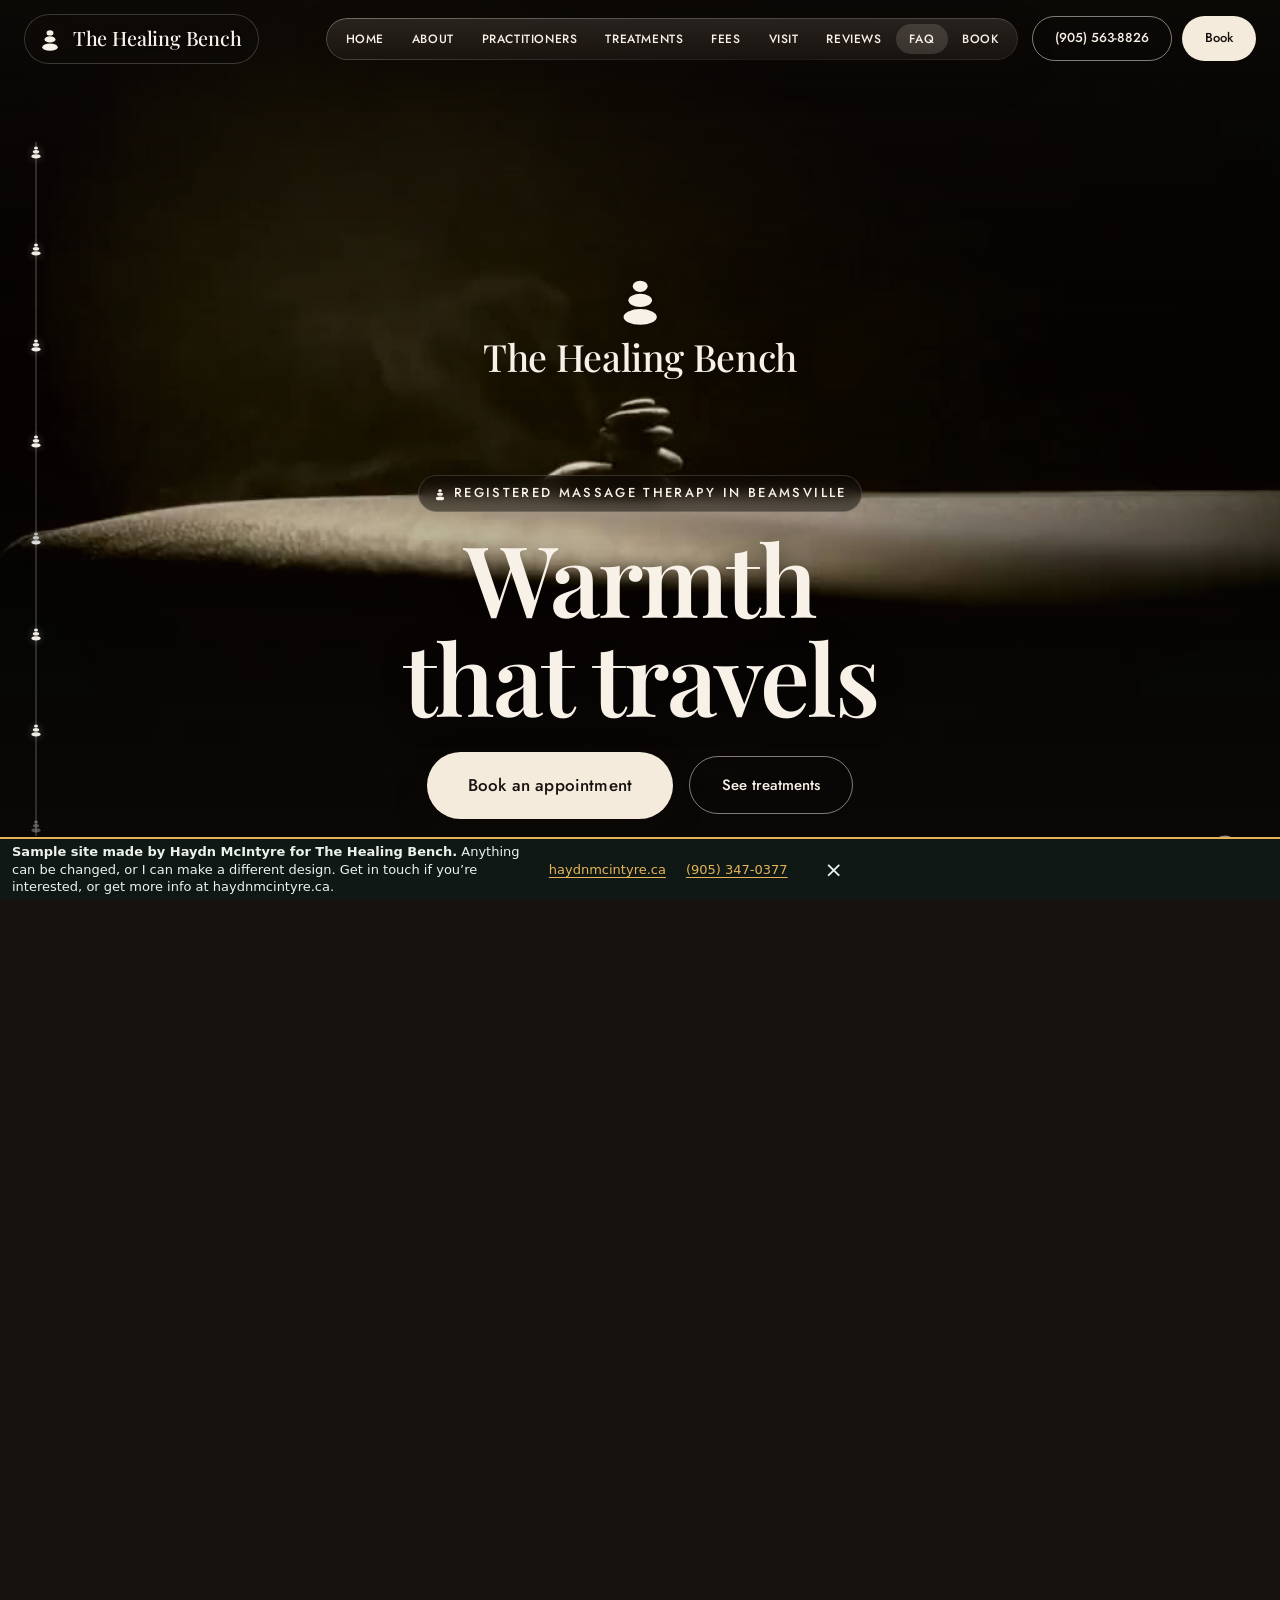
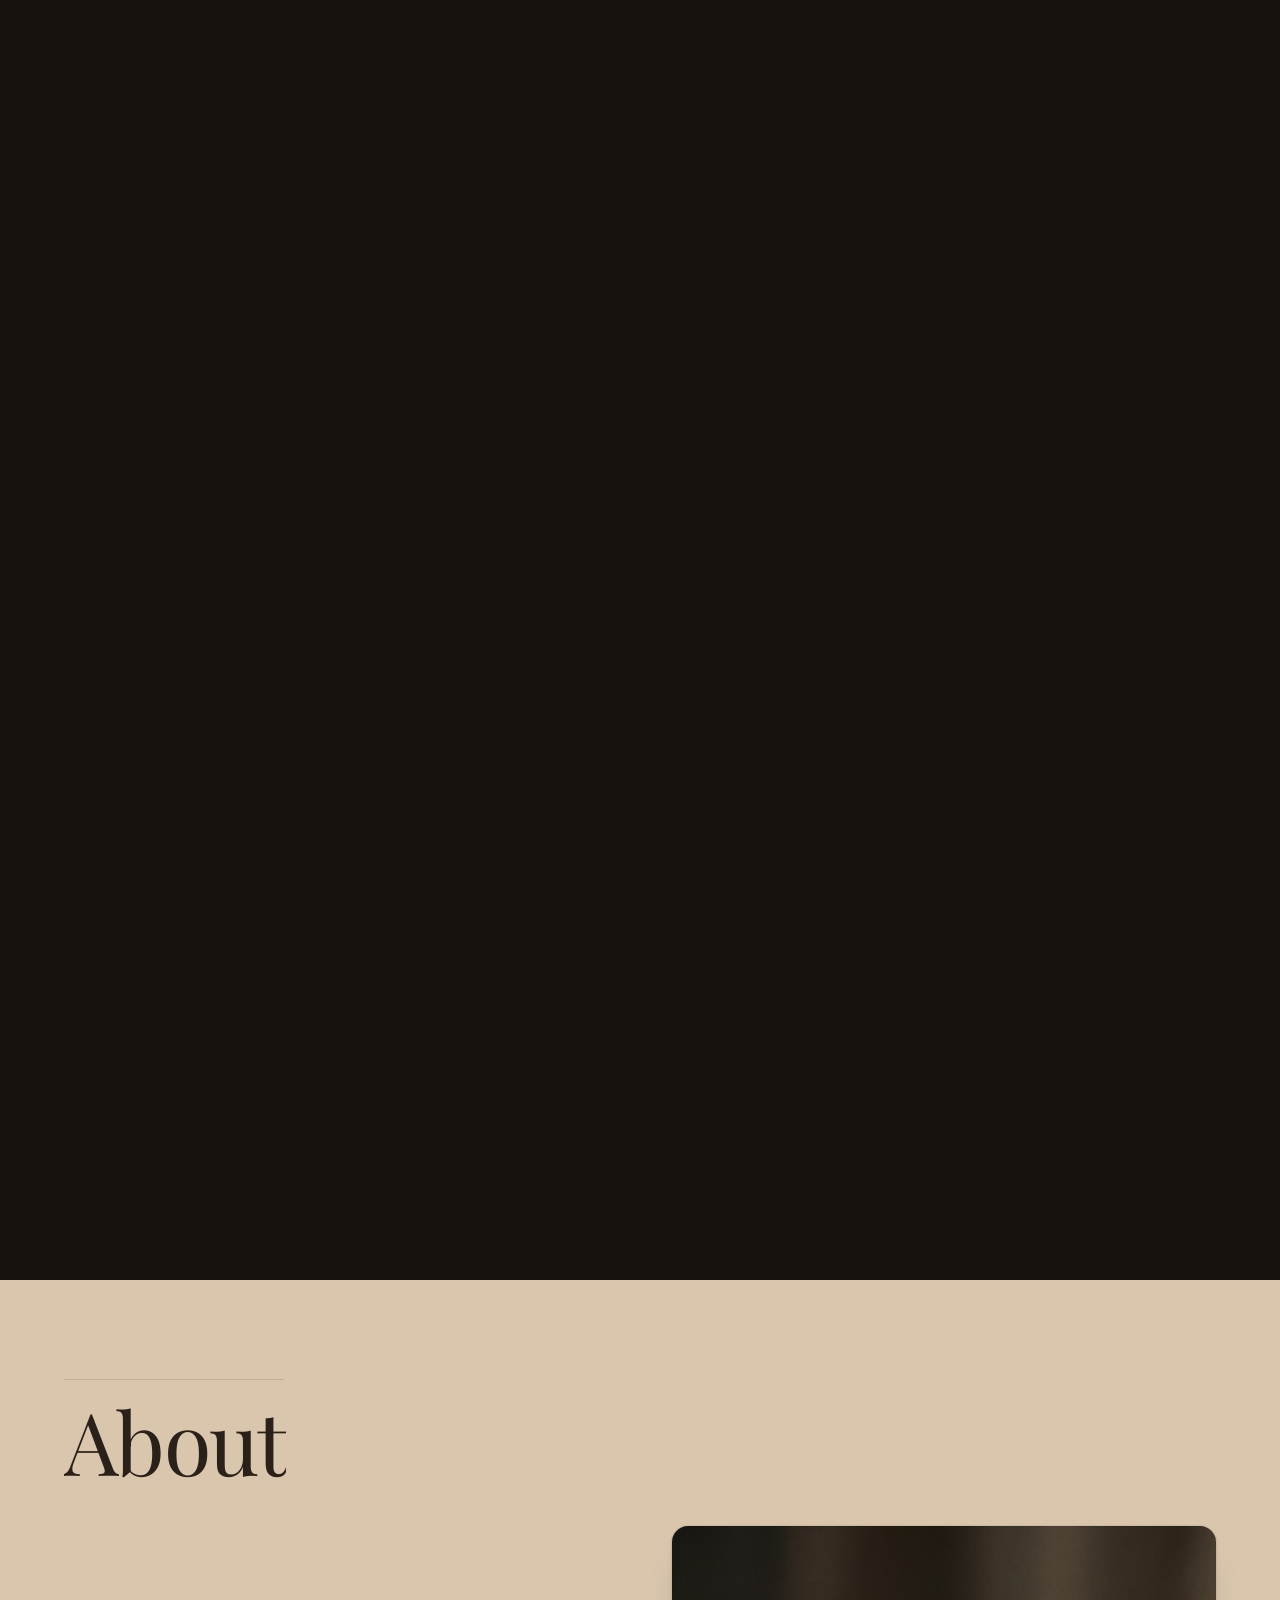
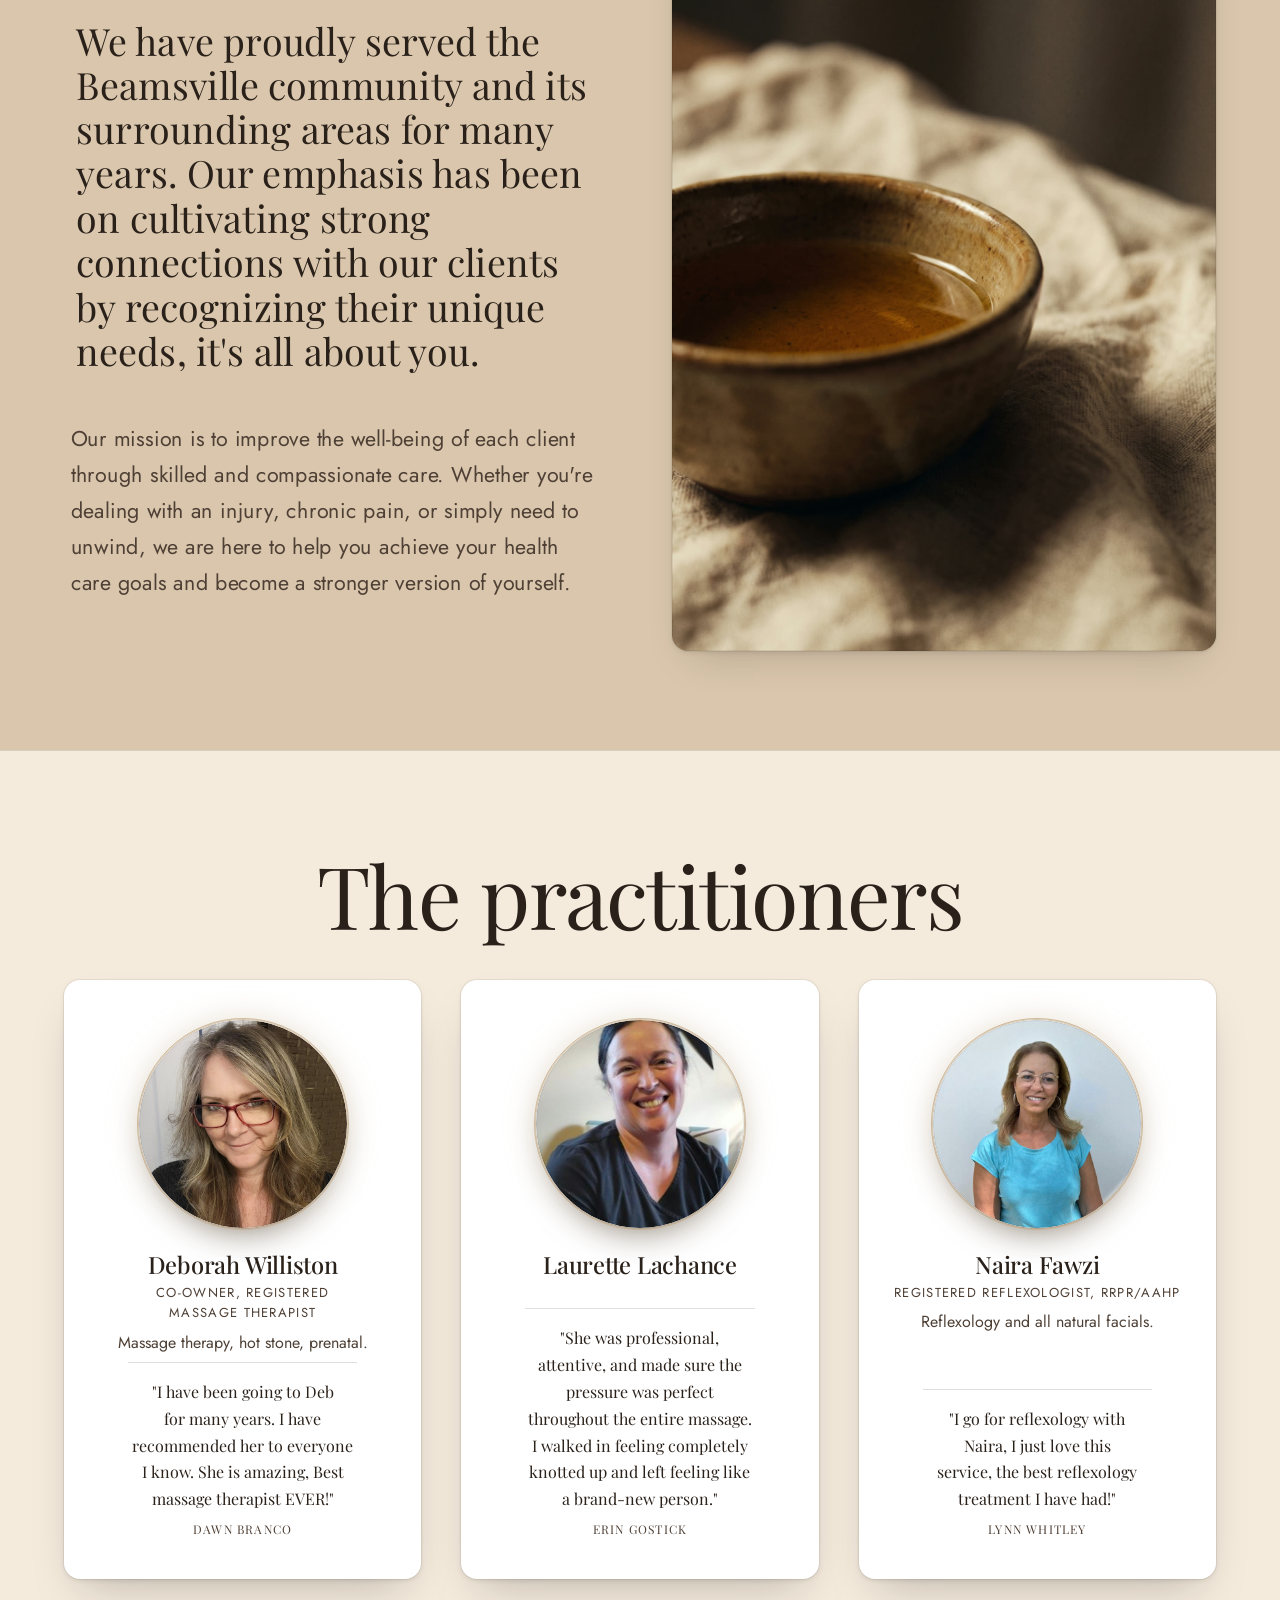
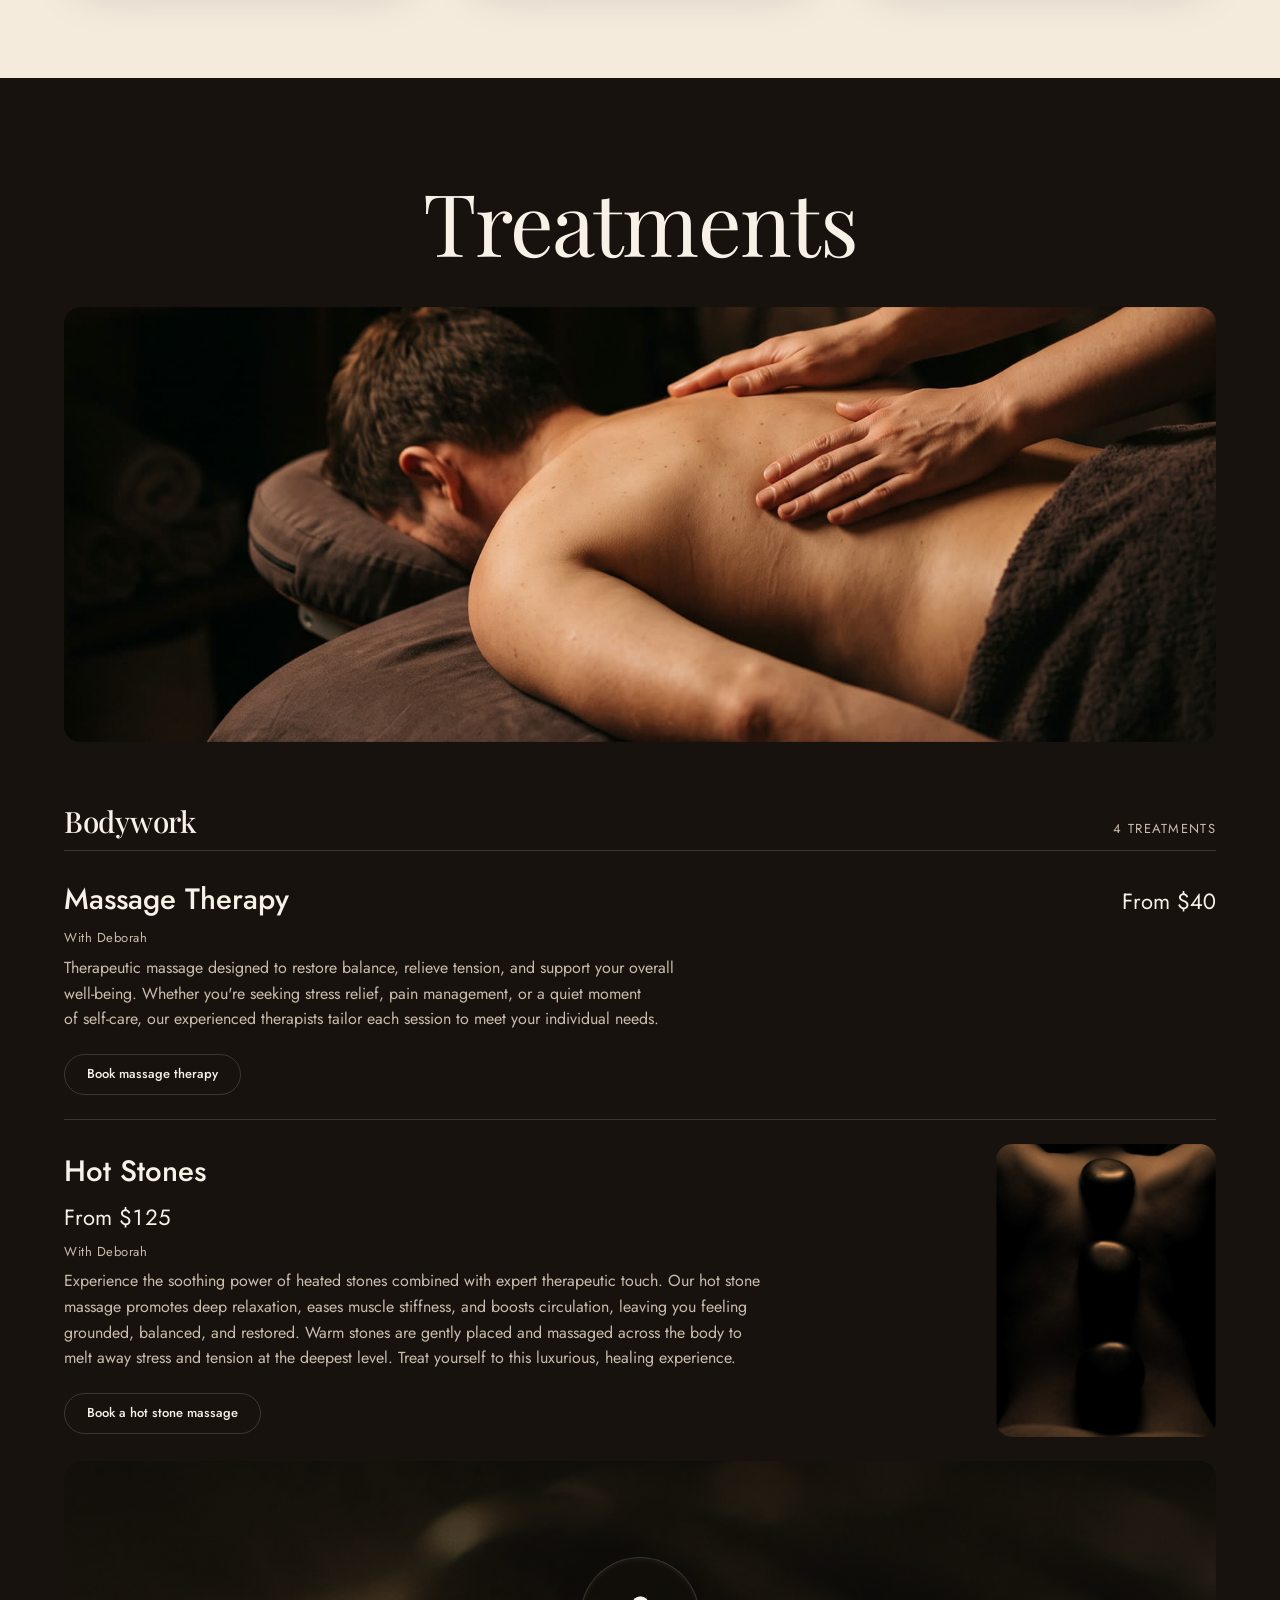
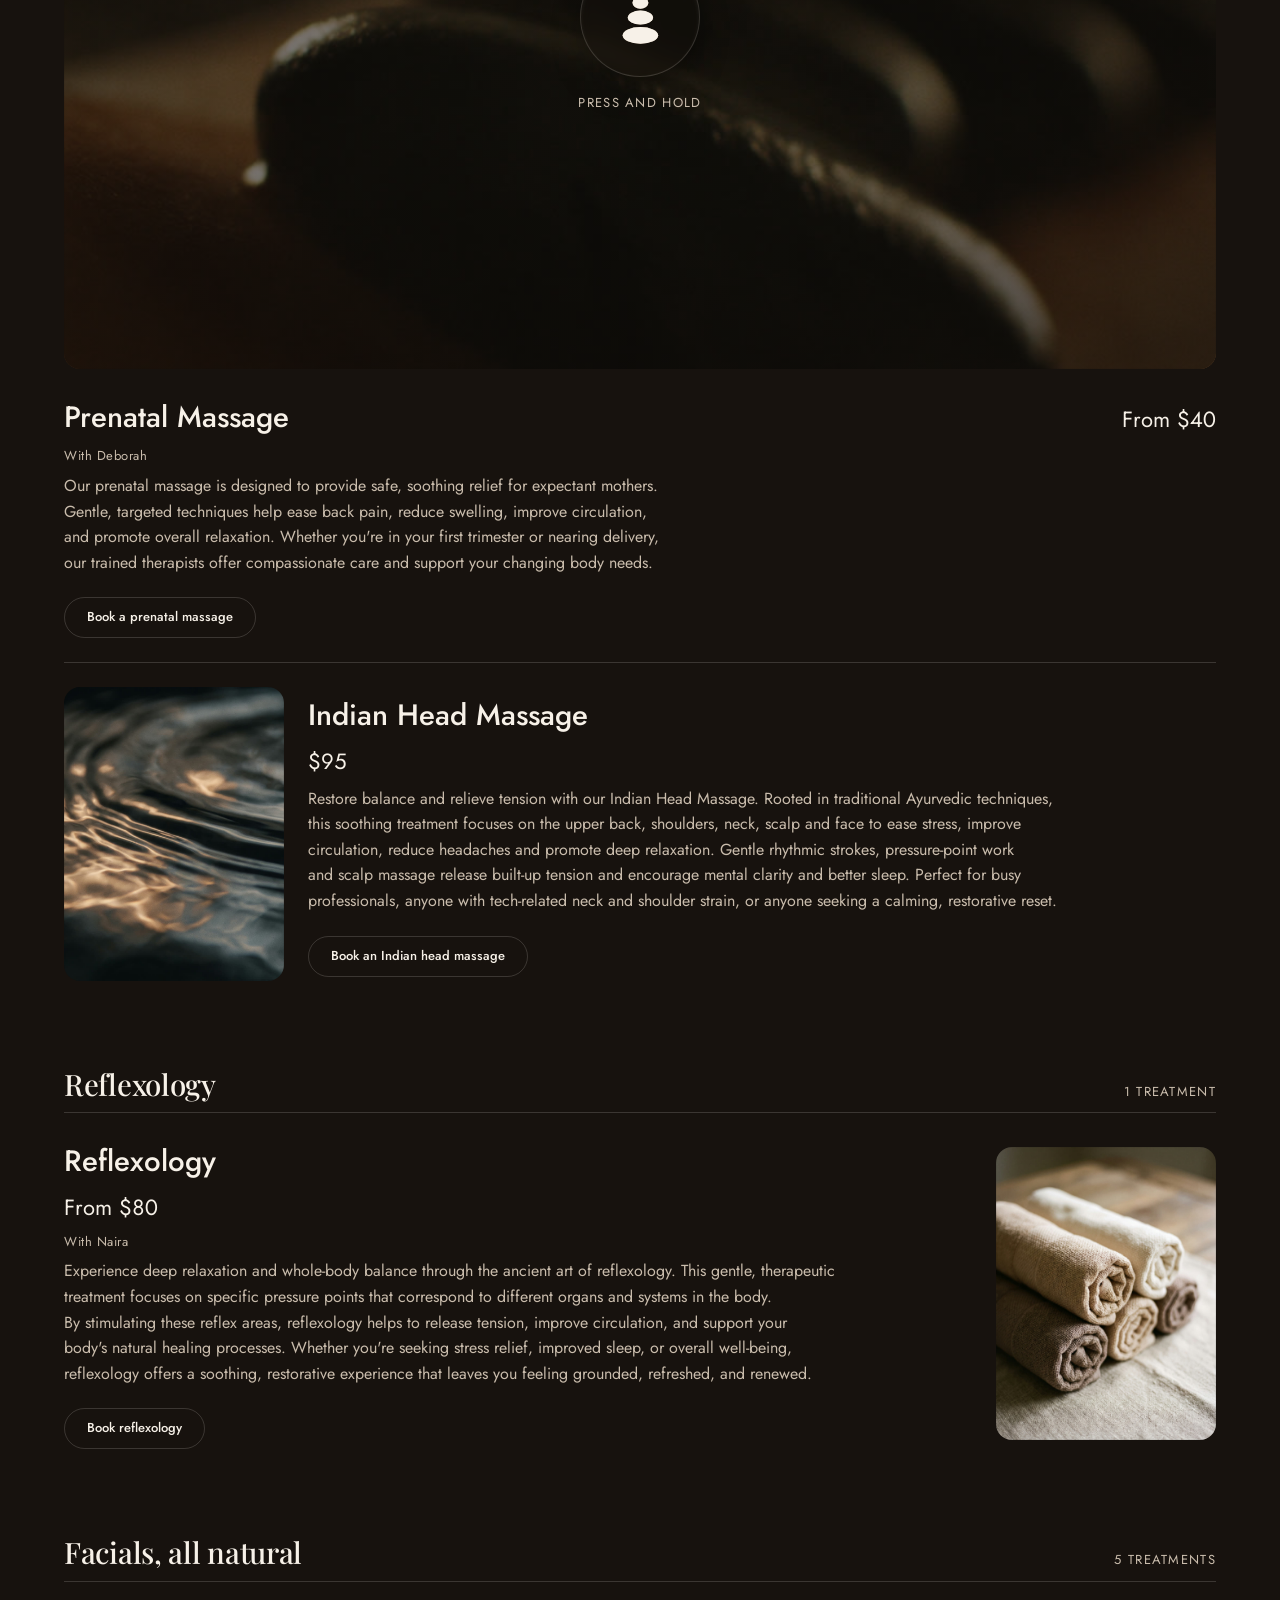
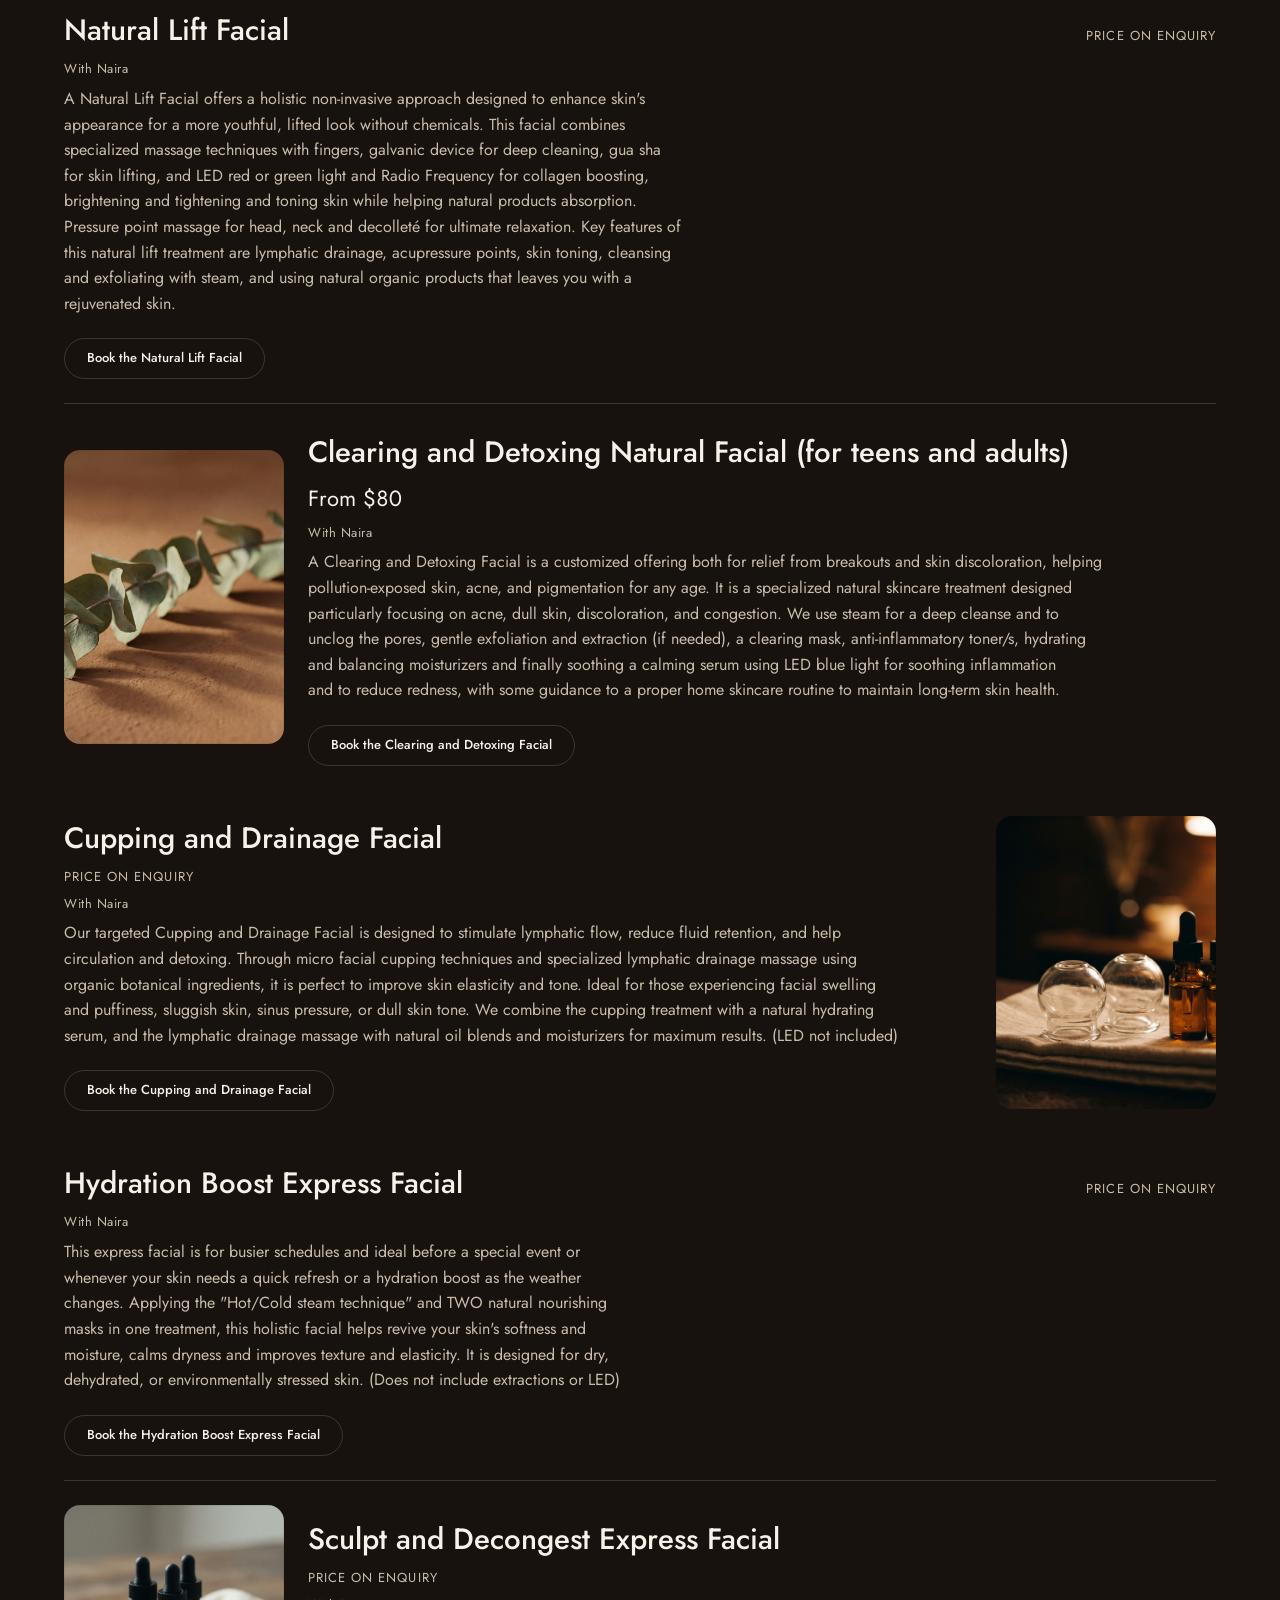
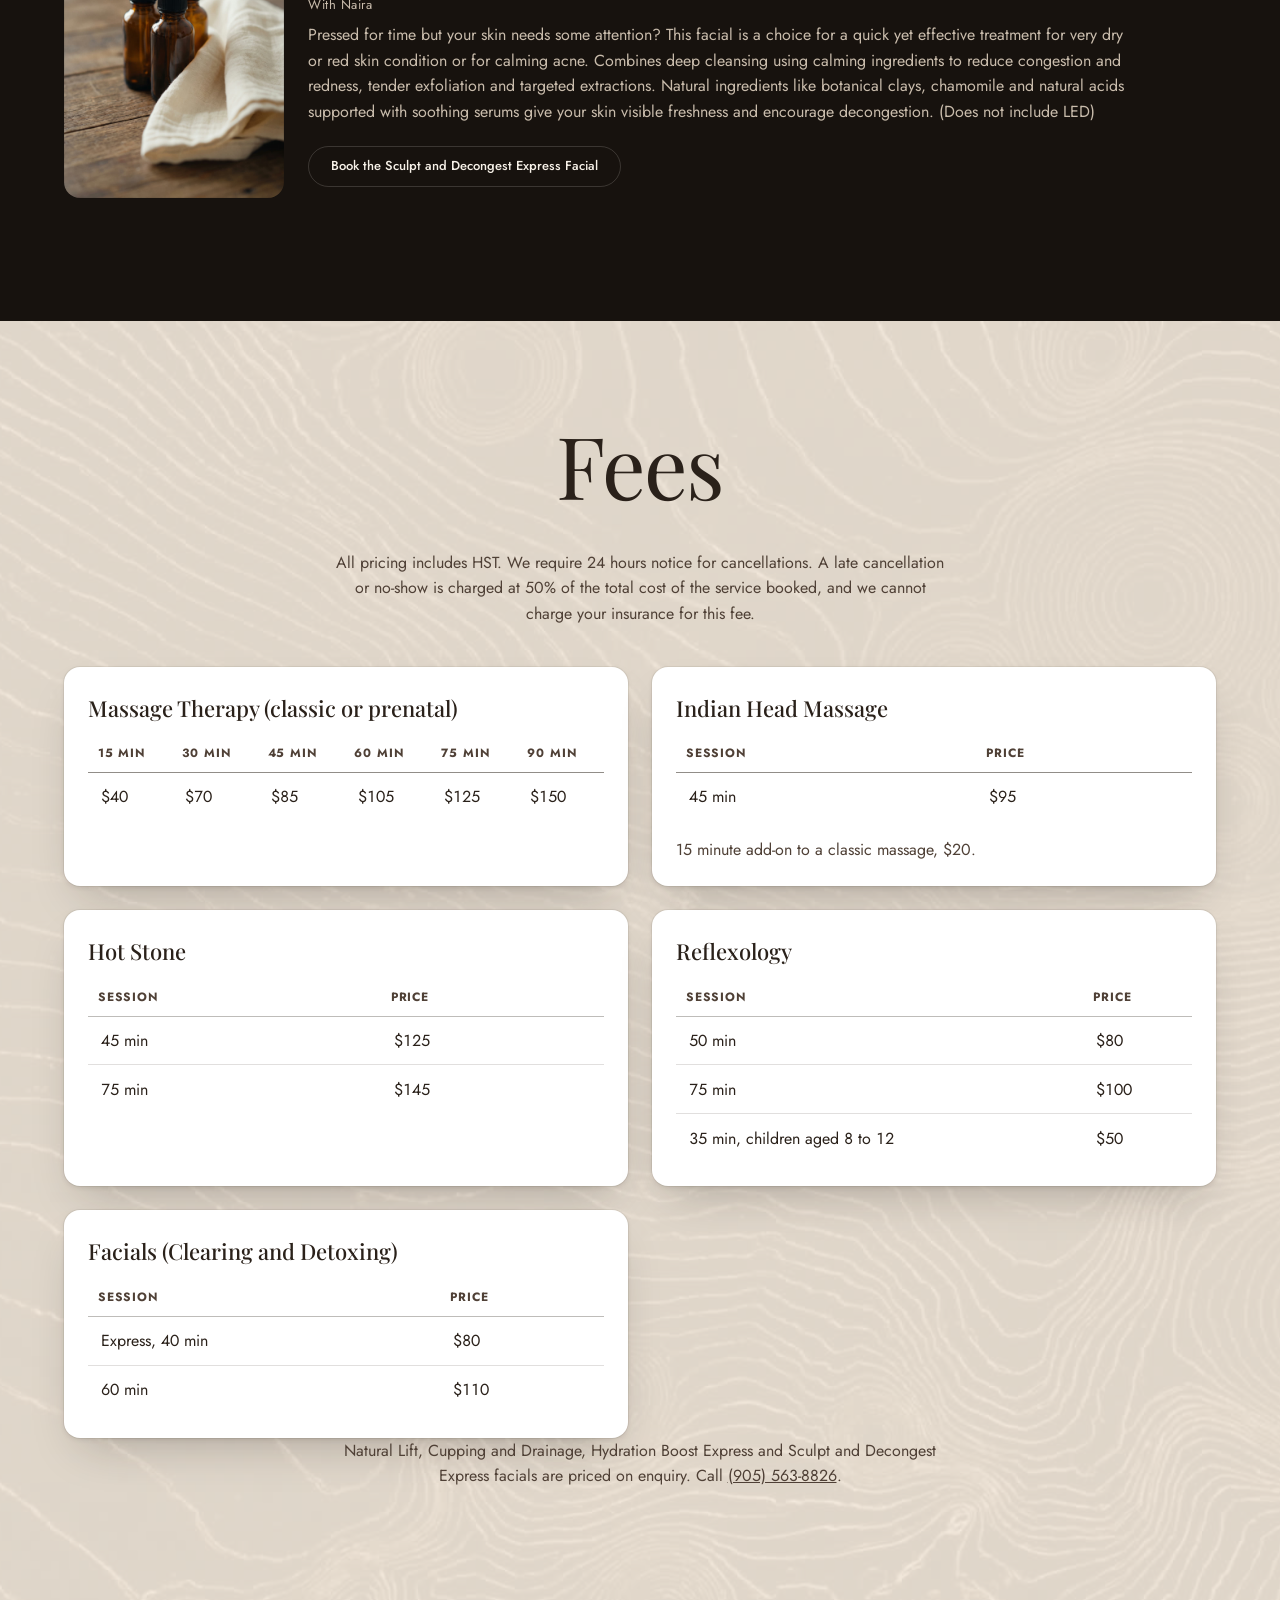
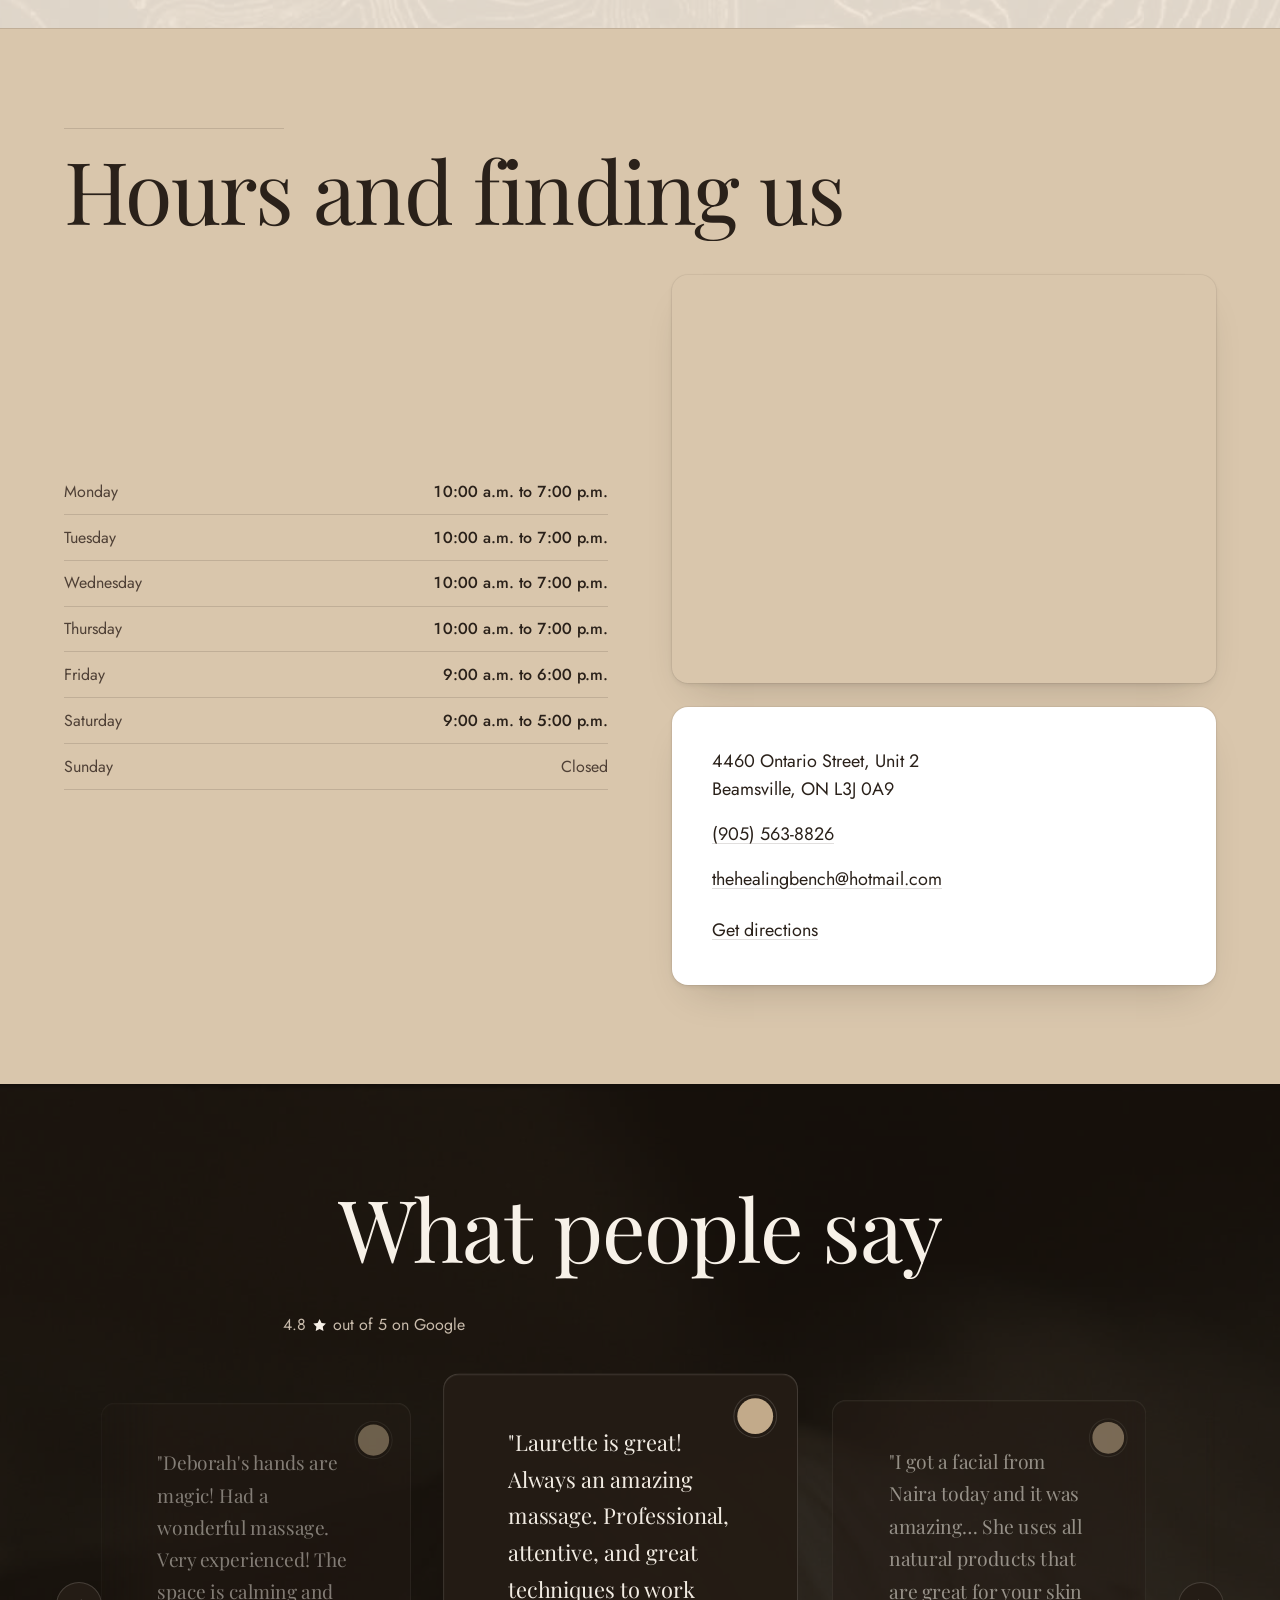
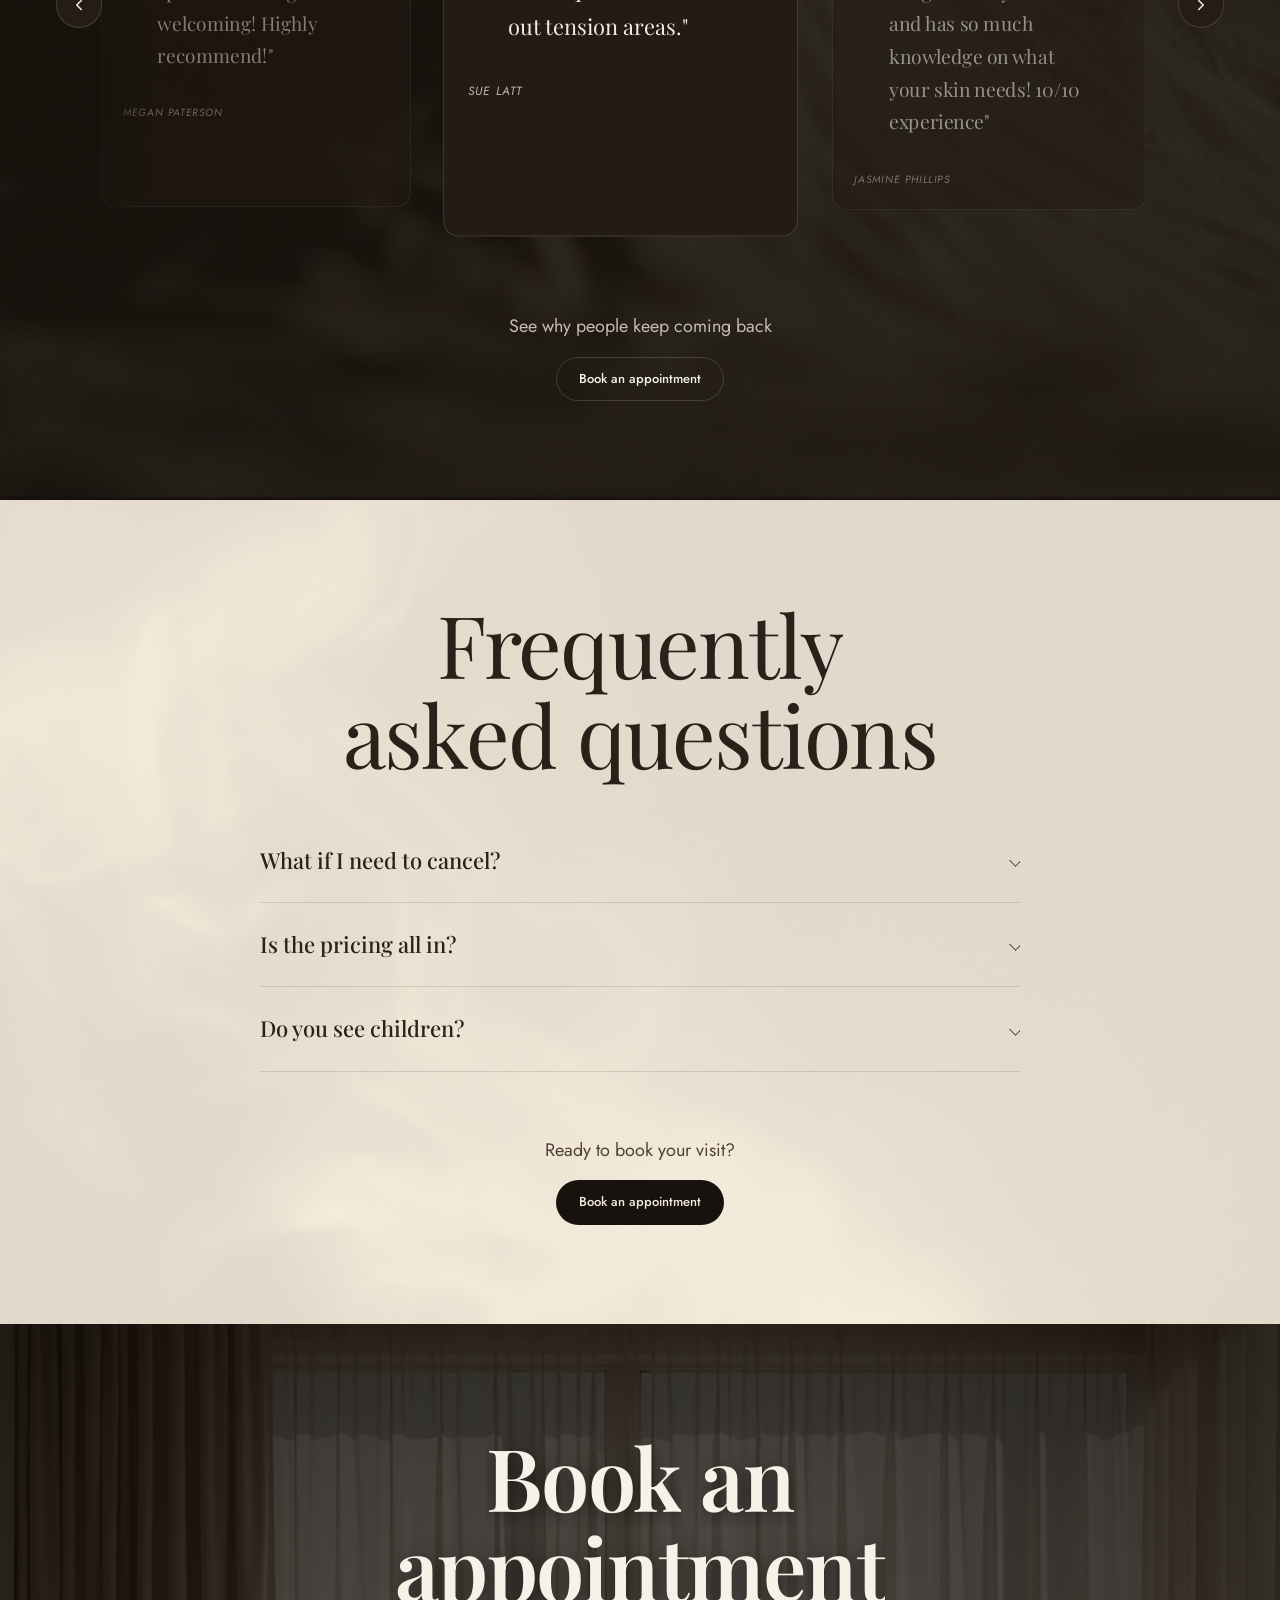
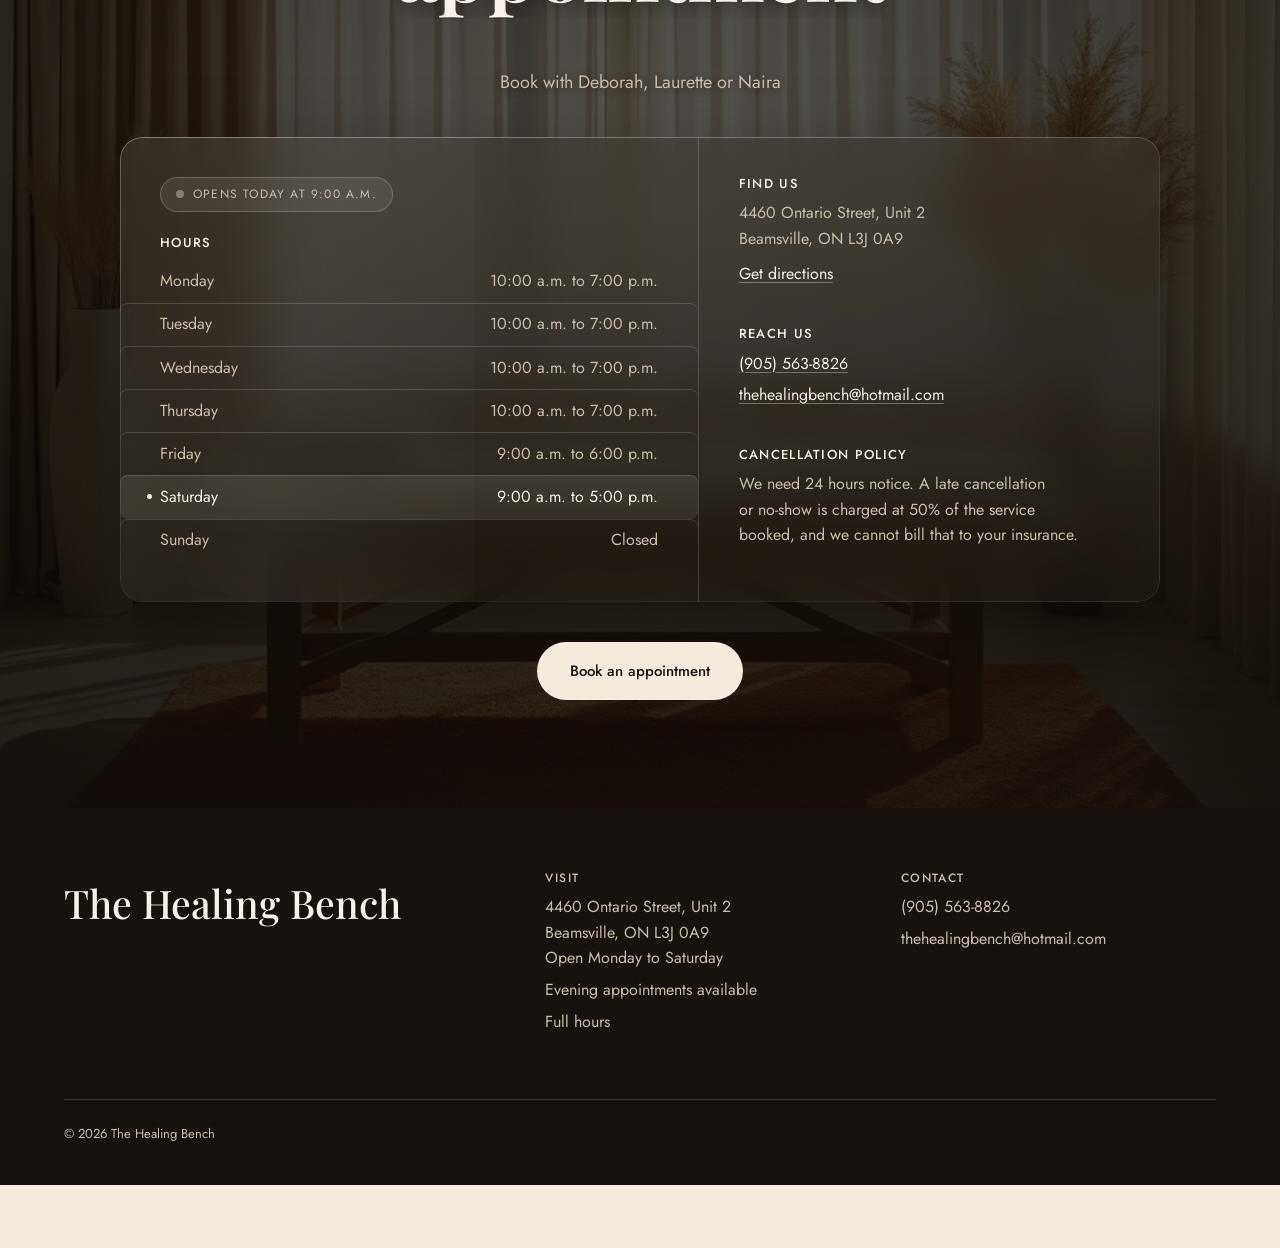
<file: index.html>
<!DOCTYPE html>
<html lang="en">
<head>
<meta charset="UTF-8">
<meta name="viewport" content="width=device-width, initial-scale=1">
<title>The Healing Bench | Massage Therapy &amp; Reflexology in Beamsville, ON</title>
<meta name="description" content="Registered massage therapy, reflexology and natural facials in Beamsville, Ontario. Three practitioners, evening and Saturday hours, book online.">
<meta name="theme-color" content="#17120E">

<!-- Favicon: the cairn mark, three stacked stones, on the espresso ground. Matches the in-page sprite drawn in #cairn below, redrawn here as a standalone file since a favicon loads before body markup exists. Recoloured for the warm spa palette: no chromatic accent, so the stones sit in cream on espresso rather than the retired ember tone. -->
<link rel="icon" type="image/svg+xml" href="data:image/svg+xml,%3Csvg xmlns='http://www.w3.org/2000/svg' viewBox='0 0 64 64'%3E%3Crect width='64' height='64' rx='14' fill='%2317120E'/%3E%3Cg transform='translate(13,6) scale(0.8)'%3E%3Cellipse cx='24' cy='52' rx='19' ry='9' fill='%23F4EBDD'/%3E%3Cellipse cx='24' cy='33' rx='13.5' ry='7.5' fill='%23F4EBDD'/%3E%3Cellipse cx='24' cy='17' rx='8.5' ry='6.5' fill='%23F4EBDD'/%3E%3C/g%3E%3C/svg%3E">

<!-- site.webmanifest exists but nothing linked to it; wiring that up here.
     DEPLOY STEP / outstanding: the manifest has no "icons" array, and there
     are no raster icon files (PNG/ICO) in assets/ to point one at. Do not
     invent icon filenames. Before launch, generate real raster icons (at
     minimum 192x192 and 512x512 PNG, ideally also a maskable variant) from
     the cairn mark above and add an icons array to site.webmanifest. -->
<link rel="manifest" href="site.webmanifest">

<!-- Fonts for the warm spa editorial direction: Playfair Display for display, Jost for body, kickers and buttons. There is no mono face in this direction. Fraunces, Karla, IBM Plex Mono, Bricolage Grotesque and Space Mono are all retired. -->
<link rel="preconnect" href="https://fonts.googleapis.com">
<link rel="preconnect" href="https://fonts.gstatic.com" crossorigin>
<link href="https://fonts.googleapis.com/css2?family=Playfair+Display:wght@400;500;600&amp;family=Jost:wght@300;400;500&amp;display=swap" rel="stylesheet">

<meta property="og:type" content="website">
<meta property="og:site_name" content="The Healing Bench">
<meta property="og:title" content="The Healing Bench | Massage Therapy &amp; Reflexology in Beamsville, ON">
<meta property="og:description" content="Registered massage therapy, reflexology and natural facials in Beamsville, Ontario. Three practitioners, evening and Saturday hours, book online.">
<!-- Preview build: pointed at the live GitHub Pages URL, not the eventual
     thehealingbench.ca domain, since that domain is not live yet.
     DEPLOY STEP: swap both to the real domain once it goes live. -->
<meta property="og:url" content="https://haydnm17.github.io/the-healing-bench/">
<!-- treatment-lengthwise.jpg chosen over hero-poster.jpg/hero-wide-poster.jpg: it is
     the only landscape asset that reads clearly as massage therapy at link-preview
     thumbnail size (the hero posters are moody, mostly-dark macro shots of a stone
     cairn, informative in the hero but not as a small square-cropped share thumbnail). -->
<meta property="og:image" content="https://haydnm17.github.io/the-healing-bench/assets/treatment-lengthwise.jpg">
<meta name="twitter:card" content="summary_large_image">

<!-- Preview build: pointed at the live GitHub Pages URL, same reasoning as
     og:url above. DEPLOY STEP: swap to the real domain once it goes live. -->
<link rel="canonical" href="https://haydnm17.github.io/the-healing-bench/">

<!--
  LocalBusiness structured data, carried over unchanged from the prior build.
  Every fact below is taken only from verified client-supplied facts. The
  old live site shipped a placeholder phone number, 123-456-7890, in this
  exact schema block; this is the fix. Sunday is closed and is intentionally
  left out of openingHoursSpecification rather than given a fabricated
  opens/closes pair, per Google's own structured-data guidance for closed
  days. Sunday's closure is still shown to visitors, in the visible hours
  table in #visit. No geo coordinates are included because none were
  supplied and this build never invents a fact.

  DEPLOY STEP: this schema is missing "geo" (a GeoCoordinates object with
  latitude/longitude for 4460 Ontario Street, Unit 2, Beamsville, ON L3J
  0A9), which Schema.org's LocalBusiness guidance recommends. Do not guess
  these numbers. Before launch, look up the real coordinates from an actual
  geocoder (e.g. Google Maps "what's here", or a geocoding API) and add:
    "geo": { "@type": "GeoCoordinates", "latitude": 0, "longitude": 0 }
-->
<script type="application/ld+json">
{
  "@context": "https://schema.org",
  "@type": ["MedicalClinic", "HealthAndBeautyBusiness"],
  "name": "The Healing Bench",
  "description": "Registered massage therapy, reflexology and natural facials in Beamsville, Ontario.",
  "image": "https://haydnm17.github.io/the-healing-bench/assets/treatment-lengthwise.jpg",
  "telephone": "+1-905-563-8826",
  "email": "thehealingbench@hotmail.com",
  "priceRange": "$40-$150",
  "address": {
    "@type": "PostalAddress",
    "streetAddress": "4460 Ontario Street, Unit 2",
    "addressLocality": "Beamsville",
    "addressRegion": "ON",
    "postalCode": "L3J 0A9",
    "addressCountry": "CA"
  },
  "areaServed": "Beamsville, Ontario",
  "openingHoursSpecification": [
    { "@type": "OpeningHoursSpecification", "dayOfWeek": "Monday", "opens": "10:00", "closes": "19:00" },
    { "@type": "OpeningHoursSpecification", "dayOfWeek": "Tuesday", "opens": "10:00", "closes": "19:00" },
    { "@type": "OpeningHoursSpecification", "dayOfWeek": "Wednesday", "opens": "10:00", "closes": "19:00" },
    { "@type": "OpeningHoursSpecification", "dayOfWeek": "Thursday", "opens": "10:00", "closes": "19:00" },
    { "@type": "OpeningHoursSpecification", "dayOfWeek": "Friday", "opens": "09:00", "closes": "18:00" },
    { "@type": "OpeningHoursSpecification", "dayOfWeek": "Saturday", "opens": "09:00", "closes": "17:00" }
  ],
  "aggregateRating": {
    "@type": "AggregateRating",
    "ratingValue": "4.8",
    "reviewCount": "19",
    "bestRating": "5"
  },
  "url": "https://haydnm17.github.io/the-healing-bench/"
}
</script>

<link rel="stylesheet" href="styles.css">
</head>
<body>

<!-- The cairn mark below is a design proposal, not an existing brand asset. The Healing Bench has no logo today, so this mark stands in for one until the owner accepts, adapts or replaces it. Drawn once here as a symbol and referenced everywhere else with use: the hero crest, the header brand, every section label, every spine node, the heat stone, and the favicon above. -->
<svg aria-hidden="true" focusable="false" style="position:absolute;width:0;height:0;overflow:hidden" class="cairn-sprite">
  <symbol id="cairn" viewBox="0 0 48 64">
    <ellipse cx="24" cy="52" rx="19" ry="9" fill="currentColor"/>
    <ellipse cx="24" cy="33" rx="13.5" ry="7.5" fill="currentColor"/>
    <ellipse cx="24" cy="17" rx="8.5" ry="6.5" fill="currentColor"/>
  </symbol>
  <!-- A single filled star for the rating. Drawn rather than typed: the
       text glyph U+2605 renders at a wildly different size and baseline
       from font to font, and this one has to sit level with a 3rem
       Playfair numeral in the hero panel. -->
  <symbol id="star" viewBox="0 0 24 24">
    <path fill="currentColor" d="M12 1.6l3.09 6.26 6.91 1-5 4.87 1.18 6.87L12 17.35l-6.18 3.25L7 13.73l-5-4.87 6.91-1z"/>
  </symbol>
  <!-- The jump-arrow chevron: wide, shallow, two strokes and no shaft, so it
       reads as a direction rather than as another button competing with the
       booking pills. -->
  <symbol id="chev" viewBox="0 0 30 9">
    <path d="M1.4 1.4 15 7.6 28.6 1.4" fill="none" stroke="currentColor" stroke-width="1.5" stroke-linecap="round" stroke-linejoin="round"/>
  </symbol>
</svg>

<a class="skip-link" href="#main">Skip to content</a>

<header class="site-header">
  <a class="brand" href="#hero">
    <svg aria-hidden="true"><use href="#cairn"/></svg>
    <span>The Healing Bench</span>
  </a>
  <nav class="nav" id="navList" aria-label="Main">
    <a class="nav__link" href="#hero">Home</a>
    <a class="nav__link" href="#intro">About</a>
    <a class="nav__link" href="#practitioners">Practitioners</a>
    <a class="nav__link" href="#treatments">Treatments</a>
    <a class="nav__link" href="#fees">Fees</a>
    <a class="nav__link" href="#visit">Visit</a>
    <a class="nav__link" href="#reviews">Reviews</a>
    <a class="nav__link" href="#faq">FAQ</a>
    <a class="nav__link" href="#book">Book</a>
  </nav>
  <div class="header-actions">
    <a class="btn btn--ghost btn--sm" href="tel:+19055638826">(905) 563-8826</a>
    <a class="btn btn--primary btn--sm" href="https://thehealingbench.clinicsense.com/book/" rel="noopener">Book</a>
  </div>
  <button class="nav__toggle" id="navToggle" aria-controls="navList" aria-expanded="false">Menu</button>
</header>

<div class="spine" id="spine" aria-hidden="true">
  <span class="spine__rule"></span>
  <span class="spine__node" data-for="intro"><svg aria-hidden="true"><use href="#cairn"/></svg></span>
  <span class="spine__node" data-for="practitioners"><svg aria-hidden="true"><use href="#cairn"/></svg></span>
  <span class="spine__node" data-for="treatments"><svg aria-hidden="true"><use href="#cairn"/></svg></span>
  <span class="spine__node" data-for="fees"><svg aria-hidden="true"><use href="#cairn"/></svg></span>
  <span class="spine__node" data-for="visit"><svg aria-hidden="true"><use href="#cairn"/></svg></span>
  <span class="spine__node" data-for="reviews"><svg aria-hidden="true"><use href="#cairn"/></svg></span>
  <span class="spine__node" data-for="faq"><svg aria-hidden="true"><use href="#cairn"/></svg></span>
  <span class="spine__node" data-for="book"><svg aria-hidden="true"><use href="#cairn"/></svg></span>
</div>

<main id="main" tabindex="-1">

  <!-- Hero. The five caption bands from
       v1 are gone entirely. This is a single composed crest plus caption,
       not a five-beat film narration. The section carries id="hero",
       since the engine looks that id up by name to compute
       scroll progress through the pinned region and fails silently
       (no scrub, no console error) if it is absent. The header brand's
       href points at "#hero" directly rather than a separate "#top"
       anchor. #heroRing is the frame loader's progress ring; film-engine.js
       writes its stroke-dashoffset
       through the --ld custom property as the frames arrive. film-engine.js
       wires the poster through CSS and JS, and paints the film itself
       into the #heroFilm canvas from the WebP sequences under
       assets/frames/, so no raster <img> tags live inside the stage.
       film-engine.js also writes --heroOut (0 to 1) onto #heroStage over 0.66 of
       one viewport height; the stylesheet uses it to translate and fade
       #heroCrest and #heroCaption
       out on the first scroll. This is the one h1 on the page.

       room-1.jpg (a real photograph of the practice's
       own treatment room) is the recommended poster and opening-frame
       asset here, since the client's own treatment-room photos are the
       warmest and most human images available and this is one of the
       three high-visibility slots named for them. The poster is an empty
       div, its background image wired in the stylesheet and
       its video source chosen in film-engine.js, so this is a note for whoever
       wires those two, not a markup change made directly here. -->
  <section id="hero" class="hero">
    <div class="hero__stage" id="heroStage">
      <div class="hero__poster" id="heroPoster"></div>
      <!-- The film is a canvas, not a video element. Scrubbing a <video>
           means assigning currentTime every frame, and every assignment is
           a seek: on a phone the decoder flushes and decodes forward from
           the nearest keyframe, and the round trip is 30 to 100ms. That
           caps the scrub at 10 to 30fps no matter how the file is encoded.
           Drawing an already decoded image has no such round trip, so the
           film ships as a WebP frame sequence and film-engine.js draws
           frame N here. See assets/frames/. -->
      <canvas class="hero__film" id="heroFilm" aria-hidden="true"></canvas>
      <div class="hero__scrim" aria-hidden="true"></div>
      <!-- The blackout. Rides --heroFade, which only starts once the reveal
           panel has been at rest for a while, so the last stretch of the
           hero dims the film to black before the About band arrives. It
           sits above the film and the scrim but below the reveal panel, so
           the text stays legible the whole way down while the picture
           behind it goes. -->
      <div class="hero__blackout" aria-hidden="true"></div>
      <svg class="hero__ring" id="heroRing" viewBox="0 0 48 48" aria-hidden="true">
        <circle cx="24" cy="24" r="20" fill="none" stroke="currentColor" stroke-width="3"
                stroke-dasharray="126" style="stroke-dashoffset:var(--ld,126)"/>
      </svg>
      <div class="hero__crest" id="heroCrest">
        <svg class="hero__mark" aria-hidden="true"><use href="#cairn"/></svg>
        <p class="hero__wordmark">The Healing Bench</p>
      </div>
      <div class="hero__caption" id="heroCaption">
        <p class="kicker">
          <svg aria-hidden="true"><use href="#cairn"/></svg>
          Registered massage therapy in Beamsville
        </p>
        <h1 class="hero__h1">Warmth that travels</h1>
        <div class="hero__actions">
          <a class="btn btn--primary btn--hero" href="https://thehealingbench.clinicsense.com/book/" rel="noopener">Book an appointment</a>
          <a class="btn btn--ghost" href="#treatments">See treatments</a>
        </div>
      </div>
      <!-- The reveal, over the settled frame. The film's camera finishes
           its descent and comes to rest on the table; this arrives on top
           of that, driven by --heroLate on #heroStage (film-engine.js),
           not by scroll pixels, so it lands on a moment in the footage
           rather than at a scroll depth. Each child reads the same
           variable through its own --d offset, which is what staggers
           them without a single transition or keyframe: the whole panel
           is a pure function of scroll position and so is fully
           reversible, scroll back up and it unbuilds itself.

           "It's all about you" is the practice's own line, verbatim from
           the About paragraph. It is not new
           copy written for this panel. The three facts under it are all
           on the page elsewhere: the Google rating and review count, the
           three named practitioners, and the evening and Saturday hours. -->
      <div class="hero__reveal" id="heroReveal">
        <p class="hero__reveal-kicker" style="--d:0">The Healing Bench</p>
        <p class="hero__reveal-hollow" style="--d:.08">It's all about you</p>
        <ul class="hero__reveal-facts">
          <li style="--d:.3"><strong class="hero__reveal-rating">4.8<svg class="hero__reveal-star" aria-hidden="true"><use href="#star"/></svg></strong><span>out of 5 on Google</span></li>
          <li style="--d:.4"><strong>Three</strong><span>practitioners, booked by name</span></li>
          <li style="--d:.5"><strong>Open 6 days</strong><span>Monday to Saturday</span></li>
        </ul>
        <div class="hero__reveal-actions" style="--d:.62">
          <a class="btn btn--primary btn--hero" href="https://thehealingbench.clinicsense.com/book/" rel="noopener">Book an appointment</a>
          <a class="btn btn--ghost" href="#treatments">See treatments</a>
        </div>
      </div>
    </div>
  </section>

  <!-- 01. About. Their real About copy, verbatim, the only edit being the
       em dash in the original replaced with a comma. Offset editorial:
       copy left, tall image right, kept as a split layout. Warm tan band.
       still-oil.jpg runs large and alone, cropped generously with room to
       breathe, no image smaller than a third of viewport width on desktop;
       room-1.jpg moved to the hero, one of the three high-visibility slots
       named for the real treatment-room photographs. -->
  <section id="intro" class="section about tone-tan">
    <div class="container">
      <div class="slabel" data-reveal>
        <span class="slabel__n">01</span>
        <svg class="slabel__glyph" aria-hidden="true"><use href="#cairn"/></svg>
        <span class="slabel__rule" aria-hidden="true"></span>
      </div>
      <h2 class="shead" data-split="words">About</h2>

      <div class="about__grid">
        <div class="about__copy" data-reveal data-spotlight>
          <p>We have proudly served the Beamsville community and its surrounding areas for many years. Our emphasis has been on cultivating strong connections with our clients by recognizing their unique needs, it's all about you.</p>
          <p>Our mission is to improve the well&#8209;being of each client through skilled and compassionate care. Whether you're dealing with an injury, chronic pain, or simply need to unwind, we are here to help you achieve your health care goals and become a stronger version of yourself.</p>
        </div>
        <div class="about__media" data-reveal>
          <img class="about__image" data-parallax src="assets/still-oil.jpg" alt="A small ceramic bowl of warm massage oil resting on folded linen" width="1200" height="1600" loading="lazy" decoding="async">
        </div>
      </div>
    </div>
  </section>

  <!-- 02. The practitioners. Clients book by name, so each card carries
       photo, name, title, focus and a real review quote. Photos are the
       genuine team photographs from the practice's own site. Cream band.
       Three cards read naturally as a rounded image-card
       grid, three across on desktop stacking to one column under 760px.
       data-reveal plus data-stagger="80" sit on .practitioners__grid
       itself, per initReveal()'s documented contract in site.js: the
       container is what gets observed, and each .practitioner-card, as a
       direct child, is handed .in in turn with an incrementing delay by
       that same function. Individual cards carry no data-reveal of
       their own, since a child with its own observer could reveal ahead
       of the parent's cascade and defeat the stagger.
       The portraits are circular floating bubbles rather than the
       rectangular image-card tops used elsewhere on the page.
       .practitioner-card__frame is the bubble itself (size, halo, drop
       shadow, idle float keyframes) and .practitioner-card__photo is the
       circular mask inside it, carrying its own iris-open reveal keyed
       off ".practitioner-card.in".
       These three photos deliberately do NOT take data-parallax. A scroll
       drift inside a 200px circle fights the float animation for the same
       few pixels and reads as a wobble, so the bubble's own motion is the
       only motion here. -->
  <section id="practitioners" class="section practitioners tone-cream">
    <div class="container">
      <div class="slabel" data-reveal>
        <span class="slabel__n">02</span>
        <svg class="slabel__glyph" aria-hidden="true"><use href="#cairn"/></svg>
        <span class="slabel__rule" aria-hidden="true"></span>
      </div>
      <h2 class="shead" data-split="words">The practitioners</h2>

      <div class="practitioners__grid" data-reveal data-stagger="80">

        <article class="practitioner-card practitioner-card--deborah">
          <div class="practitioner-card__frame">
            <img class="practitioner-card__photo" src="assets/team-deborah.jpg" alt="Deborah Williston, co-owner and registered massage therapist" width="640" height="640" loading="lazy" decoding="async">
          </div>
          <div class="practitioner-card__body">
            <h3 class="practitioner-card__name">Deborah Williston</h3>
            <p class="practitioner-card__title">Co&#8209;owner, Registered Massage Therapist</p>
            <p class="practitioner-card__desc">Massage therapy, hot stone, prenatal.</p>
            <blockquote class="practitioner-card__quote">
              <p>"I have been going to Deb for many years. I have recommended her to everyone I know. She is amazing, Best massage therapist EVER!"</p>
              <cite>Dawn Branco</cite>
            </blockquote>
          </div>
        </article>

        <article class="practitioner-card practitioner-card--laurette">
          <div class="practitioner-card__frame">
            <img class="practitioner-card__photo" src="assets/team-laurette.jpg" alt="Laurette Lachance" width="640" height="640" loading="lazy" decoding="async">
          </div>
          <div class="practitioner-card__body">
            <h3 class="practitioner-card__name">Laurette Lachance</h3>
            <!-- Title and services unconfirmed. Laurette's RMT designation
                 is unconfirmed, and no confirmed service list exists for
                 her either, so this build never invents either one. The two
                 placeholder paragraphs (title, services) that briefly
                 shipped here as literal "[Title to confirm]" /
                 "[Services to confirm]" bracket text have been removed
                 rather than left visible: an unfinished-looking bracket
                 reads worse than the card simply running shorter than its
                 siblings. Her card is name + quote only until those are
                 confirmed, at which point those two paragraphs should be
                 restored with the real text, matching the pattern used by
                 the other two cards above. -->
            <blockquote class="practitioner-card__quote">
              <p>"She was professional, attentive, and made sure the pressure was perfect throughout the entire massage. I walked in feeling completely knotted up and left feeling like a brand&#8209;new person."</p>
              <cite>Erin Gostick</cite>
            </blockquote>
          </div>
        </article>

        <article class="practitioner-card practitioner-card--naira">
          <div class="practitioner-card__frame">
            <img class="practitioner-card__photo" src="assets/team-naira.jpg" alt="Naira Fawzi, registered reflexologist" width="640" height="640" loading="lazy" decoding="async">
          </div>
          <div class="practitioner-card__body">
            <h3 class="practitioner-card__name">Naira Fawzi</h3>
            <p class="practitioner-card__title">Registered Reflexologist, RRPr/AAHP</p>
            <p class="practitioner-card__desc">Reflexology and all natural facials.</p>
            <blockquote class="practitioner-card__quote">
              <p>"I go for reflexology with Naira, I just love this service, the best reflexology treatment I have had!"</p>
              <cite>Lynn Whitley</cite>
            </blockquote>
          </div>
        </article>

      </div>
    </div>
  </section>

  <!-- 03. Treatments. Grouped bodywork, reflexology, facials.
       Descriptions and prices are verbatim from the client's own copy.
       Unpriced treatments say exactly
       "Price on enquiry" and never invent a number.

       Booking: every one of the ten rows below now carries its own
       .treatment-row__cta, individually labelled for that treatment (for
       example "Book a hot stone massage"), pointing at
       https://thehealingbench.clinicsense.com/book/ with rel="noopener".
       ClinicSense's support for per-service deep links is unconfirmed, so
       all ten share the same destination until that is checked; the point
       is that a visitor can act right where they are reading instead of
       scrolling back to the header or hero.

       Attribution: a "With [name]" line appears only where a practitioner
       card states the service as fact. The co-owner's card names "Massage
       therapy, hot stone, prenatal", so those three rows carry a matching
       "With" line. Naira's card names "Reflexology and all natural facials",
       so Reflexology and all five facial rows read "With Naira". Indian
       Head Massage carries no card claim at all, so it carries no "With"
       line rather than a guess. Laurette's card still has no confirmed
       service list (see the comment on her card), so nothing is ever
       attributed to her here.

       Imagery: six of the ten rows carry an image, alternating side via
       data-side. The other four are plain rows on purpose. Massage
       Therapy never had one, since treatment-lengthwise.jpg already runs
       as this section's own opener directly under the heading and
       repeating it on the first row would be redundant rather than
       additive; Prenatal Massage and two of the facials had theirs taken
       out because a picture against every single row was more than the
       section needed. Each image that remains is honestly captioned,
       warmth, steam, texture, the treatment table, never a claim that it
       depicts the specific treatment beside it where no
       treatment-specific photograph exists (reflexology, the facials, and
       Indian Head Massage). The one interactive moment, press
       and hold the hot stone, sits inside Bodywork after Hot Stones,
       staged against still-heat.jpg.

       Espresso band. Each .treatments__group carries data-reveal plus
       data-stagger="70" so its rows cascade in one after another, per
       initReveal()'s documented contract in site.js. Individual rows and
       the stone-interaction block carry no data-reveal of their own: as
       direct children of the group, the group's own cascade already
       hands each of them .in in turn, and a child with its own observer
       could otherwise reveal ahead of that cascade. -->
  <section id="treatments" class="section treatments tone-espresso">
    <div class="container">
      <div class="slabel" data-reveal>
        <span class="slabel__n">03</span>
        <svg class="slabel__glyph" aria-hidden="true"><use href="#cairn"/></svg>
        <span class="slabel__rule" aria-hidden="true"></span>
      </div>
      <h2 class="shead" data-split="words">Treatments</h2>

      <figure class="treatments__opener" data-reveal>
        <img data-parallax src="assets/treatment-lengthwise.jpg" alt="A massage in progress, hands working across a client&apos;s back by lamplight" width="1600" height="894" loading="lazy" decoding="async">
      </figure>

      <div class="treatments__group" data-reveal data-stagger="70">
        <div class="treatments__group-head">
          <h3 class="treatments__group-name">Bodywork</h3>
          <p class="treatments__group-count">4 treatments</p>
        </div>

        <div class="treatment-row">
          <p class="treatment-row__name">Massage Therapy</p>
          <p class="treatment-row__price">From $40</p>
          <p class="treatment-row__with">With Deborah</p>
          <p class="treatment-row__desc">Therapeutic massage designed to restore balance, relieve tension, and support your overall well&#8209;being. Whether you're seeking stress relief, pain management, or a quiet moment of self&#8209;care, our experienced therapists tailor each session to meet your individual needs.</p>
          <p class="treatment-row__cta"><a class="btn btn--ghost btn--sm" href="https://thehealingbench.clinicsense.com/book/" rel="noopener">Book massage therapy</a></p>
        </div>

        <div class="treatment-row treatment-row--media" data-side="right">
          <figure class="treatment-row__media">
            <img data-parallax src="assets/still-spine.jpg" alt="Heated stones laid along the spine during a hot stone massage" width="1080" height="1440" loading="lazy" decoding="async">
          </figure>
          <div class="treatment-row__body">
            <p class="treatment-row__name">Hot Stones</p>
            <p class="treatment-row__price">From $125</p>
            <p class="treatment-row__with">With Deborah</p>
            <p class="treatment-row__desc">Experience the soothing power of heated stones combined with expert therapeutic touch. Our hot stone massage promotes deep relaxation, eases muscle stiffness, and boosts circulation, leaving you feeling grounded, balanced, and restored. Warm stones are gently placed and massaged across the body to melt away stress and tension at the deepest level. Treat yourself to this luxurious, healing experience.</p>
            <p class="treatment-row__cta"><a class="btn btn--ghost btn--sm" href="https://thehealingbench.clinicsense.com/book/" rel="noopener">Book a hot stone massage</a></p>
          </div>
        </div>

        <!-- The one interactive moment: press and hold a stone to feel it
             warm. Markup is driven by
             site.js, styled by the stylesheet. The cairn mark stands
             in for the stone itself. --heat is written onto #heatStone as
             a CSS custom property by site.js; data-state on #heatReveal
             moves from idle through the reveal sequence. -->
        <div class="stone-interaction">
          <div class="stone-interaction__media" aria-hidden="true">
            <img class="stone-interaction__bg" data-parallax src="assets/still-heat.jpg" alt="" width="1080" height="1920" loading="lazy" decoding="async">
          </div>
          <button class="stone" id="heatStone" aria-describedby="heatStoneHint" aria-label="Press and hold to feel the hot stone warm">
            <svg class="stone__mark" aria-hidden="true"><use href="#cairn"/></svg>
            <span class="stone__halo" aria-hidden="true"></span>
          </button>
          <p id="heatStoneHint">Press and hold</p>
          <div class="heat-reveal" id="heatReveal" data-state="idle" aria-live="polite">
            <p class="heat-reveal__item heat-reveal__line">Warm stones, deep relaxation, tension melted away.</p>
            <a class="heat-reveal__item btn btn--primary" href="https://thehealingbench.clinicsense.com/book/" rel="noopener">Book the hot stone treatment</a>
          </div>
        </div>

        <div class="treatment-row">
          <p class="treatment-row__name">Prenatal Massage</p>
          <p class="treatment-row__price">From $40</p>
          <p class="treatment-row__with">With Deborah</p>
          <p class="treatment-row__desc">Our prenatal massage is designed to provide safe, soothing relief for expectant mothers. Gentle, targeted techniques help ease back pain, reduce swelling, improve circulation, and promote overall relaxation. Whether you're in your first trimester or nearing delivery, our trained therapists offer compassionate care and support your changing body needs.</p>
          <p class="treatment-row__cta"><a class="btn btn--ghost btn--sm" href="https://thehealingbench.clinicsense.com/book/" rel="noopener">Book a prenatal massage</a></p>
        </div>

        <!-- No Indian Head Massage photograph exists in the asset library,
             and no practitioner card claims this treatment (the co-owner's
             card names massage therapy, hot stone and prenatal only; Naira's
             names reflexology and the facials), so this row carries a
             generic water-texture image, honestly captioned as ambient light
             rather than as a depiction of the treatment, and no "With" line. -->
        <div class="treatment-row treatment-row--media" data-side="left">
          <figure class="treatment-row__media">
            <img data-parallax src="assets/tex-water.jpg" alt="Warm light rippling across a still water surface" width="1920" height="1080" loading="lazy" decoding="async">
          </figure>
          <div class="treatment-row__body">
            <p class="treatment-row__name">Indian Head Massage</p>
            <p class="treatment-row__price">$95</p>
            <p class="treatment-row__desc">Restore balance and relieve tension with our Indian Head Massage. Rooted in traditional Ayurvedic techniques, this soothing treatment focuses on the upper back, shoulders, neck, scalp and face to ease stress, improve circulation, reduce headaches and promote deep relaxation. Gentle rhythmic strokes, pressure&#8209;point work and scalp massage release built&#8209;up tension and encourage mental clarity and better sleep. Perfect for busy professionals, anyone with tech&#8209;related neck and shoulder strain, or anyone seeking a calming, restorative reset.</p>
            <p class="treatment-row__cta"><a class="btn btn--ghost btn--sm" href="https://thehealingbench.clinicsense.com/book/" rel="noopener">Book an Indian head massage</a></p>
          </div>
        </div>
      </div>

      <div class="treatments__group" data-reveal data-stagger="70">
        <div class="treatments__group-head">
          <h3 class="treatments__group-name">Reflexology</h3>
          <p class="treatments__group-count">1 treatment</p>
        </div>

        <!-- No reflexology-specific still exists in the asset library.
             still-towels.jpg runs here instead, calm and non-specific,
             rather than reusing a hot-stone image that would misrepresent
             the treatment. Flagging as a genuine gap for a future shoot. -->
        <div class="treatment-row treatment-row--media" data-side="right">
          <figure class="treatment-row__media">
            <img data-parallax src="assets/still-towels.jpg" alt="Rolled cotton towels stacked on a linen surface in warm light" width="1080" height="1440" loading="lazy" decoding="async">
          </figure>
          <div class="treatment-row__body">
            <p class="treatment-row__name">Reflexology</p>
            <p class="treatment-row__price">From $80</p>
            <p class="treatment-row__with">With Naira</p>
            <p class="treatment-row__desc">Experience deep relaxation and whole&#8209;body balance through the ancient art of reflexology. This gentle, therapeutic treatment focuses on specific pressure points that correspond to different organs and systems in the body. By stimulating these reflex areas, reflexology helps to release tension, improve circulation, and support your body's natural healing processes. Whether you're seeking stress relief, improved sleep, or overall well&#8209;being, reflexology offers a soothing, restorative experience that leaves you feeling grounded, refreshed, and renewed.</p>
            <p class="treatment-row__cta"><a class="btn btn--ghost btn--sm" href="https://thehealingbench.clinicsense.com/book/" rel="noopener">Book reflexology</a></p>
          </div>
        </div>
      </div>

      <!-- facial-cupping.jpg genuinely depicts the Cupping and Drainage
           row's treatment, but no dedicated photograph exists for the
           other four: those rows run generic stills and textures (steam,
           eucalyptus, wool, glass dropper bottles), each honestly
           captioned as ambient warmth or texture rather than a depiction
           of the facial itself. All five facials in this group are
           attributed to Naira, since her practitioner card states,
           verbatim, "Reflexology and all natural facials." -->
      <div class="treatments__group" data-reveal data-stagger="70">
        <div class="treatments__group-head">
          <h3 class="treatments__group-name">Facials, all natural</h3>
          <p class="treatments__group-count">5 treatments</p>
        </div>

        <div class="treatment-row">
          <p class="treatment-row__name">Natural Lift Facial</p>
          <p class="treatment-row__price is-enquiry">Price on enquiry</p>
          <p class="treatment-row__with">With Naira</p>
          <p class="treatment-row__desc">A Natural Lift Facial offers a holistic non&#8209;invasive approach designed to enhance skin's appearance for a more youthful, lifted look without chemicals. This facial combines specialized massage techniques with fingers, galvanic device for deep cleaning, gua sha for skin lifting, and LED red or green light and Radio Frequency for collagen boosting, brightening and tightening and toning skin while helping natural products absorption. Pressure point massage for head, neck and decollet&eacute; for ultimate relaxation. Key features of this natural lift treatment are lymphatic drainage, acupressure points, skin toning, cleansing and exfoliating with steam, and using natural organic products that leaves you with a rejuvenated skin.</p>
          <p class="treatment-row__cta"><a class="btn btn--ghost btn--sm" href="https://thehealingbench.clinicsense.com/book/" rel="noopener">Book the Natural Lift Facial</a></p>
        </div>

        <div class="treatment-row treatment-row--media" data-side="left">
          <figure class="treatment-row__media">
            <img data-parallax src="assets/still-eucalyptus.jpg" alt="A eucalyptus sprig resting on a warm clay surface" width="1920" height="1080" loading="lazy" decoding="async">
          </figure>
          <div class="treatment-row__body">
            <p class="treatment-row__name">Clearing and Detoxing Natural Facial (for teens and adults)</p>
            <p class="treatment-row__price">From $80</p>
            <p class="treatment-row__with">With Naira</p>
            <p class="treatment-row__desc">A Clearing and Detoxing Facial is a customized offering both for relief from breakouts and skin discoloration, helping pollution&#8209;exposed skin, acne, and pigmentation for any age. It is a specialized natural skincare treatment designed particularly focusing on acne, dull skin, discoloration, and congestion. We use steam for a deep cleanse and to unclog the pores, gentle exfoliation and extraction (if needed), a clearing mask, anti&#8209;inflammatory toner/s, hydrating and balancing moisturizers and finally soothing a calming serum using LED blue light for soothing inflammation and to reduce redness, with some guidance to a proper home skincare routine to maintain long&#8209;term skin health.</p>
            <p class="treatment-row__cta"><a class="btn btn--ghost btn--sm" href="https://thehealingbench.clinicsense.com/book/" rel="noopener">Book the Clearing and Detoxing Facial</a></p>
          </div>
        </div>

        <div class="treatment-row treatment-row--media" data-side="right">
          <figure class="treatment-row__media">
            <img data-parallax src="assets/facial-cupping.jpg" alt="Glass facial cupping vessels and botanical oil bottles on folded linen" width="1080" height="1440" loading="lazy" decoding="async">
          </figure>
          <div class="treatment-row__body">
            <p class="treatment-row__name">Cupping and Drainage Facial</p>
            <p class="treatment-row__price is-enquiry">Price on enquiry</p>
            <p class="treatment-row__with">With Naira</p>
            <p class="treatment-row__desc">Our targeted Cupping and Drainage Facial is designed to stimulate lymphatic flow, reduce fluid retention, and help circulation and detoxing. Through micro facial cupping techniques and specialized lymphatic drainage massage using organic botanical ingredients, it is perfect to improve skin elasticity and tone. Ideal for those experiencing facial swelling and puffiness, sluggish skin, sinus pressure, or dull skin tone. We combine the cupping treatment with a natural hydrating serum, and the lymphatic drainage massage with natural oil blends and moisturizers for maximum results. (LED not included)</p>
            <p class="treatment-row__cta"><a class="btn btn--ghost btn--sm" href="https://thehealingbench.clinicsense.com/book/" rel="noopener">Book the Cupping and Drainage Facial</a></p>
          </div>
        </div>

        <div class="treatment-row">
          <p class="treatment-row__name">Hydration Boost Express Facial</p>
          <p class="treatment-row__price is-enquiry">Price on enquiry</p>
          <p class="treatment-row__with">With Naira</p>
          <p class="treatment-row__desc">This express facial is for busier schedules and ideal before a special event or whenever your skin needs a quick refresh or a hydration boost as the weather changes. Applying the "Hot/Cold steam technique" and TWO natural nourishing masks in one treatment, this holistic facial helps revive your skin's softness and moisture, calms dryness and improves texture and elasticity. It is designed for dry, dehydrated, or environmentally stressed skin. (Does not include extractions or LED)</p>
          <p class="treatment-row__cta"><a class="btn btn--ghost btn--sm" href="https://thehealingbench.clinicsense.com/book/" rel="noopener">Book the Hydration Boost Express Facial</a></p>
        </div>

        <div class="treatment-row treatment-row--media" data-side="left">
          <figure class="treatment-row__media">
            <img data-parallax src="assets/still-bottles.jpg" alt="Amber glass dropper bottles beside a folded muslin cloth" width="1080" height="1440" loading="lazy" decoding="async">
          </figure>
          <div class="treatment-row__body">
            <p class="treatment-row__name">Sculpt and Decongest Express Facial</p>
            <p class="treatment-row__price is-enquiry">Price on enquiry</p>
            <p class="treatment-row__with">With Naira</p>
            <p class="treatment-row__desc">Pressed for time but your skin needs some attention? This facial is a choice for a quick yet effective treatment for very dry or red skin condition or for calming acne. Combines deep cleansing using calming ingredients to reduce congestion and redness, tender exfoliation and targeted extractions. Natural ingredients like botanical clays, chamomile and natural acids supported with soothing serums give your skin visible freshness and encourage decongestion. (Does not include LED)</p>
            <p class="treatment-row__cta"><a class="btn btn--ghost btn--sm" href="https://thehealingbench.clinicsense.com/book/" rel="noopener">Book the Sculpt and Decongest Express Facial</a></p>
          </div>
        </div>
      </div>

    </div>
  </section>

  <!-- 04. Fees. Real tables, cancellation note verbatim from the client's
       own copy. Cream band,
       tabular, hairline rules, with tex-contour.jpg sitting behind the
       whole section at whisper level so the numbers stay the only thing
       competing for attention. That texture was art-directed for a dark
       ground in an earlier version; it stays in markup since the section
       still wants a quiet material layer, but the stylesheet should tune
       its opacity and blend mode for the cream ground, or hide it if it
       does not read cleanly there. Panels wipe in on a clip-path via data-reveal plus
       data-stagger="70" on .fees__grid itself, per initReveal()'s
       documented contract in site.js: each .fees__panel is a direct
       child and carries no data-reveal of its own, so the grid's own
       cascade is what hands each panel .in in turn. -->
  <section id="fees" class="section fees tone-cream">
    <div class="fees__ground" aria-hidden="true">
      <img src="assets/tex-contour.jpg" alt="" width="1920" height="1080" loading="lazy" decoding="async">
    </div>
    <div class="container">
      <div class="slabel" data-reveal>
        <span class="slabel__n">04</span>
        <svg class="slabel__glyph" aria-hidden="true"><use href="#cairn"/></svg>
        <span class="slabel__rule" aria-hidden="true"></span>
      </div>
      <h2 class="shead" data-split="words">Fees</h2>

      <p class="fees__note">All pricing includes HST. We require 24 hours notice for cancellations. A late cancellation or no&#8209;show is charged at 50% of the total cost of the service booked, and we cannot charge your insurance for this fee.</p>

      <div class="fees__grid" data-reveal data-stagger="70">
        <div class="fees__panel">
          <table class="fees-table">
            <caption>Massage Therapy (classic or prenatal)</caption>
            <thead>
              <tr>
                <th scope="col">15 min</th>
                <th scope="col">30 min</th>
                <th scope="col">45 min</th>
                <th scope="col">60 min</th>
                <th scope="col">75 min</th>
                <th scope="col">90 min</th>
              </tr>
            </thead>
            <tbody>
              <tr>
                <td>$40</td>
                <td>$70</td>
                <td>$85</td>
                <td>$105</td>
                <td>$125</td>
                <td>$150</td>
              </tr>
            </tbody>
          </table>
        </div>

        <div class="fees__panel">
          <table class="fees-table">
            <caption>Indian Head Massage</caption>
            <thead>
              <tr>
                <th scope="col">Session</th>
                <th scope="col">Price</th>
              </tr>
            </thead>
            <tbody>
              <tr><td>45 min</td><td>$95</td></tr>
            </tbody>
          </table>
          <p class="fees__addon">15 minute add&#8209;on to a classic massage, $20.</p>
        </div>

        <div class="fees__panel">
          <table class="fees-table">
            <caption>Hot Stone</caption>
            <thead>
              <tr>
                <th scope="col">Session</th>
                <th scope="col">Price</th>
              </tr>
            </thead>
            <tbody>
              <tr><td>45 min</td><td>$125</td></tr>
              <tr><td>75 min</td><td>$145</td></tr>
            </tbody>
          </table>
        </div>

        <div class="fees__panel">
          <table class="fees-table">
            <caption>Reflexology</caption>
            <thead>
              <tr>
                <th scope="col">Session</th>
                <th scope="col">Price</th>
              </tr>
            </thead>
            <tbody>
              <tr><td>50 min</td><td>$80</td></tr>
              <tr><td>75 min</td><td>$100</td></tr>
              <tr><td>35 min, children aged 8 to 12</td><td>$50</td></tr>
            </tbody>
          </table>
        </div>

        <div class="fees__panel">
          <table class="fees-table">
            <caption>Facials (Clearing and Detoxing)</caption>
            <thead>
              <tr>
                <th scope="col">Session</th>
                <th scope="col">Price</th>
              </tr>
            </thead>
            <tbody>
              <tr><td>Express, 40 min</td><td>$80</td></tr>
              <tr><td>60 min</td><td>$110</td></tr>
            </tbody>
          </table>
        </div>
      </div>

      <p class="fees__note">Natural Lift, Cupping and Drainage, Hydration Boost Express and Sculpt and Decongest Express facials are priced on enquiry. Call <a href="tel:+19055638826">(905) 563-8826</a>.</p>
    </div>
  </section>

  <!-- 05. Hours and finding us. Full week, address with unit number, real
       tel: and mailto: links. Split layout: hours left, a real Google Maps
       embed right with the address/phone/email card sitting below it
       (moved out from being an overlaid card on still-table.jpg, per the
       owner: keep the map, keep all the info, just don't hide one behind
       the other). still-table.jpg is no longer used on the page as of
       this change; the file stays in assets/ in case a future pass wants
       it elsewhere. The embed is the canonical no-API-key
       /maps/embed?origin=mfe&pb=... endpoint, keyed to the same address as
       the card beneath it, the JSON-LD block in <head>, and the footer. It
       ships with NO src and NO loading="lazy": the URL sits in data-src and
       initMapEmbed() in site.js assigns it once. The older
       "?q=...&output=embed" form 302s cross-origin, and a natively lazy
       iframe inside this transformed, transparent [data-reveal] ancestor
       never loaded at all on mobile Safari; removing both suspects removes
       the bug. If the frame has not fired load inside eight seconds the
       .visit__map-fallback link un-hides, so the address stays reachable
       either way. Warm tan band. room-2.jpg moved to
       the book section, one of the three high-visibility slots named for
       the client's own treatment-room photography. Hours rise line by
       line: data-reveal plus data-stagger="70" sit on .visit__hours
       itself, per initReveal()'s documented contract in site.js, so the
       seven rows cascade in turn rather than fading in as one block. -->
  <section id="visit" class="section visit tone-tan">
    <div class="container">
      <div class="slabel" data-reveal>
        <span class="slabel__n">05</span>
        <svg class="slabel__glyph" aria-hidden="true"><use href="#cairn"/></svg>
        <span class="slabel__rule" aria-hidden="true"></span>
      </div>
      <h2 class="shead" data-split="words">Hours and finding us</h2>

      <div class="visit__grid">
        <div class="visit__hours" data-reveal data-stagger="70">
          <div class="visit__hours-row">
            <span class="visit__hours-day">Monday</span>
            <span class="visit__hours-time">10:00 a.m. to 7:00 p.m.</span>
          </div>
          <div class="visit__hours-row">
            <span class="visit__hours-day">Tuesday</span>
            <span class="visit__hours-time">10:00 a.m. to 7:00 p.m.</span>
          </div>
          <div class="visit__hours-row">
            <span class="visit__hours-day">Wednesday</span>
            <span class="visit__hours-time">10:00 a.m. to 7:00 p.m.</span>
          </div>
          <div class="visit__hours-row">
            <span class="visit__hours-day">Thursday</span>
            <span class="visit__hours-time">10:00 a.m. to 7:00 p.m.</span>
          </div>
          <div class="visit__hours-row">
            <span class="visit__hours-day">Friday</span>
            <span class="visit__hours-time">9:00 a.m. to 6:00 p.m.</span>
          </div>
          <div class="visit__hours-row">
            <span class="visit__hours-day">Saturday</span>
            <span class="visit__hours-time">9:00 a.m. to 5:00 p.m.</span>
          </div>
          <div class="visit__hours-row is-closed">
            <span class="visit__hours-day">Sunday</span>
            <span class="visit__hours-time">Closed</span>
          </div>
        </div>

        <div class="visit__media" data-reveal>
          <div class="visit__map">
            <iframe
              id="visitMap"
              data-src="https://www.google.com/maps/embed?origin=mfe&amp;pb=!1m2!2m1!1s4460+Ontario+Street+Unit+2,+Beamsville,+ON+L3J+0A9"
              title="Map showing The Healing Bench at 4460 Ontario Street, Unit 2, Beamsville"
              referrerpolicy="no-referrer-when-downgrade"
              allowfullscreen></iframe>
            <a class="visit__map-fallback btn btn--ghost btn--sm" href="https://www.google.com/maps/search/?api=1&amp;query=4460+Ontario+Street+Unit+2,+Beamsville,+ON+L3J+0A9" target="_blank" rel="noopener" hidden>Open in Google Maps</a>
          </div>
          <div class="visit__card">
            <address class="visit__address-block">
              4460 Ontario Street, Unit 2<br>
              Beamsville, ON L3J 0A9
            </address>
            <p><a href="tel:+19055638826">(905) 563-8826</a></p>
            <p><a href="mailto:thehealingbench@hotmail.com">thehealingbench@hotmail.com</a></p>
            <p><a class="visit__directions" href="https://www.google.com/maps/search/?api=1&amp;query=4460+Ontario+Street+Unit+2,+Beamsville,+ON+L3J+0A9" target="_blank" rel="noopener">Get directions</a></p>
          </div>
        </div>
      </div>
    </div>
  </section>

  <!-- 06. What people say. Four review pull quotes were the original
       design target, but the client's real, attributed reviews supply
       exactly three. Shipping a fourth would
       mean inventing a review, which the copy gate forbids, so three real
       quotes ship here. Espresso band. Self-driving depth-drift carousel
       over a faint tex-linen.jpg ground. Markup
       matches the contract documented at the top of initCarousels() in
       site.js exactly: data-carousel on the root, data-carousel-view on
       the clipping viewport, data-carousel-track on the moving track,
       data-carousel-prev/-next on two real buttons. data-stagger on the
       track cascades the review cards in on entrance. -->
  <section id="reviews" class="section reviews tone-espresso">
    <div class="reviews__ground" aria-hidden="true">
      <img src="assets/tex-linen.jpg" alt="" width="1920" height="1080" loading="lazy" decoding="async">
    </div>
    <div class="container">
      <div class="slabel" data-reveal>
        <span class="slabel__n">06</span>
        <svg class="slabel__glyph" aria-hidden="true"><use href="#cairn"/></svg>
        <span class="slabel__rule" aria-hidden="true"></span>
      </div>
      <h2 class="shead" data-split="words">What people say</h2>

      <p class="reviews__rating">4.8 <svg class="reviews__star" aria-hidden="true"><use href="#star"/></svg> out of 5 on Google</p>

      <div class="reviews__carousel" data-carousel>
        <div class="reviews__view" data-carousel-view tabindex="0" role="group" aria-label="Reviews, scrolls sideways">
          <div class="reviews__track" data-carousel-track data-reveal data-stagger="70">
            <div class="review-card">
              <span class="review-card__mark" aria-hidden="true">&ldquo;</span>
              <blockquote class="review-card__quote">
                <p>"Deborah's hands are magic! Had a wonderful massage. Very experienced! The space is calming and welcoming! Highly recommend!"</p>
              </blockquote>
              <cite class="review-card__attrib">Megan Paterson</cite>
            </div>
            <div class="review-card">
              <span class="review-card__mark" aria-hidden="true">&ldquo;</span>
              <blockquote class="review-card__quote">
                <p>"Laurette is great! Always an amazing massage. Professional, attentive, and great techniques to work out tension areas."</p>
              </blockquote>
              <cite class="review-card__attrib">Sue Latt</cite>
            </div>
            <div class="review-card">
              <span class="review-card__mark" aria-hidden="true">&ldquo;</span>
              <blockquote class="review-card__quote">
                <p>"I got a facial from Naira today and it was amazing&hellip; She uses all natural products that are great for your skin and has so much knowledge on what your skin needs! 10/10 experience"</p>
              </blockquote>
              <cite class="review-card__attrib">Jasmine Phillips</cite>
            </div>
          </div>
        </div>
        <button class="reviews__arrow reviews__arrow--prev" data-carousel-prev aria-label="Previous review">
          <svg aria-hidden="true" viewBox="0 0 24 24"><path d="M15 6l-6 6 6 6" fill="none" stroke="currentColor" stroke-width="2" stroke-linecap="round" stroke-linejoin="round"/></svg>
        </button>
        <button class="reviews__arrow reviews__arrow--next" data-carousel-next aria-label="Next review">
          <svg aria-hidden="true" viewBox="0 0 24 24"><path d="M9 6l6 6-6 6" fill="none" stroke="currentColor" stroke-width="2" stroke-linecap="round" stroke-linejoin="round"/></svg>
        </button>
      </div>

      <!-- Second call to action: a visitor who just read three five-star
           quotes is at a decision point and previously had nowhere to go
           until the header or the final Book section. btn--ghost here
           (outline, not filled) so it reads differently from the solid
           btn--primary in #book below, even though both sit on the same
           espresso ground. -->
      <div class="reviews__cta" data-reveal>
        <p class="reviews__cta-lede">See why people keep coming back</p>
        <a class="btn btn--ghost btn--sm" href="https://thehealingbench.clinicsense.com/book/" rel="noopener">Book an appointment</a>
      </div>
    </div>
  </section>

  <!-- 07. FAQ. "Do you direct bill my insurance?" and "I have never had a
       massage. What happens?" are both left out entirely: neither has a
       confirmed answer, and this build never invents one, so both
       questions are omitted rather than guessed at or left as a
       placeholder. Cream band. Full-width accordion over a faint
       tex-steam.jpg ground; that texture was art-directed for a
       dark ground in an earlier version, so as with Fees, the stylesheet
       should tune its opacity for the cream band or hide it if it does
       not read cleanly there. -->
  <section id="faq" class="section faq tone-cream">
    <div class="faq__ground" aria-hidden="true">
      <img src="assets/tex-steam.jpg" alt="" width="1920" height="1080" loading="lazy" decoding="async">
    </div>
    <div class="container">
      <div class="slabel" data-reveal>
        <span class="slabel__n">07</span>
        <svg class="slabel__glyph" aria-hidden="true"><use href="#cairn"/></svg>
        <span class="slabel__rule" aria-hidden="true"></span>
      </div>
      <h2 class="shead" data-split="words">Frequently asked questions</h2>

      <div class="faq__list" data-reveal data-stagger="70">
        <details class="faq-item">
          <summary class="faq-item__q">What if I need to cancel?</summary>
          <p class="faq-item__a">We need 24 hours notice. A late cancellation or no&#8209;show is charged at 50% of the service booked, and we cannot bill that to your insurance.</p>
        </details>
        <details class="faq-item">
          <summary class="faq-item__q">Is the pricing all in?</summary>
          <p class="faq-item__a">Yes. Every price includes HST.</p>
        </details>
        <details class="faq-item">
          <summary class="faq-item__q">Do you see children?</summary>
          <p class="faq-item__a">Reflexology has a 35 minute treatment for children aged 8 to 12.</p>
        </details>
      </div>

      <!-- Second call to action: a visitor who just had the cancellation
           and pricing questions answered is at a decision point too.
           btn--primary here (solid) on the cream ground, so it reads as
           a distinct treatment from the ghost button after Reviews and
           from the same btn--primary used in #book, which sits on the
           opposite (dark) ground. -->
      <div class="faq__cta" data-reveal>
        <p class="faq__cta-lede">Ready to book your visit?</p>
        <a class="btn btn--primary btn--sm" href="https://thehealingbench.clinicsense.com/book/" rel="noopener">Book an appointment</a>
      </div>
    </div>
  </section>

  <!-- 08. Book. The real closing section rather than a second hero. It
       once shared its heading pattern, single centred column and
       photographic ground with #hero and carried nothing a visitor
       actually needs at the point of booking. It now carries the
       practical facts, and carries them inside one smoked-glass panel
       instead of loose columns of text floating on the photograph, which
       is what the first pass at this did and why it read as unfinished.

       Left half: a live open/closed pill over the week's hours (verbatim,
       already shown once in #visit and
       repeated here so someone who scrolls straight to Book still sees
       them). Right half: the address with its unit number and a
       directions link, the phone and email, and the cancellation policy
       (verbatim from the FAQ answer above).

       "What to expect" is deliberately NOT here, for the same reason it
       does not appear in the FAQ either: there is no confirmed answer
       yet, and this build never invents one.

       Espresso band with a full-bleed photograph behind it: room-2.jpg,
       one of the three
       high-visibility slots named for the client's own treatment-room
       photography. The CTA carries data-magnetic, site.js's
       actual hook for the magnetic button behaviour
       (initMagnetic queries [data-magnetic], not an id). id="bookCta"
       stays too as a stable analytics/CSS hook. -->
  <section id="book" class="section book">
    <div class="book__stage">
      <img class="book__media" aria-hidden="true" alt="" src="assets/room-2.jpg" width="1920" height="1920" loading="lazy" decoding="async">
      <div class="book__scrim" aria-hidden="true"></div>
      <div class="container">
        <div class="book__frame" data-reveal>
          <div class="slabel">
            <span class="slabel__n">08</span>
            <svg class="slabel__glyph" aria-hidden="true"><use href="#cairn"/></svg>
            <span class="slabel__rule" aria-hidden="true"></span>
          </div>
          <h2 class="book__title shead" data-split="words">Book an appointment</h2>
          <p class="book__lede">Book with Deborah, Laurette or Naira</p>
        </div>

        <!-- The closing panel. One smoked-glass object over the treatment-room
             photograph rather than four columns of loose text, which is what
             this was before and what made the section read as an afterthought.

             data-hours drives initHours() in site.js. Every row carries its own
             opening and closing time in minutes past midnight, so the live
             status line is computed from the hours the visitor can actually
             see; there is no second copy of the schedule in the JS to fall out
             of step with this markup. data-day is the JS day index, Sunday 0.
             Statutory holidays are NOT modelled, so the status line can be
             wrong on Christmas Day and the like; the full week sits right
             underneath it either way. -->
        <div class="book__panel" data-reveal>
          <div class="book__panel-main">
            <p class="book__status" data-hours-status hidden>
              <span class="book__status-dot" aria-hidden="true"></span>
              <span class="book__status-text"></span>
            </p>
            <h3 class="book__details-head">Hours</h3>
            <div class="book__hours" data-hours>
              <div class="book__hours-row" data-day="1" data-open="600" data-close="1140"><span class="book__hours-day">Monday</span><span class="book__hours-time">10:00 a.m. to 7:00 p.m.</span></div>
              <div class="book__hours-row" data-day="2" data-open="600" data-close="1140"><span class="book__hours-day">Tuesday</span><span class="book__hours-time">10:00 a.m. to 7:00 p.m.</span></div>
              <div class="book__hours-row" data-day="3" data-open="600" data-close="1140"><span class="book__hours-day">Wednesday</span><span class="book__hours-time">10:00 a.m. to 7:00 p.m.</span></div>
              <div class="book__hours-row" data-day="4" data-open="600" data-close="1140"><span class="book__hours-day">Thursday</span><span class="book__hours-time">10:00 a.m. to 7:00 p.m.</span></div>
              <div class="book__hours-row" data-day="5" data-open="540" data-close="1080"><span class="book__hours-day">Friday</span><span class="book__hours-time">9:00 a.m. to 6:00 p.m.</span></div>
              <div class="book__hours-row" data-day="6" data-open="540" data-close="1020"><span class="book__hours-day">Saturday</span><span class="book__hours-time">9:00 a.m. to 5:00 p.m.</span></div>
              <div class="book__hours-row" data-day="0" data-closed><span class="book__hours-day">Sunday</span><span class="book__hours-time">Closed</span></div>
            </div>
          </div>

          <div class="book__panel-side">
            <div class="book__block">
              <h3 class="book__details-head">Find us</h3>
              <address class="book__address">4460 Ontario Street, Unit 2<br>Beamsville, ON L3J 0A9</address>
              <a class="book__reach book__reach--map" href="https://www.google.com/maps/search/?api=1&amp;query=4460+Ontario+Street+Unit+2+Beamsville+ON+L3J+0A9" target="_blank" rel="noopener">Get directions<span class="visually-hidden"> (opens in a new tab)</span></a>
            </div>
            <div class="book__block">
              <h3 class="book__details-head">Reach us</h3>
              <a class="book__reach" href="tel:+19055638826">(905) 563-8826</a>
              <a class="book__reach" href="mailto:thehealingbench@hotmail.com">thehealingbench@hotmail.com</a>
            </div>
            <div class="book__block">
              <h3 class="book__details-head">Cancellation policy</h3>
              <p class="book__details-text">We need 24 hours notice. A late cancellation or no&#8209;show is charged at 50% of the service booked, and we cannot bill that to your insurance.</p>
            </div>
          </div>
        </div>

        <div class="book__actions" data-reveal>
          <a class="btn btn--primary btn--magnetic" id="bookCta" data-magnetic href="https://thehealingbench.clinicsense.com/book/" rel="noopener">Book an appointment</a>
        </div>
      </div>
    </div>
  </section>

</main>

<!-- Section jump arrows. One press a section, using the same landing
     measurement as the nav links (site.js, landingY) so a press from either
     control puts you in exactly the same place.

     Both start hidden and are shown by site.js only when there is somewhere
     to go. The down arrow additionally waits for the hero film to finish
     playing its opening: an arrow inviting you past the hero while the hero
     is still making its one move is an arrow arguing with the page. -->
<div class="jump" aria-hidden="false">
  <button class="jump-btn jump-up" id="jump-up" type="button" aria-label="Previous section" hidden>
    <svg viewBox="0 0 30 9" aria-hidden="true" focusable="false"><use href="#chev"/></svg>
  </button>
  <button class="jump-btn jump-down" id="jump-down" type="button" aria-label="Next section" hidden>
    <svg viewBox="0 0 30 9" aria-hidden="true" focusable="false"><use href="#chev"/></svg>
  </button>
</div>

<!-- Footer: address, hours, phone, email, copyright. No social icons: the
     old site linked facebook.com/wix and instagram.com/wix, which are
     unclaimed Wix template placeholders, not real profiles, so nothing
     ships here in their place. Add real profile links when the clinic
     supplies them. -->
<footer class="site-footer">
  <div class="container">
    <div class="site-footer__grid" data-reveal>
      <div class="site-footer__brand">The Healing Bench</div>

      <div class="site-footer__col">
        <h3>Visit</h3>
        <address>
          4460 Ontario Street, Unit 2<br>
          Beamsville, ON L3J 0A9
        </address>
        <ul>
          <li>Open Monday to Saturday</li>
          <li>Evening appointments available</li>
          <li><a href="#visit">Full hours</a></li>
        </ul>
      </div>

      <div class="site-footer__col">
        <h3>Contact</h3>
        <ul>
          <li><a href="tel:+19055638826">(905) 563-8826</a></li>
          <li><a href="mailto:thehealingbench@hotmail.com">thehealingbench@hotmail.com</a></li>
        </ul>
      </div>
    </div>

    <div class="site-footer__bottom">
      <p>&copy; 2026 The Healing Bench</p>
    </div>
  </div>
</footer>

<!-- scrollcraft.js removed: 58.5KB that loaded on every view and was never invoked,
     confirmed by a grep finding zero data-sc-* attributes anywhere in this file. -->

<script src="film-engine.js" defer></script>
<script src="site.js" defer></script>
<link rel="stylesheet" href="mockup-bar.css"><script src="mockup-bar.js" data-business="The Healing Bench" defer></script>
</body>
</html>
</file>
<file: styles.css>
/* ==========================================================================
   THE HEALING BENCH. Design system.
   Massage therapy and wellness in Beamsville.

   The visual direction is warm spa editorial: alternating warm bands
   (espresso, tan, cream), Playfair Display for display type, Jost for
   body and kickers, no mono face anywhere, no chromatic accent anywhere.
   An earlier "one environment" concept and its Lamborghini/ember palette
   are superseded on look; the motion rules and the copy gate still stand.

   Phone first at 390px, then widened, and written to the house style.
   Animate only transform and opacity; never filter, width, height, top
   or left, for anything continuous. Discrete hover/state changes on
   colour are fine.
   ========================================================================== */

/* --------------------------------------------------------------------------
   0. RESET
   -------------------------------------------------------------------------- */

*,
*::before,
*::after {
  box-sizing: border-box;
}

html, body {
  margin: 0;
  padding: 0;
}

/* Overflow guard, hidden declared first as the fallback, clip as the real rule. */
html, body {
  overflow-x: hidden;
  overflow-x: clip;
}

html {
  color-scheme: light;
  -webkit-text-size-adjust: 100%;
  text-size-adjust: 100%;
}

body {
  min-height: 100dvh;
  min-height: 100vh;
  font-family: var(--font-body);
  background: var(--cream);
  color: var(--ink);
  -webkit-font-smoothing: antialiased;
  -moz-osx-font-smoothing: grayscale;
}

img, video, svg {
  display: block;
  max-width: 100%;
}

/* A neutral, espresso-tinted 1px line on every framed photograph: with
   no chromatic accent and a warm palette end to end, a themed or
   literal-black outline would read as a colour decision rather than a
   material fact. Inset by its own width so it hugs a card's 16px radius
   instead of squaring the corner off. Excluded on the two full-bleed
   backdrops (hero, book) which have no frame to hug in the first
   place — an inset line there would just draw a faint box around the
   whole viewport. */
img {
  outline: 1px solid rgba(23, 18, 14, .08);
  outline-offset: -1px;
}

.hero__film, .hero__poster, .book__media,
.fees__ground img, .faq__ground img, .reviews__ground img {
  outline: none;
}

button, input, textarea, select {
  font: inherit;
  color: inherit;
}

a {
  color: inherit;
}

ul, ol {
  list-style: none;
  margin: 0;
  padding: 0;
}

p {
  margin: 0;
}

h1, h2, h3, h4, h5, h6 {
  margin: 0;
}

table {
  border-collapse: collapse;
}

/* No chromatic accent anywhere: text selection stays a
   neutral warm tan tint, never the removed ember token. */
::selection {
  background: rgba(217, 198, 172, .6);
  color: #17120E;
}

/* --------------------------------------------------------------------------
   1. TOKENS
   The palette and fonts, character for character, plus
   an internal-only scale nothing outside this file needs to reference.
   -------------------------------------------------------------------------- */

:root {
  /* Palette. */
  --espresso: #17120E;
  --espresso-deep: #0E0B08;
  --tan: #D9C6AC;
  --cream: #F4EBDD;
  --card: #FFFFFF;
  --ink: #2A211A;
  /* Darkened from the original #6B5B4C: that value measured 3.91:1 on
     --tan, under the 4.5:1 AA floor, on live text (the About lede, every
     Visit hours row). #4F4036 clears 5.96:1 on tan and 4.70:1 on
     tan-deep, the darkest light ground it can render on, per a
     from-scratch WCAG relative-luminance check that matches this
     project's own independently-computed number. */
  --ink-soft: #4F4036;
  --bone: #F7F1E8;
  --bone-soft: #C9BCAC;
  --line: rgba(42, 33, 26, .14);
  --line-dark: rgba(247, 241, 232, .16);

  /* Derived, not part of the core palette but needed to build it out: a
     raised dark-ground card fill (--card is defined for tan/cream only
     and dark-ground cards carry no shadow, which still leaves them
     needing a fill distinct from the espresso ground behind them), a
     warm shadow for light-ground cards, and a couple of tan/cream steps
     for internal contrast (table stripes, hairline panels). */
  --card-dark: #241C15;
  --tan-deep: #C7AF8E;
  --cream-deep: #EADFCB;

  /* Three-layer shadow, resting and hover, one variant per light ground.
     A single soft blur reads as a diffuse smudge, not a lifted object;
     this stacks a 1px contact ring (the card's own edge), a short tight
     shadow for near-field lift, and a longer soft wash for ambient
     depth, all tinted from --espresso, never black. White-on-cream
     separates by only 1.18:1 relative luminance versus tan's 1.66:1 (two
     near-white surfaces with almost no colour difference), so the cream
     variant carries a heavier ambient layer to do proportionally more of
     the depth-signalling work colour alone can't provide there. The
     ring layer never moves between resting and hover, on purpose: it
     stays put as the "this is still the card's edge" anchor while the
     other two layers do the lifting. */
  --shadow-card-tan:
    0 0 0 1px rgba(23, 18, 14, .05),
    0 2px 6px -2px rgba(23, 18, 14, .14),
    0 20px 40px -20px rgba(23, 18, 14, .22);
  --shadow-card-tan-hover:
    0 0 0 1px rgba(23, 18, 14, .06),
    0 4px 10px -3px rgba(23, 18, 14, .18),
    0 32px 56px -22px rgba(23, 18, 14, .28);
  --shadow-card-cream:
    0 0 0 1px rgba(23, 18, 14, .06),
    0 2px 6px -2px rgba(23, 18, 14, .16),
    0 22px 44px -18px rgba(23, 18, 14, .26);
  --shadow-card-cream-hover:
    0 0 0 1px rgba(23, 18, 14, .07),
    0 4px 10px -3px rgba(23, 18, 14, .20),
    0 34px 60px -20px rgba(23, 18, 14, .32);
  /* Kept as an alias for anywhere still reading the old flat name. */
  --shadow-warm: var(--shadow-card-cream);

  /* Fonts. Fraunces, Karla, IBM Plex Mono, Bricolage
     Grotesque and Space Mono must never appear in this file. */
  --font-display: 'Playfair Display', Georgia, serif;
  --font-body: 'Jost', system-ui, sans-serif;

  --ease-out: cubic-bezier(.22, 1, .36, 1);
  --ease-in-out: cubic-bezier(.65, 0, .35, 1);
  --gutter: clamp(20px, 5vw, 72px);
  --measure: 62ch;

  /* Internal spacing and radius scale. Two-tier radius policy:
     16px on every card and image, a full pill (999px) on
     every control, nothing in between. Full-bleed hero/book photography
     is the one deliberate exception, styled at 0 further down. */
  --space-2xs: 6px;
  --space-xs: 10px;
  --space-sm: 16px;
  --space-md: 24px;
  --space-lg: 40px;
  --space-xl: 64px;
  --space-2xl: 96px;
  --radius-card: 16px;
  --radius-pill: 999px;

  /* .site-header's real rendered height, plus breathing room, so an anchor
     jump never lands a heading tucked under the fixed header. */
  --header-h: 78px;

  /* Type scale, phone value first, desktop second, all clamp()-built in
     rem so a visitor's own root size still scales the page. Sizes hold
     the established v2 floors: body 17/18px, section heading
     40px phone up to 88px desktop. Nothing here dips under 15px except
     the kicker, deliberately set at 12 to 13px. */
  --fs-kicker:    clamp(.75rem, .72rem + .12vw, .8125rem);   /* 12 -> 13px */
  --fs-sm:        clamp(.9375rem, .9rem + .18vw, 1rem);       /* 15 -> 16px */
  --fs-base:      clamp(1.0625rem, 1.02rem + .2vw, 1.125rem); /* 17 -> 18px, body floor */
  --fs-md:        clamp(1.1875rem, 1.1rem + .38vw, 1.375rem); /* 19 -> 22px */
  --fs-card-name: clamp(1.25rem, 1.16rem + .4vw, 1.5rem);     /* 20 -> 24px, image-card captions */
  --fs-row-name:  clamp(1.375rem, 1.2rem + .8vw, 2rem);       /* 22 -> 32px, list/group headings */
  --fs-lg:        clamp(1.75rem, 1.5rem + 1.2vw, 2.5rem);     /* 28 -> 40px */
  --fs-shead:     clamp(2.5rem, 1.4rem + 5vw, 5.5rem);        /* 40 -> 88px, section heading floor */
  --fs-heroword:  clamp(1.75rem, 1.55rem + 1vw, 2.75rem);     /* 28 -> 44px, hero crest wordmark */
  --fs-heroh1:    clamp(2.75rem, 1.7rem + 5.6vw, 6.5rem);     /* 44 -> 104px, the hero's big serif line */

  --lh-tight: 1.04;
  --lh-snug: 1.18;
  --lh-body: 1.6;
  --lh-relaxed: 1.68;

  --ls-tight: -.01em;
  --ls-label: .18em;

  /* Per-tier tracking: negative tracking should read more aggressively as
     size grows (a 104px line has far more absolute white space between
     glyphs than a 20px one, so a single flat value is either too loose
     at hero scale or too tight at card scale). Replaces --ls-tight on
     the four roles below; --ls-tight itself stays for anything not
     covered by a tier. */
  --ls-hero: -.028em;
  --ls-shead: -.02em;
  --ls-row: -.01em;
  --ls-card: -.005em;
}

@media (min-width: 880px) {
  :root {
    --header-h: 84px;
  }
}

/* --------------------------------------------------------------------------
   2. GROUND CONTEXT
   The alternating warm-band rhythm, the page's defining structural
   move. The markup puts exactly one of three real classes on each section,
   .tone-espresso / .tone-tan / .tone-cream, which is the actual switch;
   the section ids and the .ground-* aliases below are kept as a second
   way in, so the same result holds even if a class is ever missing.
   Every section gets a local set of --ground-* variables (background,
   ink, secondary ink, hairline colour, card surface, card border, card
   shadow, and the two button-fill roles), which every component below
   reads instead of hardcoding a light or dark assumption: a card, a
   button or a rule never needs to know which band it is in. No two
   neighbours share a ground, in this exact order:
   hero espresso (photographic), about tan, practitioners cream,
   treatments espresso, fees cream, visit tan, reviews espresso, faq
   cream, book espresso (photographic).
   -------------------------------------------------------------------------- */

.ground-espresso, .tone-espresso,
#hero, #treatments, #reviews, #book, .site-footer {
  --ground-bg: var(--espresso);
  --ground-bg-deep: var(--espresso-deep);
  --ground-ink: var(--bone);
  --ground-ink-soft: var(--bone-soft);
  --ground-line: var(--line-dark);
  --ground-card: var(--card-dark);
  --ground-card-border: var(--line-dark);
  /* No drop shadow on a near-black ground; it would be invisible. The
     dark-card equivalent of a light card's shadow doing the "this is a
     raised object" job is an inset top highlight instead, wired
     directly on .review-card (section 18), since a drop shadow simply
     cannot read here at all. */
  --ground-card-shadow: none;
  --ground-card-shadow-hover: none;
  --ground-btn-bg: var(--cream);
  --ground-btn-ink: var(--espresso);
  --ground-ghost-border: var(--line-dark);
  background: var(--ground-bg);
  color: var(--ground-ink);
}

.ground-tan, .tone-tan,
#intro, #visit {
  --ground-bg: var(--tan);
  --ground-bg-deep: var(--tan-deep);
  --ground-ink: var(--ink);
  --ground-ink-soft: var(--ink-soft);
  --ground-line: var(--line);
  --ground-card: var(--card);
  --ground-card-border: transparent;
  --ground-card-shadow: var(--shadow-card-tan);
  --ground-card-shadow-hover: var(--shadow-card-tan-hover);
  --ground-btn-bg: var(--espresso);
  --ground-btn-ink: var(--cream);
  --ground-ghost-border: var(--line);
  background: var(--ground-bg);
  color: var(--ground-ink);
}

.ground-cream, .tone-cream,
#practitioners, #fees, #faq {
  --ground-bg: var(--cream);
  --ground-bg-deep: var(--cream-deep);
  --ground-ink: var(--ink);
  --ground-ink-soft: var(--ink-soft);
  --ground-line: var(--line);
  --ground-card: var(--card);
  --ground-card-border: transparent;
  --ground-card-shadow: var(--shadow-card-cream);
  --ground-card-shadow-hover: var(--shadow-card-cream-hover);
  --ground-btn-bg: var(--espresso);
  --ground-btn-ink: var(--cream);
  --ground-ghost-border: var(--line);
  background: var(--ground-bg);
  color: var(--ground-ink);
}

/* Band transitions are hard edges, never gradients. No
   rule is needed at most seams: an espresso band next to a light one is
   an 11-17:1 luminance jump, plainly a seam on its own. The one place
   that needs help is a light-to-light seam: --tan and --cream measure
   only 1.41:1 against each other, barely perceptible as a hard edge on
   some monitors. A very quiet 1px hairline drawn exactly on those two
   seams (about->practitioners, fees->visit) gives the eye the edge the
   colour alone almost doesn't. Never on an espresso neighbour, where it
   would be redundant. */
#practitioners, #visit {
  border-top: 1px solid var(--line);
}

/* --------------------------------------------------------------------------
   3. TYPE SYSTEM
   -------------------------------------------------------------------------- */

body {
  font-size: var(--fs-base);
  line-height: var(--lh-body);
  font-weight: 400;
}

.font-display,
h1, h2, h3, h4,
.hero__h1, .hero__wordmark {
  font-family: var(--font-display);
  font-weight: 500;
  line-height: var(--lh-tight);
  letter-spacing: var(--ls-tight);
  text-wrap: balance;
  color: inherit;
}

/* 400 is the default: Playfair Display 400 for big display, 500 and
   600 only where a heading must hold against a busy photograph.
   Section headings read fine at 400 on a flat band; the
   two headings that sit over real footage (the hero, the book CTA) step
   up to weight below. */
h1, h2 { font-weight: 400; }
h3, h4 { font-weight: 500; }

/* Tracking tightens as size grows: the only <h1> in this document is the
   hero headline (.hero__h1 below re-sets its size larger still and
   inherits this tracking); h2 covers every section .shead. */
h1 { font-size: var(--fs-shead); letter-spacing: var(--ls-shead); }
h2 { font-size: var(--fs-shead); letter-spacing: var(--ls-shead); }
h3 { font-size: var(--fs-row-name); letter-spacing: var(--ls-row); }
h4 { font-size: var(--fs-card-name); letter-spacing: var(--ls-card); }

p, .lede, .prose {
  text-wrap: pretty;
}

.fees-table caption {
  text-wrap: balance;
}

/* Hyphenation is now off by default and switched on only for the two
   places that genuinely need it. It used to be on for every <p> on the
   page, which is far too broad: <p> carries the long About copy, but it
   also carries one-line practitioner descriptions, fact captions and
   pull-quotes, and in those a mid-word break reads as a defect rather
   than a save. A dash at the end of a line is only forgivable when the
   reader is already deep in running copy.

   What is left on: the fee-table captions, which sit in a two-column
   panel that gets down to about 150px at 360px wide, and the FAQ answers,
   which are the longest running copy on the page. lang="en" on <html>
   gives the browser a dictionary to hyphenate from. */
.faq-item__a, .fees-table caption {
  hyphens: auto;
  -webkit-hyphens: auto;
}

h1, h2, h3, h4, .shead, .kicker, .btn,
p, blockquote, address, li, cite, strong, span {
  hyphens: manual;
  -webkit-hyphens: manual;
}

/* Evening the lines out, which is the other half of the same complaint.
   balance makes the browser even the length of every line in the block
   instead of filling greedily and leaving a stub on the last one; it is
   capped at a handful of lines by every engine that implements it, so it
   is safe to hand it a block that turns out longer than expected, and it
   simply stops applying. Everything here is short enough to qualify.

   Running copy keeps `pretty` instead, set further up: it does not even
   the lines, it only prevents a single word being stranded on the last
   line, which is the right trade once a paragraph is long enough that
   balancing would be ignored anyway. */
.practitioner-card__title,
.practitioner-card__desc,
.practitioner-card__quote,
.practitioner-card__quote p,
.treatment-row__desc,
.treatment-row__with,
.book__details-text,
.book__address,
.hero__reveal-facts span,
.hero__reveal-kicker,
.review-card p,
.reviews__cta-lede,
.faq__cta-lede,
.visit__hours-time,
.site-footer__col li {
  text-wrap: balance;
}

/* Text blocks measured in ch on the text element itself, never a container. */
p, .lede, .prose p, blockquote, .faq-item__a {
  max-width: var(--measure);
}

.lede {
  font-size: var(--fs-md);
  line-height: var(--lh-relaxed);
  color: var(--ground-ink-soft, var(--ink-soft));
}

/* Kickers: uppercase Jost, wide tracking, 12 to 13px.
   This is the one small label size on the page; nothing else drops
   under 15px. No mono face anywhere. */
.kicker, .eyebrow {
  font-family: var(--font-body);
  font-size: var(--fs-kicker);
  font-weight: 500;
  letter-spacing: var(--ls-label);
  text-transform: uppercase;
  color: var(--ground-ink-soft, var(--ink-soft));
}

.figure {
  font-variant-numeric: tabular-nums;
}

strong, b {
  font-weight: 500;
}

.visually-hidden {
  position: absolute;
  width: 1px;
  height: 1px;
  padding: 0;
  margin: -1px;
  overflow: hidden;
  clip: rect(0, 0, 0, 0);
  white-space: nowrap;
  border: 0;
}

/* --------------------------------------------------------------------------
   3A. WORD-MASK HEADING REVEAL, data-split="words"
   Every h2 carries data-split="words". site.js wraps each word in a
   .word-mask span at runtime (splitWords()), each one wrapping a
   .word-mask__inner span, and adds .in to the heading itself once it
   enters view; the full string stays in the DOM for screen readers via
   the heading's own text plus an optional aria-label duplicate. Purely
   additive: an unsplit heading
   with no .word-mask children renders exactly as a plain heading, so
   this never depends on the split actually having run. Transform and
   opacity only. (These selectors previously read .mask / .mask > span,
   which never matched site.js's actual word-mask / word-mask__inner
   classes, so the reveal never ran -- fixed here.) */
[data-split='words'] .word-mask {
  display: inline-block;
  overflow: hidden;
  vertical-align: bottom;
  padding-block: .08em;
  margin-block: -.08em;
}

[data-split='words'] .word-mask__inner {
  display: inline-block;
  transform: translateY(110%);
  transition: transform .8s var(--ease-out);
}

[data-split='words'].in .word-mask__inner,
[data-reveal].in [data-split='words'] .word-mask__inner {
  transform: none;
}

/* --------------------------------------------------------------------------
   4. LAYOUT UTILITIES
   -------------------------------------------------------------------------- */

.container {
  width: 100%;
  max-width: min(1240px, 100% - var(--gutter) * 2);
  margin-inline: auto;
}

.section {
  position: relative;
  padding-block: clamp(64px, 11vh, 132px);
  scroll-margin-top: calc(var(--header-h) + var(--space-md));
}

#main,
#hero {
  scroll-margin-top: calc(var(--header-h) + var(--space-md));
}

/* --------------------------------------------------------------------------
   4A. SECTION LABEL: .slabel (data-reveal) THEN .shead AS SIBLINGS
   The real markup is a three-part device (.slabel > .slabel__n +
   .slabel__glyph + .slabel__rule, then a sibling <h2 class="shead">), not
   wrapped in any .section__head container. The numbered index and the
   cairn-as-label-glyph are retired, so .slabel__n and
   .slabel__glyph are hidden here rather than removed from markup — the
   cairn stays reserved for the hero crest, the header brand and the
   favicon only. .slabel itself collapses to nothing on a centred section
   and survives only as the self-drawing hairline on the two split-layout
   sections (About, Visit), which is the one place it is kept.
   .shead is centred by default and left-aligned on those same two
   sections. -------------------------------------------------------------------------- */

.slabel__n,
.slabel__glyph {
  display: none;
}

.slabel {
  display: none;
}

.shead {
  display: block;
  max-width: min(760px, 100% - var(--gutter) * 2);
  margin-inline: auto;
  margin-bottom: var(--space-lg);
  text-align: center;
}

.about .slabel, .visit .slabel,
#intro .slabel, #visit .slabel {
  display: block;
  margin-bottom: var(--space-sm);
}

.about .shead, .visit .shead,
#intro .shead, #visit .shead {
  text-align: left;
  margin-inline: 0;
  max-width: none;
}

/* The self-drawing rule: a hairline, transform-origin left, scaled from 0
   to 1 on .in. */
.slabel__rule {
  display: block;
  width: 100%;
  max-width: 220px;
  height: 1px;
  background: var(--ground-line, var(--line));
  transform: scaleX(0);
  transform-origin: left;
  transition: transform 1.1s var(--ease-out);
}

.slabel.in .slabel__rule,
[data-reveal].in .slabel__rule {
  transform: scaleX(1);
}

/* --------------------------------------------------------------------------
   5. SKIP LINK, FOCUS AND TOUCH TARGETS
   -------------------------------------------------------------------------- */

.skip-link {
  position: fixed;
  top: var(--space-sm);
  left: var(--space-sm);
  z-index: 200;
  padding: .8em 1.2em;
  background: var(--bone);
  color: var(--espresso);
  font-weight: 500;
  border-radius: var(--radius-pill);
  transform: translateY(-160%);
  opacity: 0;
  transition: transform .3s var(--ease-out), opacity .3s var(--ease-out);
}

.skip-link:focus {
  transform: translateY(0);
  opacity: 1;
}

/* No chromatic accent: focus rings use ink on light grounds and bone on
   dark, at a 2px offset. Scoped by the same ground
   variables everything else reads, so it flips automatically per band. */
:focus-visible {
  outline: 2px solid var(--ground-ink, var(--ink));
  outline-offset: 2px;
  border-radius: 4px;
}

.site-header :focus-visible {
  outline-color: var(--bone);
}

/* Concentric with the control it rings: the 4px default above draws a
   squared-off box around a pill or a circle, which is one of the
   fastest tells of an un-designed focus state. Pills and circles
   declare their own outline radius to match. */
.btn:focus-visible, .nav a:focus-visible, .nav__toggle:focus-visible {
  border-radius: var(--radius-pill);
}

.stone:focus-visible,
[data-carousel-prev]:focus-visible, [data-carousel-next]:focus-visible {
  border-radius: 50%;
}

/* Touch targets, 44px minimum, added without changing layout or display type. */
@media (pointer: coarse) {
  .btn, .nav a, .faq-item__q, .site-footer__col a, .header-actions a {
    min-height: 44px;
  }

  .btn {
    display: inline-flex;
    align-items: center;
    justify-content: center;
  }

  .nav a, .site-footer__col a, .header-actions a {
    display: inline-flex;
    align-items: center;
  }

  .stone {
    min-width: 44px;
    min-height: 44px;
  }
}

/* --------------------------------------------------------------------------
   6. THE MARK: THE CAIRN
   Three stacked stones, a <symbol id="cairn"> in the markup referenced by
   <use>. Styled here wherever it appears: the hero crest, the header
   brand, and nowhere else in v3 (it drops out of the section label
   device and stays out of the favicon's own markup, which is inline SVG
   in <head>, not this file). Assumes the symbol paints with
   fill="currentColor" so colour is set here, not baked into the artwork.
   -------------------------------------------------------------------------- */

.brand svg,
.hero__mark {
  color: currentColor;
  flex: none;
}

.brand svg {
  width: 26px;
  height: 26px;
}

.hero__mark {
  width: clamp(40px, 6vw, 56px);
  height: clamp(40px, 6vw, 56px);
  color: var(--bone);
  margin-inline: auto;
  filter: drop-shadow(0 2px 10px rgba(0, 0, 0, .45));
}

/* --------------------------------------------------------------------------
   7. HEADER AND THE FLOATING GLASS NAV PILL
   Kept from v2/Roberts: dual-layer gradient fill, an ambient drop shadow
   together with an inset top highlight, backdrop-filter blur+saturate,
   and a masked-gradient hairline brighter on top than bottom. Retoned
   warm: the highlight layers are bone-tinted, not cool white, and the
   base fill mixes from --espresso, since the header sits over the dark,
   photographic hero for most of a first viewport. A plain border cannot
   produce the masked hairline's top/bottom asymmetry, so this is never
   swapped for one.
   -------------------------------------------------------------------------- */

.site-header {
  position: fixed;
  inset: 0 0 auto 0;
  z-index: 60;
  padding: var(--space-sm) var(--gutter);
  display: flex;
  align-items: center;
  justify-content: space-between;
  gap: var(--space-sm);
  background: linear-gradient(rgba(14, 11, 8, .55), transparent);
  pointer-events: none;
}

.site-header > * {
  pointer-events: auto;
}

/* Contrast fix: the wordmark used to rely on text-shadow alone, which
   measured ~1.98:1 over the cream section band and ~2.67:1 over tan,
   both well under the 4.5:1 floor, because .site-header is fixed and
   its own background (a gradient that is fully transparent by the
   bottom of the bar) does nothing once a light band scrolls underneath.
   Same backing-chip recipe as .chip and .hero__caption .kicker below,
   but at a higher fill opacity than either: .chip's own .55 alpha and
   .hero__caption .kicker's .48 alpha are tuned for sitting over the
   hero photograph, and both fall short of 4.5:1 once composited over
   cream (measured ~4.13:1 and ~3.51:1 respectively) -- not enough
   headroom for a header that also has to cross tan and cream bands. */
.brand {
  display: inline-flex;
  align-items: center;
  gap: var(--space-xs);
  font-family: var(--font-display);
  font-weight: 500;
  font-size: clamp(1.05rem, 1rem + .3vw, 1.25rem);
  letter-spacing: var(--ls-tight);
  color: var(--bone);
  text-decoration: none;
  text-shadow: 0 1px 3px rgba(0, 0, 0, .4);
  padding: .4em .85em .4em .6em;
  border-radius: var(--radius-pill);
  background: rgba(14, 11, 8, .7);
  border: 1px solid rgba(247, 241, 232, .2);
  -webkit-backdrop-filter: blur(10px);
  backdrop-filter: blur(10px);
}

/* One line, always: the wordmark was wrapping to three stacked lines
   inside the flex header row, since a flex item's default min-width:auto
   lets its text wrap before it overflows. nowrap forces it to size to
   its content instead. */
.brand span {
  white-space: nowrap;
}

/* Phone header is tight (brand, a Book pill and the toggle all in one
   row at 360-390px); the wordmark drops to visually hidden text there,
   leaving just the cairn mark, same technique as .visually-hidden. */
@media (max-width: 560px) {
  .brand span {
    position: absolute;
    width: 1px;
    height: 1px;
    padding: 0;
    margin: -1px;
    overflow: hidden;
    clip: rect(0, 0, 0, 0);
    border: 0;
  }

  /* .site-header is position: fixed, so .brand's backdrop-filter above
     forces the compositor to re-sample and re-blur whatever sits behind
     the pill on every scroll frame, for as long as the page stays open
     -- unconditional, at every width, precisely the kind of per-frame
     cost that shows up as scroll jank on a phone. At the small
     size this pill renders here, a flat fill reads the same as the 10px
     blur, so phones trade the blur for a slightly more opaque version of
     the same fill and skip the per-frame cost entirely. Desktop is
     unchanged: there the blur is cheap and worth keeping. */
  .brand {
    background: rgba(14, 11, 8, .88);
    -webkit-backdrop-filter: none;
    backdrop-filter: none;
  }
}

.nav {
  display: none;
  align-items: center;
  gap: 2px;
}

/* Contrast fix: this used to sit at rgba(247, 241, 232, .78), measured
   ~3.9:1 against the pill's fill, under the 4.5:1 floor. Raised to
   fully opaque bone -- the resting/hover/current distinction still
   reads fine through the background-only change below (hover and
   is-current already used opaque bone here, so this just matches
   them), and the pill's own fill opacity is raised alongside this so
   the text stays >=4.5:1 even where the fill runs lightest. */
.nav a {
  position: relative;
  padding: 9px clamp(9px, 1.05vw, 14px);
  border-radius: var(--radius-pill);
  font: 500 clamp(.75rem, .92vw, .8125rem)/1 var(--font-body);
  letter-spacing: .05em;
  text-transform: uppercase;
  color: var(--bone);
  text-decoration: none;
  transition: color .2s var(--ease-out), background-color .2s var(--ease-out), scale .15s var(--ease-out);
}

.nav a:hover, .nav a:focus-visible {
  color: var(--bone);
  background: rgba(247, 241, 232, .1);
}

.nav a.is-current,
.nav a[aria-current='true'] {
  color: var(--bone);
  background: rgba(247, 241, 232, .14);
}

@media (min-width: 900px) {
  .site-header {
    height: auto;
    padding: 14px clamp(14px, 2vw, 24px);
    gap: clamp(8px, 1.1vw, 14px);
  }

  .nav {
    position: relative;
    display: flex;
    align-items: center;
    gap: 1px;
    margin: 0 0 0 auto;
    padding: 6px 6px;
    border-radius: var(--radius-pill);
    isolation: isolate;
    /* Fill raised from 62% to 75%: at 62% the nav link text above (now
       opaque bone) still dropped to ~4.13:1 against the pill once
       composited over the cream band, and to ~4.28:1 at the pill's own
       top edge where the highlight layer above lightens the fill
       further. 75% clears 4.5:1 over cream with margin at every point
       in the pill, including that lightened top edge and the hover/
       current overlays, which only ever darken further via
       color-mix or lighten the same way. */
    background:
      linear-gradient(180deg, rgba(247, 241, 232, .09), rgba(247, 241, 232, .02)),
      color-mix(in srgb, var(--espresso) 75%, transparent);
    box-shadow: 0 14px 34px rgba(14, 11, 8, .38), inset 0 1px 0 rgba(247, 241, 232, .12);
    backdrop-filter: blur(16px) saturate(135%);
    -webkit-backdrop-filter: blur(16px) saturate(135%);
  }

  /* The masked-gradient hairline. Brighter along the top edge than the
     bottom, which a plain 1px border cannot produce, because a border is
     one flat colour all the way round. */
  .nav::before {
    content: '';
    position: absolute;
    inset: 0;
    border-radius: inherit;
    padding: 1px;
    pointer-events: none;
    background: linear-gradient(160deg,
      rgba(247, 241, 232, .28) 0%,
      rgba(247, 241, 232, .11) 38%,
      rgba(247, 241, 232, .03) 70%,
      rgba(247, 241, 232, .11) 100%);
    -webkit-mask: linear-gradient(#fff 0 0) content-box, linear-gradient(#fff 0 0);
    -webkit-mask-composite: xor;
    mask: linear-gradient(#fff 0 0) content-box, linear-gradient(#fff 0 0);
    mask-composite: exclude;
  }

  @supports not ((backdrop-filter: blur(1px)) or (-webkit-backdrop-filter: blur(1px))) {
    .nav {
      background: color-mix(in srgb, var(--espresso) 92%, transparent);
    }
  }
}

.header-actions {
  display: none;
  align-items: center;
  gap: var(--space-xs);
}

@media (min-width: 900px) {
  .header-actions { display: flex; }
}

/* Mobile nav toggle and the panel it controls: #navToggle / .nav__toggle,
   .nav as the panel (aria-controls resolves the id on it), .is-open added
   to both. Also honoured on the legacy .nav__list class name in case that
   is what ships, so the mobile panel opens correctly either way. */
/* Contrast fix: the .35 fill measured ~2.33:1 for the Menu label/icon
   over the cream band, under the 4.5:1 floor. Raised to .68, which
   composited over cream still lands well clear of the floor (see the
   header contrast note above .brand); over the darker tan/espresso
   backdrops the fill only reads darker still. */
.nav__toggle {
  display: inline-flex;
  position: relative;
  align-items: center;
  height: 44px;
  min-width: 44px;
  padding: 0 var(--space-md) 0 calc(var(--space-sm) + 26px);
  border: 1px solid rgba(247, 241, 232, .3);
  border-radius: var(--radius-pill);
  background: rgba(23, 18, 14, .68);
  color: var(--bone);
  font-family: var(--font-body);
  font-size: .75rem;
  letter-spacing: .1em;
  text-transform: uppercase;
  cursor: pointer;
  -webkit-tap-highlight-color: transparent;
  transition: border-color .25s var(--ease-out), background-color .25s var(--ease-out), scale .15s var(--ease-out);
}

.nav__toggle::before,
.nav__toggle::after {
  content: '';
  position: absolute;
  left: var(--space-sm);
  width: 16px;
  height: 1.5px;
  background: currentColor;
  transition: transform .3s var(--ease-out), opacity .2s var(--ease-out);
}

.nav__toggle::before { top: 18px; }
.nav__toggle::after { top: 24px; }

.nav__toggle.is-open {
  border-color: rgba(247, 241, 232, .5);
  background: var(--espresso);
}

.nav__toggle.is-open::before { top: 21px; transform: rotate(45deg); }
.nav__toggle.is-open::after { top: 21px; transform: rotate(-45deg); }

/* Declared after .nav__toggle's own unconditional base rule (display:
   inline-flex above) on purpose: that base rule carries no media query,
   so a hide-on-desktop rule placed BEFORE it in source order loses the
   cascade tie at 900px and up even though its condition matches, which
   is exactly the bug that showed the hamburger next to the full glass
   pill at 1280px. Placed after, this wins the tie the same way the
   later declaration always does at equal specificity. */
@media (min-width: 900px) {
  .nav__toggle { display: none; }
}

/* MOBILE MENU. Full-screen, translucent, type-only. The panel used to be
   an opaque top drawer with a radial wash, a bottom border and a heavy
   drop shadow, and it slid down as one block. It is now the whole
   viewport (inset: 0) so the blur treats the entire screen -- a blurred
   band with an unblurred page under it reads as a rendering bug -- with
   the page itself still legible through it, and the links arrive one
   after another from the left.

   On the blur and performance: backdrop-filter is declared on the base
   rule rather than only on .is-open so the frosting fades in AND out with
   the panel's own opacity instead of snapping off the instant the class
   is dropped. It costs nothing while the menu is closed because the
   closed panel is visibility: hidden and is therefore never painted, so
   there is no surface to recomposite. This is the opposite case to the
   header logo blur pulled today, which was live on every scroll frame. */
@media (max-width: 899.98px) {
  .nav, .nav__list {
    display: flex;
    flex-direction: column;
    align-items: stretch;
    gap: 0;
    position: fixed;
    inset: 0;
    padding: calc(var(--space-2xl) + 4px) var(--gutter) var(--space-lg);
    /* Nine links have to survive a landscape phone. Scrolling from the
       start edge (justify-content stays at flex-start, deliberately --
       a centred flex column makes overflowing content at the top
       unreachable) means the last link can never be stranded off the
       bottom. */
    overflow-y: auto;
    overscroll-behavior: contain;
    -webkit-overflow-scrolling: touch;
    /* Measured off the render, not guessed. The worst ground this can
       sit on is the interior of a white pricing card in #fees, and no
       blur helps there: averaging white with white returns white
       however wide the radius, so the fill alpha alone decides that
       case. At .6 the card composites to #6E6D6B and holds opaque bone
       at 4.60:1. .593 is the arithmetic floor for 4.5:1, close enough
       to an 8-bit rounding edge that it is not worth the tenth, so .6
       is as light as this panel can honestly go. But because the worst
       case is blur-independent, the radius was free: 20px down to 8px
       costs that measurement nothing and is what actually answers the
       ask, since the page behind now reads as the page rather than as
       a fog. Saturate eased to 115% so the photographs behind keep
       their colour without the panel tinting. */
    background: rgba(14, 11, 8, .6);
    -webkit-backdrop-filter: blur(8px) saturate(115%);
    backdrop-filter: blur(8px) saturate(115%);
    border: 0;
    box-shadow: none;
    opacity: 0;
    visibility: hidden;
    pointer-events: none;
    transition: opacity .28s var(--ease-out), visibility 0s linear .28s;
  }

  .nav.is-open, .nav__list.is-open {
    opacity: 1;
    visibility: visible;
    pointer-events: auto;
    transition: opacity .28s var(--ease-out), visibility 0s linear;
  }

  /* Just the type. No row borders, no panel chrome: each link is a line
     of text that slides in from the right and settles. The negative
     inline margin keeps the hover wash breathing past the text without
     pushing the type off the gutter it shares with the page. */
  .nav a {
    padding: clamp(9px, 1.5vh, 15px) 12px;
    margin-inline: -12px;
    /* Caps the hover and focus wash so it stays a highlighted line of
       text on a landscape phone instead of a 600px bar running the
       width of the screen; narrower than any phone in portrait, so it
       changes nothing there. */
    max-width: 420px;
    border: 0;
    border-radius: var(--radius-pill);
    font-size: clamp(1.25rem, 6vw, 1.75rem);
    font-weight: 400;
    line-height: 1.12;
    letter-spacing: .07em;
    color: var(--bone);
    opacity: 0;
    transform: translateX(24px);
    transition: opacity .26s var(--ease-out), transform .26s var(--ease-out),
                color .2s var(--ease-out), background-color .2s var(--ease-out);
    transition-delay: 0s;
  }

  /* The desktop wash is a light one, which lifts the ground here and
     costs the bone text contrast. On the dark blurred panel the press
     and focus state darkens instead. */
  .nav a:hover, .nav a:focus-visible {
    background: rgba(14, 11, 8, .4);
  }

  .nav.is-open a, .nav__list.is-open a {
    opacity: 1;
    transform: translateX(0);
  }

  /* The ladder. 26ms a step across nine links: the last one starts at
     208ms and the whole menu has landed by 468ms, which is quick enough
     to read as one gesture rather than a queue. The delays live only on
     the open state, so dropping .is-open drops every delay with it and
     the menu leaves all at once instead of unwinding item by item. */
  .nav.is-open a:nth-child(1), .nav__list.is-open a:nth-child(1) { transition-delay: 0ms; }
  .nav.is-open a:nth-child(2), .nav__list.is-open a:nth-child(2) { transition-delay: 26ms; }
  .nav.is-open a:nth-child(3), .nav__list.is-open a:nth-child(3) { transition-delay: 52ms; }
  .nav.is-open a:nth-child(4), .nav__list.is-open a:nth-child(4) { transition-delay: 78ms; }
  .nav.is-open a:nth-child(5), .nav__list.is-open a:nth-child(5) { transition-delay: 104ms; }
  .nav.is-open a:nth-child(6), .nav__list.is-open a:nth-child(6) { transition-delay: 130ms; }
  .nav.is-open a:nth-child(7), .nav__list.is-open a:nth-child(7) { transition-delay: 156ms; }
  .nav.is-open a:nth-child(8), .nav__list.is-open a:nth-child(8) { transition-delay: 182ms; }
  .nav.is-open a:nth-child(9), .nav__list.is-open a:nth-child(9) { transition-delay: 208ms; }

  /* The one you are on. No plate: a filled box on a panel that has no
     other filled boxes reads as a button rather than as a position, and
     it fights the see-through ground this panel is now tuned for. The
     weight and the tan rule at the head of the line carry it instead.

     `background: none` rather than deleting the declaration: the plate
     is set on .nav a.is-current outside any media query, so dropping
     this line would not clear it, it would hand the panel the desktop
     14%-bone fill and put back a lighter, worse smudge.

     The type stays bone rather than turning tan, and that is forced by
     the measurement, not a preference. Tan is a mid-tone; on the
     composited panel over a white pricing card it reads 3.1:1, and the
     darkened plate was the only reason it ever measured 7:1. With the
     plate gone no warm accent can pass 4.5:1 here -- the whole ground
     tops out at 5.18:1 against pure white -- so the colour cue moves
     into the 3px rule, which is non-text and clears its own 3:1 bar at
     3.11:1. Bone on the same ground is 4.60:1. The filled box survives
     on hover and focus only, where it is feedback for a press rather
     than a permanent mark. */
  .nav a.is-current,
  .nav a[aria-current='true'] {
    color: var(--bone);
    font-weight: 500;
    background: none;
  }

  .nav a.is-current::before,
  .nav a[aria-current='true']::before {
    content: '';
    position: absolute;
    left: 3px;
    top: 50%;
    width: 3px;
    height: .9em;
    transform: translateY(-50%);
    border-radius: 2px;
    background: var(--tan);
  }
}

/* Where the blur cannot run the panel is nearly opaque instead: a 60%
   fill with the page sitting sharp behind it is unreadable. Eased by
   the same .04 the blurred fill was eased by, so the two move together
   and this stays comfortably past the point where sharp type behind
   the panel starts competing with the type on it. */
@media (max-width: 899.98px) {
  @supports not ((backdrop-filter: blur(1px)) or (-webkit-backdrop-filter: blur(1px))) {
    .nav, .nav__list {
      background: rgba(14, 11, 8, .91);
    }
  }
}

/* Landscape phone. Nine links, a 76px header above them and 360px of
   screen: the type steps down and the padding tightens so the whole set
   fits without scrolling. If a shorter viewport than this turns up, the
   panel scrolls rather than losing Book off the bottom. */
@media (max-width: 899.98px) and (max-height: 599.98px) {
  .nav, .nav__list {
    padding-top: 84px;
    padding-bottom: var(--space-sm);
  }

  .nav a {
    padding-block: 4px;
    font-size: 1.0625rem;
    letter-spacing: .06em;
  }
}

/* Reduced motion: no slide, no ladder. The links are held at their
   settled position and full opacity in BOTH states rather than being
   transitioned to it instantly, so there is no reveal left to strand --
   the panel's own visibility is the only thing that shows or hides
   them. The delay reset matches the ladder's specificity and comes
   later in source order, so it wins without !important. */
@media (max-width: 899.98px) and (prefers-reduced-motion: reduce) {
  .nav a, .nav__list a {
    opacity: 1;
    transform: none;
    transition: color .2s var(--ease-out), background-color .2s var(--ease-out);
  }

  .nav.is-open a:nth-child(n),
  .nav__list.is-open a:nth-child(n) {
    transition-delay: 0s;
  }
}

/* The phone-number pill is the first thing to go when the header runs
   out of room. On phones it was the fourth control crowding 360-390px and
   clipping the toggle; between 900 and 1180 it is what pushes a nav that
   now carries nine links off the right edge. The number is reachable from
   the hero, the Book panel and the footer, so it drops rather than the
   nav shrinking to unreadable type or losing a link. */
@media (max-width: 1179.98px) {
  .header-actions .btn--ghost {
    display: none;
  }
}

/* .header-actions is desktop-only (base rule above: display:none, flipped
   to flex only at the min-width:900px query further up). A leftover
   max-width:899.98px block used to sit here forcing .header-actions back
   to display:flex, directly contradicting both of those rules and
   putting it back on below 900px - a fourth control (the Book pill; the
   phone-number pill is already hidden site-wide under 1180px by the
   query above) crowding a header that only has room for the brand, the
   nav toggle and three links' worth of space at 360-390px, clipping the
   toggle itself off the right edge. Removed rather than patched: nothing
   below 900px should ever re-show .header-actions again. */

/* --------------------------------------------------------------------------
   8. BUTTONS AND CHIPS
   Full pill, no chromatic accent: cream fill with espresso text on dark
   grounds, espresso fill with cream text on light grounds, driven by the
   --ground-btn-* variables set in section 2 so a button never needs to
   know what ground it is on. A ghost variant carries a 1px border in the
   current ground's own line colour.
   -------------------------------------------------------------------------- */

.btn {
  position: relative;
  display: inline-flex;
  align-items: center;
  justify-content: center;
  gap: .6em;
  padding: 16px 32px;
  border-radius: var(--radius-pill);
  font-family: var(--font-body);
  font-size: .9375rem;
  font-weight: 500;
  text-decoration: none;
  border: 1px solid transparent;
  cursor: pointer;
  white-space: nowrap;
  transform: translateY(0);
  transition: transform .25s var(--ease-out), scale .15s var(--ease-out),
              background-color .25s var(--ease-out), border-color .25s var(--ease-out),
              color .25s var(--ease-out);
}

.btn--sm {
  padding: 11px 22px;
  font-size: .8125rem;
}

.btn--primary {
  background: var(--ground-btn-bg, var(--espresso));
  color: var(--ground-btn-ink, var(--cream));
}

.btn--primary:hover, .btn--primary:focus-visible {
  transform: translateY(-2px);
  filter: brightness(1.06);
}

.btn--ghost {
  background: transparent;
  color: var(--ground-ink, var(--ink));
  border-color: var(--ground-ghost-border, var(--line));
}

.btn--ghost:hover, .btn--ghost:focus-visible {
  border-color: var(--ground-ink, var(--ink));
  transform: translateY(-2px);
}

/* Press feedback: never guarded behind (hover:hover), since a touch
   visitor deserves confirmation a tap registered just as much as a
   mouse user does. scale, not transform, so it composes cleanly with
   the hover translateY above rather than needing one shared transform
   value. */
.btn:active, .nav a:active, .faq-item__q:active,
[data-carousel-prev]:active, [data-carousel-next]:active,
.nav__toggle:active {
  scale: .96;
}

/* The hero and the header sit directly on photography rather than a flat
   ground, so their buttons are pinned to the dark-ground pairing
   explicitly rather than inheriting whatever --ground-btn-* the section
   underneath happens to set. */
.hero .btn--primary, .header-actions .btn--primary {
  background: var(--cream);
  color: var(--espresso);
}

.hero .btn--ghost, .header-actions .btn--ghost {
  color: var(--bone);
  border-color: rgba(247, 241, 232, .5);
}

.chip {
  display: inline-flex;
  align-items: center;
  background: rgba(23, 18, 14, .55);
  border: 1px solid rgba(247, 241, 232, .22);
  border-radius: var(--radius-pill);
  -webkit-backdrop-filter: blur(10px);
  backdrop-filter: blur(10px);
  color: var(--bone);
  padding: .5em .9em;
}

/* --------------------------------------------------------------------------
   9. HERO STAGE
   A full-bleed, low-lit treatment film (two source files, portrait and
   landscape, chosen by the film engine, which also cover-fits each frame
   itself as it draws to the canvas — no letterboxing) graded down so it
   supports rather than competes, since
   the footage is AI-generated and does not survive close inspection.
   Above centre: the cairn crest and a quiet wordmark. Below: a kicker, the
   page's one big serif headline, and one or two pill buttons. The film
   engine writes --heroOut (0 to 1, over 0.66 of a viewport height) onto
   #heroStage; this file translates and fades the crest and caption off
   with it. No CSS transition on that translate/opacity, deliberately, so
   it can never fall a frame behind the JS driving it.
   -------------------------------------------------------------------------- */

.hero {
  position: relative;
  /* The scroll distance the film is scrubbed across. Was 1000vh, which meant
     ten screens of scrolling before any content. Cut to 280vh, then raised
     to 320vh once the reveal panel arrived: the sticky stage takes 100vh,
     so there are 220vh of scroll, and the last quarter of that is the hold
     with the film pinned on the table and the text at rest. Roberts
     Renovations uses 210svh for a hero with nothing to hold on. */
  height: 320vh;
  background: var(--espresso-deep);
}

.hero__stage {
  position: sticky;
  top: 0;
  height: 100vh;
  height: 100dvh;
  overflow: hidden;
  background: var(--espresso-deep);
  --heroOut: 0;
}

/* The poster was costing every visitor a 274KB download they never saw.
   This rule used to default to room-1.jpg, the warm real treatment-room
   photograph. But film-engine.js's initHeroOnce() overwrites this same
   element's background-image with an inline style the moment it runs
   (film-engine.js:499-500), pointing at the much smaller generated frame
   that matches the film's own first frame. CSS is render-blocking and
   the scripts are deferred, so the browser had good reason to fetch
   room-1.jpg before the JS ever ran, then throw it away unseen. 274KB on
   the critical path, on a phone, for nothing.

   So the default is now the same small file the JS is about to set, which
   makes the second fetch a cache hit rather than a new request. room-1.jpg
   is kept for the only two cases where a visitor actually sits and looks
   at the poster: the two gates that turn the film off entirely. Those are
   media queries, so CSS can answer them without waiting for JS.

   The portrait and landscape defaults mirror film-engine.js's own FILM_Q
   ('(orientation: portrait) and (max-width: 1024px)', film-engine.js:461)
   so the frame CSS paints is the frame the film is about to start on. */
.hero__poster {
  position: absolute;
  inset: 0;
  background-image: url('assets/hero-wide-poster.jpg?v=3');
  background-size: cover;
  background-position: center 30%;
  opacity: 1;
  transition: opacity .6s var(--ease-out);
}

@media (orientation: portrait) and (max-width: 1024px) {
  .hero__poster {
    background-image: url('assets/hero-poster.jpg?v=3');
    background-position: center 38%;
  }
}

/* The two static-fallback gates, matching GATES[3] and GATES[4] in
   film-engine.js character for character. Here the poster is not a
   placeholder for a film that is coming, it IS the hero, so it gets the
   real photograph and the weight is worth paying. */
@media (orientation: landscape) and (pointer: coarse) and (max-height: 560px) {
  .hero__poster {
    background-image: url('assets/room-1.jpg');
    background-position: center 30%;
  }
}

@media (prefers-reduced-motion: reduce) {
  .hero__poster {
    background-image: url('assets/room-1.jpg');
    background-position: center 38%;
  }
}

/* Both films are cover-fitted at every width, but object-fit: cover
   cannot do that job any more: the element below is a <canvas>, which
   has no intrinsic content for object-fit to act on, only a drawing
   buffer that gets stretched to whatever box this rule gives it.
   film-engine.js does the cover-fit itself instead — it sizes the
   backing store to the stage in device pixels and draws each frame with
   a computed cover rect — so this rule's only job is to make the canvas
   fill the stage exactly. The v1 contain-and-feather letterbox system is
   removed entirely: a real landscape file exists now, so the desktop
   over-zoom is solved by the asset and the JS's cover-rect math, not by
   CSS. */
.hero__film {
  position: absolute;
  inset: 0;
  display: block;
  width: 100%;
  height: 100%;
  /* No object-fit here — see the comment above. background-color is a
     guard against a transparent flash before the canvas's first frame
     is drawn (the 2d context is created with alpha:false, which should
     already force an opaque buffer, but this keeps the gap, if any, on
     the site's own dark rather than default black or see-through). */
  background-color: var(--espresso-deep);
  opacity: 0;
  /* Pushes in as the hero fades out. --heroFade runs 0 to 1 across the
     last stretch of the section (film-engine.js), so the picture is
     still closing in on the table at the moment the blackout takes it,
     rather than sitting frozen while it dims. Kept to 4.5%: this is a
     last breath inwards, not a zoom, and anything more read as a lurch
     over the short stretch of scroll it has to happen in. translateZ(0) is kept in
     the same transform so the element stays on its own layer. */
  transform: translateZ(0) scale(calc(1 + var(--heroFade, 0) * .045));
  transform-origin: 50% 42%;
  transition: opacity .8s var(--ease-out);
}

/* The grade that used to live here, saturate(.78) contrast(1.02)
   brightness(.92), is now baked into the film and the posters themselves.

   Back when this element was a <video>, a CSS filter forced the browser
   off the cheap hardware video path and onto per-frame shader
   compositing of every decoded frame. On a phone, paid continuously
   while the visitor scrubbed through the whole hero, that was one of
   the most expensive things the page was doing, and it showed as a low
   frame rate in the smoke. The element is a <canvas> now, drawn frame
   by frame by film-engine.js rather than decoded from a video stream,
   but a CSS filter would still force the same per-frame shader
   compositing on every one of those draws — so the reasoning still
   holds and the grade stays baked into the assets rather than applied
   here. The look is identical; it costs nothing either way. */

.hero__stage.film-ready .hero__film { opacity: 1; }
.hero__stage.film-ready .hero__poster { opacity: 0; }
.hero__stage.film-failed .hero__film { display: none; }
.hero__stage.film-failed .hero__poster { opacity: 1; }

/* The poster takes the same push so a visitor on any of the static-hero
   gates gets the same closing move rather than a dead frame. */
.hero__poster {
  transform: scale(calc(1 + var(--heroFade, 0) * .045));
  transform-origin: 50% 42%;
}

/* Lower right of the stage, small and quiet: it was sitting dead centre
   over the kicker and the crest, reading as a bug rather than a loading
   indicator. It never shares space with the crest or caption text at
   this corner, at any width, and .film-ready below still takes it to
   full transparent once the stream is live. */
.hero__ring {
  position: absolute;
  bottom: clamp(20px, 4vh, 40px);
  right: clamp(20px, 4vw, 40px);
  width: 30px;
  height: 30px;
  transform: rotate(-90deg);
  color: var(--bone);
  opacity: .55;
  pointer-events: none;
  transition: opacity .4s var(--ease-out);
  z-index: 5;
}

.hero__ring circle {
  stroke-linecap: round;
}

.hero__stage.film-ready .hero__ring,
.hero__stage.film-failed .hero__ring {
  opacity: 0;
}

@media (max-height: 560px) {
  .hero__ring { display: none; }
}

/* The four-layer legibility system, simplified for the crest+caption
   composition: one strong base scrim, tuned so the crest (upper third)
   and the caption (lower half) both sit on real dark, while the middle
   of the frame stays legible as photography. */
.hero__scrim {
  position: absolute;
  inset: 0;
  z-index: 1;
  pointer-events: none;
  background:
    radial-gradient(ellipse 60% 46% at 50% 50%, rgba(14, 11, 8, 0) 30%, rgba(14, 11, 8, .1) 60%),
    linear-gradient(to top, rgba(14, 11, 8, .78) 0%, rgba(14, 11, 8, .28) 34%, rgba(14, 11, 8, .08) 55%),
    linear-gradient(to bottom, rgba(14, 11, 8, .62) 0%, rgba(14, 11, 8, .12) 30%, rgba(14, 11, 8, 0) 48%);
}

/* The hero closes on black. --heroFade runs across the last stretch of
   the section, after the reveal panel has been sitting at rest, so the
   picture dims away before the About band's warm tan arrives. Without it
   the cut from a lit treatment room straight into a flat tan band was
   abrupt; fading the film out first makes the tan read as the next thing
   rather than an interruption.

   z-index 2 puts it over the film and the scrim but under .hero__reveal
   at 3, so the text stays fully legible while the picture behind it goes.
   Opacity only, and a pure function of scroll like everything else here,
   so it unwinds on the way back up. */
.hero__blackout {
  position: absolute;
  inset: 0;
  z-index: 2;
  pointer-events: none;
  background: var(--espresso-deep);
  opacity: var(--heroFade, 0);
}

.hero__crest {
  position: absolute;
  top: 36%;
  left: 50%;
  z-index: 2;
  display: flex;
  flex-direction: column;
  align-items: center;
  gap: var(--space-xs);
  text-align: center;
  transform: translate3d(-50%, calc(-50% - var(--heroOut, 0) * 26vh), 0);
  opacity: clamp(0, calc(1 - var(--heroOut, 0) * 1.7), 1);
}

.hero__wordmark {
  font-size: var(--fs-heroword);
  font-weight: 500;
  color: var(--bone);
  text-shadow: 0 2px 16px rgba(0, 0, 0, .5);
}

.hero__caption {
  position: absolute;
  left: 50%;
  bottom: clamp(48px, 9vh, 116px);
  z-index: 2;
  display: flex;
  flex-direction: column;
  align-items: center;
  gap: var(--space-sm);
  width: min(680px, 100% - var(--gutter) * 2);
  text-align: center;
  transform: translate3d(-50%, calc(var(--heroOut, 0) * -16vh), 0);
  opacity: clamp(0, calc(1 - var(--heroOut, 0) * 1.5), 1);
}

/* A real surface, not just a text-shadow: this line crosses the
   brightest part of the frame (the lit stone stack) at every scroll
   position, where a shadow alone left the contrast genuinely marginal.
   A small blurred backing chip, the same treatment .chip already uses
   elsewhere in this file, fixes it regardless of what is behind it. */
.hero__caption .kicker {
  display: inline-flex;
  align-items: center;
  gap: .5em;
  /* No max-width previously: as a non-stretched flex item of the
     column-direction .hero__caption (align-items:center there), it sized
     to its own unwrapped max-content width - icon plus "Registered
     massage therapy in Beamsville" - which runs wider than
     .hero__caption's own 350px column at a 390px viewport and was
     spilling past the right edge, silently cut by .hero__stage's
     overflow:hidden and the html/body clip guard rather than wrapped.
     100% of .hero__caption's content box is what pins it back inside the
     column; the text itself already defaults to white-space:normal (no
     nowrap anywhere in its cascade), so once the pill can no longer grow
     past that width its own text wraps to a second line, still centred
     (inherited from .hero__caption's text-align:center) and still beside
     the icon rather than under it, since only the text run wraps. */
  max-width: 100%;
  color: var(--bone);
  background: rgba(14, 11, 8, .48);
  border: 1px solid rgba(247, 241, 232, .16);
  border-radius: var(--radius-pill);
  padding: .55em 1.1em;
  -webkit-backdrop-filter: blur(8px);
  backdrop-filter: blur(8px);
}

.hero__caption .kicker svg {
  width: 14px;
  height: 14px;
  color: currentColor;
}

.hero__h1 {
  font-size: var(--fs-heroh1);
  font-weight: 600;
  letter-spacing: var(--ls-hero);
  line-height: 1;
  color: var(--bone);
  text-shadow: 0 3px 24px rgba(0, 0, 0, .5);
}

.hero__actions {
  margin-top: var(--space-xs);
  display: flex;
  flex-wrap: wrap;
  align-items: center;
  justify-content: center;
  gap: var(--space-sm);
  /* Same story as .hero__caption .kicker just above: flex-wrap:wrap only
     wraps the two buttons onto a second line once this row itself is
     capped to .hero__caption's 350px column. Without a max-width this
     row took its own unconstrained max-content width (both buttons
     side by side, wider than the column), so the second button, "See
     treatments", was pushed past the right edge and clipped instead of
     dropping to its own line. */
  max-width: 100%;
}


/* --------------------------------------------------------------------------
   9B. THE HERO REVEAL, over the settled frame
   The film engine writes --heroLate (0 to 1 across film progress 0.52 to 0.88)
   onto #heroStage, plus .is-late once it has started. The crest and
   caption leave on --heroOut, which is spent by about film progress
   0.37; this arrives well after they have gone, so the two never share
   the frame.

   Every child animates off that one variable through its own --d offset
   rather than a transition or a keyframe. That is what makes the panel
   reversible: scroll back up the hero and it unbuilds itself frame for
   frame, because there is no time-based animation with its own opinion
   about where it should be. The same reason nothing here has a
   transition on transform or opacity, matching the crest and caption
   directly above.

   --t is each child's own progress: the shared --heroLate, re-based so
   that a child with --d:.3 sits at 0 until the panel is 30% in and
   reaches 1 with everything else.
   -------------------------------------------------------------------------- */

/* Hidden unless the film is actually scrubbing. Every gate that falls back
   to the static hero leaves the crest and caption pinned in the middle of
   the frame, which is where this sits. See enableScrub() in
   film-engine.js. */
.hero__reveal {
  display: none;
}

.hero__stage.is-scrubbing .hero__reveal {
  display: flex;
}

.hero__reveal {
  position: absolute;
  left: 50%;
  top: 50%;
  z-index: 3;
  width: min(1120px, 100% - var(--gutter) * 2);
  flex-direction: column;
  align-items: center;
  gap: var(--space-md);
  text-align: center;
  transform: translate3d(-50%, -50%, 0);
  /* Not clickable until it is actually there. An invisible button at
     opacity 0 is still a button, and it would sit over the whole frame
     swallowing clicks for the entire first half of the hero. */
  pointer-events: none;
}

.hero__stage.is-late .hero__reveal {
  pointer-events: auto;
}

/* pointer-events:none above stops a mouse click, but not Tab: the two
   real links in .hero__reveal-actions ("Book an appointment", "See
   treatments") sit in normal document flow the instant .hero__reveal
   goes display:flex, so a keyboard visitor landed on them, invisible,
   long before --heroLate ever fades them in. .is-late is the binary
   film-engine.js already exposes for exactly this pointer-events switch
   (toggled at heroLate > 0.02, film-engine.js), and it fires well before
   .hero__reveal-actions itself starts fading in at --d:.62 below, so
   keying visibility off the same class makes the actions reachable at
   or before they become visible, never after, in both directions:
   scrolling past that point makes them visible+focusable together with
   pointer-events, and scrolling back up only removes .is-late once
   heroLate has dropped back under .02 - well after --d:.62's own fade
   has already finished retreating to opacity 0. No transition on
   visibility here, matching the "no CSS transition on this panel's
   transform/opacity" rule already documented above: opacity is what
   visibly fades it, visibility only ever needs to flip in step with
   that pre-existing, already-safe timing, never against it. Reduced
   motion needs no separate pin: disableScrub() (film-engine.js) never
   adds is-scrubbing when prefers-reduced-motion matches, so
   .hero__reveal stays display:none - and its actions unreachable by
   design, not stuck - for those visitors regardless of this rule. */
.hero__reveal-actions {
  visibility: hidden;
}

.hero__stage.is-late .hero__reveal-actions {
  visibility: visible;
}

/* The panel lands squarely on the brightest thing in the frame: the lit
   sheet on the treatment table. Cream type on that was cream on cream.
   A soft pool of shade travelling in with the panel gives every element
   in it a ground, rather than patching each one with its own chip or
   shadow and ending up with a cluttered stack of backing plates under a
   large hollow headline. Fades in on --heroLate with everything else, so
   it is never a dark blob sitting over the film early on. */
.hero__reveal::before {
  content: '';
  position: absolute;
  left: 50%;
  top: 50%;
  z-index: -1;
  width: 190%;
  height: 175%;
  transform: translate3d(-50%, -50%, 0);
  pointer-events: none;
  background: radial-gradient(ellipse 46% 40% at 50% 50%,
    rgba(14, 11, 8, .8) 0%,
    rgba(14, 11, 8, .58) 42%,
    rgba(14, 11, 8, .2) 68%,
    rgba(14, 11, 8, 0) 82%);
  opacity: var(--heroLate, 0);
}

.hero__reveal > *,
.hero__reveal-facts > li {
  --d: 0;
  --t: clamp(0, calc((var(--heroLate, 0) - var(--d)) / (1 - var(--d))), 1);
  opacity: var(--t);
  transform: translate3d(0, calc((1 - var(--t)) * 26px), 0);
}

.hero__reveal-kicker {
  font-size: clamp(.8125rem, 1.9vw, 1rem);
  font-weight: 500;
  letter-spacing: .34em;
  text-transform: uppercase;
  color: var(--bone-soft);
  text-shadow: 0 1px 12px rgba(0, 0, 0, .8);
}

/* The hollow line. -webkit-text-stroke is the only way to get a real
   outline on live text; the @supports guard matters because
   color:transparent with no stroke is invisible text, not a fallback.
   The drop-shadow (filter, not text-shadow) traces the stroke itself
   rather than the glyph's absent fill, which is what keeps the outline
   legible where the footage behind it goes bright. */
.hero__reveal-hollow {
  margin: 0;
  font-family: var(--font-display);
  text-wrap: balance;
  font-size: clamp(3.4rem, 15vw, 10.5rem);
  font-weight: 500;
  line-height: 1.02;
  letter-spacing: var(--ls-hero, -.01em);
  color: var(--bone);
}

@supports (-webkit-text-stroke: 1px currentColor) {
  .hero__reveal-hollow {
    -webkit-text-stroke: 2px var(--bone);
    filter: drop-shadow(0 2px 18px rgba(0, 0, 0, .6));
    /* Hollow, then a faint fill washing in over the last quarter of the
       panel's arrival, so the line reads as drawing itself and then
       filling rather than simply being there. Done with the fill colour's
       own alpha rather than a second copy of the text, which would have
       to re-wrap identically at every width to stay registered. */
    -webkit-text-fill-color: rgba(247, 241, 232,
      calc(clamp(0, calc((var(--heroLate, 0) - .72) / .28), 1) * .2));
  }

  /* The stroke thins out at phone sizes if it stays at 2px against a
     much smaller glyph, so it comes down with the type. */
  @media (max-width: 720px) {
    .hero__reveal-hollow {
      -webkit-text-stroke-width: 1.25px;
    }
  }
}

/* The ul is only a wrapper; its children carry the stagger. Left in the
   rule above it would multiply its own fade into every item's, pushing
   all three facts much later than their --d asks for. */
.hero__reveal-facts {
  opacity: 1;
  transform: none;
}

.hero__reveal-facts {
  margin: var(--space-sm) 0 0;
  padding: 0;
  list-style: none;
  display: flex;
  flex-wrap: wrap;
  align-items: flex-start;
  justify-content: center;
  gap: var(--space-md) var(--space-xl);
}

.hero__reveal-facts > li {
  display: flex;
  flex-direction: column;
  align-items: center;
  gap: 4px;
  min-width: 118px;
  max-width: 260px;
}

.hero__reveal-facts strong {
  font-family: var(--font-display);
  font-size: clamp(1.85rem, 6vw, 3rem);
  font-weight: 500;
  color: var(--bone);
  text-shadow: 0 2px 14px rgba(0, 0, 0, .55);
}

/* The star sits on the numeral's own line, sized in em so it tracks the
   clamp above rather than needing its own breakpoints, and nudged down a
   little because a star's optical centre sits above its bounding box
   centre while a lining numeral's does not. */
.hero__reveal-rating {
  display: inline-flex;
  align-items: center;
  gap: .28em;
}

.hero__reveal-star {
  width: .78em;
  height: .78em;
  margin-top: .06em;
  flex: none;
  color: var(--bone);
}

.hero__reveal-facts span {
  font-size: clamp(.875rem, 2vw, 1.0625rem);
  line-height: 1.35;
  color: var(--bone-soft);
  text-shadow: 0 1px 10px rgba(0, 0, 0, .6);
}

.hero__reveal-actions {
  margin-top: var(--space-sm);
  display: flex;
  flex-wrap: wrap;
  align-items: center;
  justify-content: center;
  gap: var(--space-sm);
}

/* --------------------------------------------------------------------------
   9C. THE HERO BOOKING BUTTON
   Bigger than a body-copy button and lit from behind, because it is the
   one control on a full-bleed moving photograph rather than on a flat
   band, and at the standard .btn size it was disappearing into the
   footage. The halo breathes very slowly. Fast enough to notice, slow
   enough that it reads as the button sitting in the room's own light
   rather than as a notification demanding something.
   -------------------------------------------------------------------------- */

@keyframes ctaHalo {
  0%, 100% { box-shadow: 0 10px 30px rgba(14, 11, 8, .45), 0 0 0 0 rgba(247, 241, 232, .3); }
  50%      { box-shadow: 0 10px 30px rgba(14, 11, 8, .45), 0 0 0 10px rgba(247, 241, 232, 0); }
}

.btn--hero {
  padding: 19px 40px;
  font-size: 1.0625rem;
  letter-spacing: .01em;
  box-shadow: 0 10px 30px rgba(14, 11, 8, .45);
  animation: ctaHalo 3.6s ease-out infinite;
}

.btn--hero:hover,
.btn--hero:focus-visible {
  /* The halo owns box-shadow, so hover cannot use it without the
     keyframe stamping over the hover value on its next frame. Scale and
     brightness are free. */
  animation-play-state: paused;
  scale: 1.03;
  filter: brightness(1.08);
}

@media (max-width: 480px) {
  .btn--hero {
    padding: 17px 30px;
    font-size: 1rem;
  }
}
/* --------------------------------------------------------------------------
   9A. THE FIVE HERO GATES
   These five strings must stay character for character identical to
   film-engine.js's GATES array. All five are listed here, in the same
   order, for the audit that diffs them side by side. Only the last two
   actually change anything in this file: they pin the frame to the
   poster and stop the film, matching film-engine.js falling back to a
   complete-without-video state. The first three keep the real
   scroll-scrubbed film active (phones and portrait tablets included, per
   MOBILE_SCRUB) and are listed for the audit, not as hiding rules.
   -------------------------------------------------------------------------- */

@media (max-width: 720px) {
}

@media (orientation: portrait) and (max-width: 1024px) {
}

@media (orientation: portrait) and (pointer: coarse) {
}

@media (orientation: landscape) and (pointer: coarse) and (max-height: 560px) {
  .hero__film { display: none; }
  .hero__poster { opacity: 1; }
  .hero__ring { display: none; }
}

@media (prefers-reduced-motion: reduce) {
  .hero__film { display: none; }
  .hero__poster { opacity: 1; }
}

/* --------------------------------------------------------------------------
   10. THE SPINE
   A hairline rule with stone nodes, one per section, brightening as the
   reader passes. No chromatic accent: state reads as a lightness jump
   (dim stone-tone to full bone), never a colour change.
   -------------------------------------------------------------------------- */

/* Starts below the fixed header rather than at the true viewport top: a
   node sitting flush against y:0 behind the header read as a stray
   artifact rather than a deliberate element, since nothing else on the
   page touches that edge. */
.spine {
  position: fixed;
  top: var(--header-h);
  bottom: 0;
  left: 32px;
  z-index: 40;
  width: 7px;
  display: flex;
  flex-direction: column;
  align-items: center;
  justify-content: space-between;
  padding-block: var(--space-xl);
  pointer-events: none;
  mix-blend-mode: difference;
}

.spine__rule {
  position: absolute;
  top: var(--space-xl);
  bottom: var(--space-xl);
  left: 50%;
  width: 1px;
  transform: translateX(-50%);
  background: rgba(247, 241, 232, .35);
}

.spine__rule::after {
  content: '';
  position: absolute;
  inset: 0;
  background: var(--bone);
  transform-origin: top;
  transform: scaleY(var(--spine-progress, 0));
  transition: transform .2s linear;
}

/* Sized to actually show the cairn glyph each node now contains, per
   the real markup (<span class="spine__node"><svg><use
   href="#cairn"/></svg></span>) — a plain 7px dot from v2 would reduce a
   three-stone mark to an unreadable speck. */
.spine__node {
  position: relative;
  z-index: 1;
  flex: none;
  display: flex;
  align-items: center;
  justify-content: center;
  width: 20px;
  height: 20px;
  border-radius: 50%;
  background: transparent;
}

.spine__node svg {
  width: 60%;
  height: 76%;
  color: rgba(247, 241, 232, .32);
  transition: color .4s var(--ease-out);
}

.spine__node.is-passed svg {
  color: var(--bone);
  filter: drop-shadow(0 0 4px rgba(247, 241, 232, .35));
}

/* The spine is gone on phones, not just thinner. At 2px against the left
   edge it read as a scroll bar rather than as a progress indicator, and it
   was taking room the content wanted. It is also the only fixed,
   full-height mix-blend-mode element on the page, so it is the one piece
   of compositor work that could not be skipped on any scroll frame of the
   whole visit; removing it on the devices least able to afford that is
   the right trade twice over. Section progress is still legible on a
   phone from the nav's current-section highlight. */
@media (max-width: 720px) {
  .spine {
    display: none;
  }
}

/* mix-blend-mode:difference lets one spine read correctly against both
   dark and light bands without per-section colour logic; it is not
   scoped to the reduced-motion query below because it is not motion. */

/* --------------------------------------------------------------------------
   11. THE HOLD INTERACTION
   Press and hold the cairn to feel it warm. --heat runs 0 to 1. This is
   now the one deliberate exception to the "no chromatic
   accent" rule: a heated stone reads
   as red, not as a brighter neutral, so the glow now moves off --tan
   toward an ember red (#C2451F, warm and orange-leaning rather than a
   clean fire-engine red) as --heat climbs. It is mixed live off --heat
   with a nested color-mix() rather than swapped to a flat red, so the
   colour itself tracks temperature: at rest the mix resolves to plain
   --tan (nothing visually changes until the visitor presses) and it
   only reddens as --heat rises. The cairn glyph's own colour
   (.stone__mark's `color`) is left at --bone throughout, not warmed:
   the glyph reads as the cool object the heat radiates around rather
   than as material that is itself heating, and staying bone keeps it
   legible against its own reddening glow instead of the two colours
   converging. The actual markup replaces the drawn stone body
   with the cairn mark itself (.stone__mark, an <svg><use
   href="#cairn"/></svg>) as the button's one visual, plus its halo; the
   button sits over the photographic backdrop styled in section 15.
   -------------------------------------------------------------------------- */

.stone {
  position: relative;
  display: inline-flex;
  align-items: center;
  justify-content: center;
  width: clamp(88px, 18vw, 120px);
  aspect-ratio: 1;
  border: 1px solid var(--line-dark);
  border-radius: 50%;
  padding: 0;
  background: rgba(23, 18, 14, .4);
  -webkit-backdrop-filter: blur(6px);
  backdrop-filter: blur(6px);
  cursor: pointer;
  -webkit-tap-highlight-color: transparent;
  touch-action: none;
  box-shadow:
    inset 0 2px 5px rgba(255, 255, 255, .06),
    0 14px 34px -10px rgba(0, 0, 0, .5);
}

.stone__mark {
  position: relative;
  z-index: 1;
  width: 38%;
  height: 52%;
  color: var(--bone);
  transition: color .18s linear, filter .18s linear;
  filter: drop-shadow(0 0 calc(var(--heat, 0) * 10px)
    color-mix(in srgb,
      color-mix(in srgb, #C2451F calc(var(--heat, 0) * 100%), var(--tan)) 80%,
      transparent));
}

.stone__halo {
  position: absolute;
  inset: -32%;
  border-radius: 50%;
  background: radial-gradient(circle,
    color-mix(in srgb,
      color-mix(in srgb, #C2451F calc(var(--heat, 0) * 100%), var(--tan)) 40%,
      transparent) 0%,
    transparent 70%);
  opacity: var(--heat, 0);
  transform: scale(calc(.55 + var(--heat, 0) * .6));
  pointer-events: none;
  transition: opacity .18s linear, transform .18s linear;
}

.stone:active {
  transform: scale(.97);
  transition: transform .15s var(--ease-out);
}

#heatStoneHint {
  margin-top: var(--space-sm);
  margin-inline: auto;
  font-family: var(--font-body);
  font-size: .8125rem;
  letter-spacing: .1em;
  text-transform: uppercase;
  color: var(--ground-ink-soft, var(--bone-soft));
}

.heat-reveal {
  margin-top: var(--space-lg);
  display: flex;
  flex-direction: column;
  align-items: center;
  gap: var(--space-xs);
}

/* idle (the default data-state, no attribute-selector rule needed for
   it): genuinely hidden, not just faded. Previously opacity:0 alone, with
   no visibility/pointer-events/display guard, left "Book the hot stone
   treatment" (.heat-reveal__item.btn below) tabbable and clickable
   before the stone had ever been pressed. visibility's own duration is
   given the same .5s as opacity's, rather than the 0-duration-plus-delay
   trick used for the mobile nav panel: the CSS Transitions spec resolves
   a visible<->hidden transition asymmetrically on its own whenever
   duration is non-zero - visible for the entire active interval if
   EITHER endpoint is 'visible', only actually switching to hidden at the
   very end of it - so one consistent transition here keeps the item
   visible throughout its whole .5s fade-out (however that .5s ends up
   delayed by the nth-child stagger below) and only hides it once fully
   faded, while still flipping to visible immediately when a show starts,
   with no separate 0-delay override rule needed for the opposite
   direction the way the nav panel required. */
.heat-reveal .heat-reveal__item {
  opacity: 0;
  visibility: hidden;
  pointer-events: none;
  transform: translateY(10px);
  transition: opacity .5s var(--ease-out), transform .5s var(--ease-out),
              visibility .5s linear;
}

.heat-reveal__item.btn {
  transition: opacity .5s var(--ease-out), transform .25s var(--ease-out),
              background-color .25s var(--ease-out), border-color .25s var(--ease-out),
              visibility .5s linear;
}

/* Body copy, same dark-ground pairing .treatment-row__desc uses elsewhere
   in this section (font-size: var(--fs-sm), line-height: var(--lh-body),
   color: var(--bone-soft)) rather than invented values. Capped at 30ch so
   the sentence reads as a short caption instead of running edge to edge
   on a wide viewport; centred to match .heat-reveal's own align-items.
   At a 390px phone width the .stone-interaction card's own padding
   leaves roughly 300px of column, comfortably wider than 30ch at --fs-sm,
   so this wraps to two balanced lines rather than cramping or stranding
   a single word on its own line. */
.heat-reveal__line {
  max-width: 30ch;
  text-align: center;
  font-size: var(--fs-sm);
  line-height: var(--lh-body);
  color: var(--bone-soft);
}

.heat-reveal__item:nth-child(1) { transition-delay: 0ms; }
.heat-reveal__item:nth-child(2) { transition-delay: 120ms; }

.heat-reveal[data-state='warming'] .heat-reveal__item {
  opacity: .4;
  visibility: visible;
  pointer-events: auto;
  transform: translateY(6px);
}

.heat-reveal[data-state='done'] .heat-reveal__item {
  opacity: 1;
  visibility: visible;
  pointer-events: auto;
  transform: none;
  transition-delay: 0ms;
}

/* --------------------------------------------------------------------------
   12. ENTRANCE CHOREOGRAPHY: [data-reveal]
   Container gets .in from IntersectionObserver. Transform and opacity
   only, fully reversible.
   -------------------------------------------------------------------------- */

[data-reveal] > * {
  opacity: 0;
  transform: translateY(22px);
  transition: opacity .6s var(--ease-out), transform .6s var(--ease-out);
}

[data-reveal].in > * {
  opacity: 1;
  transform: none;
}

/* No nth-child transition-delay ladder here: data-stagger's own JS reads
   the attribute and writes each child's transition-delay inline, and an
   inline style would fight a CSS one targeting the same property rather
   than simply losing to it (the two race on every re-render), so a
   container that carries both data-reveal and data-stagger, which is how
   the markup pairs them everywhere, must get its delay from JS
   only. A plain data-reveal with no data-stagger just reveals every
   child at once, which is correct for a single-item container (a lone
   .about__copy, .book__frame). */
[data-reveal][data-reveal].in > * {
  transition-delay: 0ms;
}

/* data-stagger: the same fade+rise as [data-reveal], on a
   container whose own JS-written inline transition-delay staggers the
   children. CSS supplies only the base transition and the two end
   states, never a delay value. */
[data-stagger] > * {
  opacity: 0;
  transform: translateY(22px);
  transition: opacity .6s var(--ease-out), transform .6s var(--ease-out);
}

[data-stagger].in > * {
  opacity: 1;
  transform: none;
}

/* --------------------------------------------------------------------------
   12A. [data-parallax]: STATIC CROP, NOT A LIVE EFFECT
   This attribute used to flag 13 images (About, the Treatments opener,
   the hot-stone backdrop, several treatment-row photos, and, until 17
   swapped that photograph for a Google Maps embed, the Visit
   photograph) that took a scroll-linked translate driven by a --p
   custom property site.js wrote on scroll, composing with a separate
   continuous idle drift on three of them (formerly section 12D). After
   two rounds of trying to smooth that motion it still read as choppy, so
   these photographs are deliberately still now.
   Both motion sources are gone; scale(1.32) is what is left. It is no
   longer a coverage floor for any travel amplitude — there is no travel
   left to cover — it is simply the crop these images already sat at,
   kept exactly as-is so nothing reframes now that the motion has
   stopped, and because this imagery is meant to read ambient,
   close-up and still. 12 images carry the attribute today; the Visit
   photograph's replacement (.visit__map, holding a Maps <iframe>, and
   .visit__card) needs no static crop of its own and carries no
   data-parallax. Three groups of these images also sit inside a
   [data-reveal]/[data-stagger] container and get an explicit combined
   drop-and-settle entrance on top of this static crop, stated directly
   rather than left to fall out of whichever of this rule and
   [data-reveal] > * happens to sit later in the file — see 12A-i,
   immediately below.
   -------------------------------------------------------------------------- */
[data-parallax] {
  transform: scale(1.32);
}

/* --------------------------------------------------------------------------
   12A-i. THE DROP-AND-SETTLE ENTRANCE
   Before this rule existed, what these photographs did on arrival was an
   emergent accident, not a decision. [data-reveal] > * (section 12) and
   [data-parallax] (12A) are both specificity (0,1,0); whichever sits
   later in this file wins the RESTING (pre-.in) state outright, and
   [data-parallax] sits later, so the intended translateY(22px) never
   actually applied — the image simply started at scale(1.32) with no
   drop. On arrival, [data-reveal].in > * (0,2,0) beat [data-parallax]
   (0,1,0) on genuine specificity rather than source order, so the image
   eased from scale(1.32) down to scale(1) — a zoom with no drop. That
   zoom-to-rest is the effect worth keeping, but it depended entirely
   on which rule happened to sit lower in the stylesheet; reordering
   sections would have silently killed it.

   This rule states both the start and the end transform directly, at a
   specificity neither of those two rules can beat, so the combined
   effect no longer depends on source order at all. The 22px drop
   belongs back with it, so the visible entrance is now the drop AND
   the zoom together, once, on arrival, for: .about__image (inside
   .about__media[data-reveal]), the Treatments opener image (inside
   .treatments__opener[data-reveal]), and .stone-interaction__bg. The
   first two are direct children of their own [data-reveal] container,
   so they already had a correct opacity fade from [data-reveal] > * /
   .in > *; only transform needed restating.

   (.visit__image used to be the third entry here, inside
   .visit__media[data-reveal] — it left this group when 17 swapped the
   Visit photograph for a Google Maps embed. Its replacement children,
   .visit__map and .visit__card, are still direct children of
   .visit__media[data-reveal], so they still get the plain fade+rise
   from [data-reveal] > * / .in > * above; they just don't get this
   rule's extra drop-and-zoom, which was specific to a photograph's own
   crop and has no equivalent for a map or a text card.)

   .stone-interaction__bg is different: the html pass never added
   data-reveal to .stone-interaction__media, so it never gets near
   [data-reveal] > * at all. Instead .stone-interaction itself is a
   direct child of .treatments__group[data-reveal][data-stagger="70"]
   (confirmed against index.html), so the group's own stagger hands
   .stone-interaction an .in class directly — see staggerChildren() in
   site.js. This rule keys that third entry off .stone-interaction(.in)
   rather than an attribute that is not in the markup, and supplies both
   opacity and transform for it, since nothing else does.

   HEADROOM ARITHMETIC — object-fit: cover inside overflow: hidden means
   scale(1.32) leaves 16% of the frame's own height spare above and
   below it ((1.32 − 1) ÷ 2). translateY and scale are two components of
   the single `transform` property, so one eased progress value f drives
   both at once, each staying proportional to it: translateY is
   22px × (1 − f), the spare headroom is 0.16 × height × (1 − f). Their
   ratio is therefore CONSTANT across the whole transition, not tighter
   near the end — checking the untransitioned start (f = 0) is enough.
   22px stays inside the headroom wherever 0.16 × height ≥ 22px, i.e.
   height ≥ 137.5px. Every frame this rule drives clears that, at its
   real smallest render:
     - .treatments__opener img: height: clamp(240px, 34vw, 460px) — a
       240px floor, never smaller.
     - .about__media: aspect-ratio-driven (4/5 under 860px, 3/4 at and
       above); its narrowest real column is ~280px wide at a 320px-wide
       phone (--gutter's 20px floor on each side), so ~350px tall at its
       shortest.
     - .stone-interaction__media: no fixed height, but its parent's own
       padding alone (2 × var(--space-2xl) = 192px) already clears
       137.5px before the stone button, hint and heat-reveal list even
       enter the count.
   (.visit__media used to have an entry here too — min-height:
   clamp(320px, 44vw, 460px), a 320px floor — back when it held
   .visit__image. That image and its floor are both gone now; see the
   note above and 17.)
   22px is safe at every one of these frames' real sizes. -------------------------------------------------------------------------- */

.about__media[data-reveal] .about__image,
.treatments__opener[data-reveal] img,
.stone-interaction .stone-interaction__bg {
  opacity: 0;
  transform: translateY(22px) scale(1.32);
  transition: opacity .6s var(--ease-out), transform .6s var(--ease-out);
}

.about__media[data-reveal].in .about__image,
.treatments__opener[data-reveal].in img,
.stone-interaction.in .stone-interaction__bg {
  opacity: 1;
  transform: translateY(0) scale(1);
}

/* The treatment-row photographs (Hot Stones, Prenatal Massage,
   Reflexology, the four facials and the rest) sit one level deeper than
   the three groups above: each <img> is a GRANDCHILD of
   .treatments__group[data-stagger] (.treatments__group >
   .treatment-row--media > .treatment-row__media > img), not a direct
   child, so [data-stagger] > * (section 12) only ever reached the row —
   fading and rising the row as a whole, photo and text together — and
   never touched the photo's own scale(1.32) at all. These images have
   simply sat at a flat crop, permanently, riding along inside their
   row's own motion with no zoom of their own. Giving the photo its own
   drop+zoom reuses the same .in class the row already reacts to, rather
   than inventing a parallel mechanism.

   Their real frame floor: aspect-ratio 4/5 under 640px (full row width,
   several hundred px), 3/4 at and above 640px inside a
   minmax(0, 220px) column — 220px × 4/3 ≈ 293px at its narrowest, well
   past the 137.5px the arithmetic above requires for a 22px drop.

   There is no JS-written per-row transition-delay to inherit this deep
   — site.js only ever writes that inline style onto the
   [data-stagger] > * row itself — so every photo in a group settles on
   the same beat the group's own .in fires, rather than matching its own
   row's individual stagger step. Since the row is still at opacity: 0
   for the length of its own delay, the photo's zoom is invisible until
   the row starts revealing it anyway, so this still reads as the row
   settling into place rather than as two mistimed effects. Opacity is
   deliberately left alone here: the image has never faded on its own,
   only transform changes. */
.treatments__group[data-stagger] .treatment-row__media img {
  transform: translateY(22px) scale(1.32);
  transition: transform .6s var(--ease-out);
}

.treatments__group[data-stagger].in .treatment-row__media img {
  transform: translateY(0) scale(1);
}

/* --------------------------------------------------------------------------
   12B. THE PRACTITIONER BUBBLES: .practitioner-card__frame
   The three portraits are circular bubbles that drift on their own, not
   rectangular card tops. The work is split across two elements because a
   single one cannot do both jobs:

     .practitioner-card__frame  the bubble. Owns the circle's size, its
                                halo and drop shadow, and the idle float
                                keyframes. It must NOT take a clip-path,
                                because clip-path clips an element's own
                                box-shadow too and the halo would vanish.
     .practitioner-card__photo  the mask. Owns border-radius 50% and the
                                iris-open reveal. Safe to clip, since it
                                casts no shadow of its own.

   The float runs on transform, so hover uses the separate `scale`
   property to lift the bubble. Writing a transform on hover instead
   would replace the keyframe's transform outright and freeze the drift
   mid-cycle. Same reason ::before carries the ripple ring: it animates
   its own transform independently of its parent's.

   Three durations that share no common factor (7.2s, 8.6s, 6.4s) with
   negative delays so the bubbles start already out of phase. Matching
   periods would let all three sync up and pulse together, which reads
   as a loading state rather than as drifting. -------------------------------------------------------------------------- */

@keyframes bubbleFloat {
  0%   { transform: translate3d(0, 0, 0) rotate(0deg); }
  26%  { transform: translate3d(8px, -19px, 0) rotate(1.3deg); }
  52%  { transform: translate3d(-3px, -9px, 0) rotate(-.5deg); }
  74%  { transform: translate3d(-8px, -15px, 0) rotate(-1.2deg); }
  100% { transform: translate3d(0, 0, 0) rotate(0deg); }
}

/* Steam leaving the stone. Opacity is gone by 58%, so roughly half of
   each cycle is completely still; a ring that expanded continuously
   would read as a notification badge. */
@keyframes bubbleRipple {
  0%   { transform: scale(1); opacity: 0; }
  10%  { opacity: .6; }
  60%  { transform: scale(1.3); opacity: 0; }
  100% { transform: scale(1.3); opacity: 0; }
}

.practitioner-card__frame {
  position: relative;
  display: block;
  /* Sized against the card, not the viewport. At the 760px breakpoint the
     grid goes three across while the page is still narrow, so a column's
     content box drops to about 162px; a viewport-relative width would
     still ask for 208px there and the card's overflow:hidden would shear
     the bubble's sides off. */
  width: min(208px, 100%);
  aspect-ratio: 1;
  margin-inline: auto;
  border-radius: 50%;
  /* Drop shadow, a hairline hugging the rim, then a soft warm bloom
     sitting off the edge. The bloom is what makes it read as floating
     above the cream rather than sitting on it. */
  box-shadow:
    0 20px 34px -18px rgba(42, 33, 26, .5),
    0 0 0 1px rgba(199, 175, 142, .55),
    0 0 30px 2px rgba(199, 175, 142, .38);
  scale: 1;
  animation: bubbleFloat 6.4s ease-in-out infinite;
  transition: scale .45s var(--ease-out), box-shadow .45s var(--ease-out);
  will-change: transform;
}

.practitioner-card--laurette .practitioner-card__frame {
  animation-duration: 7.9s;
  animation-delay: -3.4s;
}

.practitioner-card--naira .practitioner-card__frame {
  animation-duration: 5.6s;
  animation-delay: -1.9s;
}

/* The ripple sits behind the photo (::before precedes the element's own
   children in paint order), so only the part that has expanded past the
   rim is ever visible. */
.practitioner-card__frame::before {
  content: '';
  position: absolute;
  inset: -2px;
  border-radius: 50%;
  border: 1px solid rgba(199, 175, 142, .85);
  animation: bubbleRipple 9s ease-out infinite;
  pointer-events: none;
}

.practitioner-card--laurette .practitioner-card__frame::before { animation-delay: -5.2s; }
.practitioner-card--naira    .practitioner-card__frame::before { animation-delay: -2.6s; }

/* The glass dome: a specular highlight up and to the left, over the
   photo. soft-light keeps the face's own tones rather than washing a
   flat white film across it. */
.practitioner-card__frame::after {
  content: '';
  position: absolute;
  inset: 0;
  border-radius: 50%;
  background:
    radial-gradient(58% 46% at 31% 22%, rgba(255, 255, 255, .5), rgba(255, 255, 255, 0) 68%),
    radial-gradient(70% 60% at 72% 88%, rgba(42, 33, 26, .22), rgba(42, 33, 26, 0) 70%);
  mix-blend-mode: soft-light;
  pointer-events: none;
}

.practitioner-card__photo {
  border-radius: 50%;
  /* Iris open. A circular inset rather than the page's usual bottom-up
     unwrap, so the reveal agrees with the shape instead of fighting it. */
  clip-path: inset(24% round 50%);
  transition: clip-path 1s var(--ease-out), scale .55s var(--ease-out);
}

[data-reveal].in .practitioner-card__photo,
[data-stagger].in .practitioner-card__photo,
.practitioner-card.in .practitioner-card__photo {
  clip-path: inset(0 round 50%);
}

/* Hover lifts the bubble and warms the bloom. Scale only, never
   transform, or the float stops dead for as long as the pointer rests. */
.practitioner-card:hover .practitioner-card__frame,
.practitioner-card:focus-within .practitioner-card__frame {
  scale: 1.055;
  box-shadow:
    0 26px 42px -18px rgba(42, 33, 26, .55),
    0 0 0 1px rgba(199, 175, 142, .8),
    0 0 44px 6px rgba(199, 175, 142, .55);
}

.practitioner-card:hover .practitioner-card__photo,
.practitioner-card:focus-within .practitioner-card__photo {
  scale: 1.06;
}

/* --------------------------------------------------------------------------
   12C. THE MAGNETIC BOOK CTA: [data-magnetic]
   JS writes transform directly, per pointer move, with its own easing;
   a CSS transition on transform here would fight and lag it. Every
   other .btn transition (fill, border, text colour) still applies. -------------------------------------------------------------------------- */

[data-magnetic] {
  transition: background-color .25s var(--ease-out), border-color .25s var(--ease-out),
              color .25s var(--ease-out), filter .25s var(--ease-out);
}

/* --------------------------------------------------------------------------
   12D. FORMERLY: AMBIENT DRIFT ON THE LARGE FRAMED PHOTOGRAPHS
   .about__image, .treatments__opener img and .visit__image used to carry
   a slow, continuous Ken Burns-style drift and zoom (ambientDrift +
   ambientZoom keyframes) on top of the 12A scroll parallax.
   Two rounds of retuning that motion — an orbit path,
   a split zoom cycle, linear easing to kill the stop-and-restart —
   still read as choppy, so the photographs are deliberately still
   instead. The keyframes and the animation /
   animation-delay / will-change declarations that drove them are gone;
   these three images carried no keyframe animation of any kind by the
   end. .visit__image itself is gone now too — 17 swapped that
   photograph for a Google Maps embed — so only .about__image and
   .treatments__opener img remain of the three. Both are still styled by
   the sizing/object-fit rules for their classes below, the static
   [data-parallax] crop in 12A, and — since each also sits inside a
   [data-reveal] container — the explicit one-shot drop-and-settle
   entrance transform stated in 12A-i, which replaced an accidental
   specificity collision between those first two rules with a
   deliberate one.
   -------------------------------------------------------------------------- */

/* --------------------------------------------------------------------------
   13. SECTION: ABOUT (tan, split layout)
   Text left, a portrait photograph right at full column height: a real
   <img> in .about__media, per the markup (.about__grid >
   .about__copy + .about__media > .about__image). room-1.jpg moved to
   #heroPoster (see section 9), so this is still-oil.jpg, a small
   ceramic bowl of warm massage oil resting on folded linen: the room
   being made ready, immediately below the hero. No image smaller than a
   third of the viewport on desktop: the media column runs a
   full half of the grid, never a thumbnail.
   -------------------------------------------------------------------------- */

.about__grid {
  display: grid;
  grid-template-columns: 1fr;
  gap: var(--space-lg);
  align-items: center;
}

@media (min-width: 860px) {
  .about__grid {
    grid-template-columns: 1fr 1fr;
    gap: var(--space-xl);
  }
}

.about__copy {
  display: flex;
  flex-direction: column;
  /* var(--space-lg), not the usual --space-md: extra insurance for the
     spotlight below. The lede can fall back down toward this gap when it
     loses .is-lit at the same moment the paragraph under it rises into
     it (site.js lights one paragraph at a time, so the outgoing one and
     the incoming one are travelling toward each other for part of the
     transition, not just the incoming one moving alone), and a wider
     static gap is what keeps that meeting point clear of both lines'
     text. */
  gap: var(--space-lg);
}

.about__copy p {
  color: var(--ink-soft);
  font-size: var(--fs-md);
  line-height: var(--lh-relaxed);
}

.about__copy p:first-of-type {
  color: var(--ink);
  font-size: var(--fs-lg);
  line-height: var(--lh-snug);
  font-family: var(--font-display);
  font-weight: 400;
}

/* The paragraph spotlight. site.js lights exactly the paragraph crossing a
   band across the middle of the viewport; the rest sit back. Transform and
   opacity only, and the unlit state is deliberately mild: this is meant to
   guide the eye down the column, not to make the other paragraphs hard to
   read for anyone who wants to skim ahead.

   No transition on the [data-reveal] entrance transform: .about__copy
   carries both data-reveal and data-spotlight, and the reveal already owns
   translateY on these same children. The spotlight uses `scale` instead,
   which is a separate property, so the two compose rather than overwrite
   one another. */
[data-spotlight] > * {
  opacity: .5;
  /* translate, not transform. .about__copy carries both data-reveal and
     data-spotlight, and the reveal already owns transform: translateY on
     these same children; writing transform here would overwrite it. The
     standalone translate and scale properties compose with it instead.

     34px against this paragraph's own line-height (~32px at the mobile
     end of --fs-md/--lh-relaxed) was taller than a full line: on a
     phone, the paragraph above loses .is-lit and sinks back toward this
     one at the same moment this one rises to meet it, and the two used
     to be able to close enough of that combined 34px+46px gap to run
     text into text. 16px keeps the same rise-into-place feel at roughly
     half a line, which the wider .about__copy gap above comfortably
     absorbs even at the two elements' worst-case combined offset. */
  translate: 0 16px;
  scale: .975;
  transition: opacity .6s var(--ease-out), translate .7s var(--ease-out), scale .7s var(--ease-out);
}

[data-spotlight] > *.is-lit {
  opacity: 1;
  translate: 0 0;
  scale: 1;
}

/* The first paragraph is the display-serif lede, so it gets a little more
   travel than the body copy under it: it is the one that should feel like
   it steps forward. */
[data-spotlight] > *:first-child {
  /* The display-serif lede gets the most travel: it is the line that
     should feel like it steps forward out of the band. 46px was the
     worst offender in the phone-collision report: at --fs-lg/--lh-snug's
     mobile size that is well over a line-height of downward slack for
     this paragraph to sink through when it loses .is-lit, straight into
     the second paragraph rising to meet it. 20px is still visibly more
     than the body copy's 16px above, so the lede still reads as the one
     stepping forward, just not far enough to cross into the line below. */
  translate: 0 20px;
  scale: .955;
}

[data-spotlight] > *:first-child.is-lit {
  translate: 0 0;
  scale: 1;
}

.about__media {
  position: relative;
  overflow: hidden;
  border-radius: var(--radius-card);
  aspect-ratio: 4 / 5;
  box-shadow: var(--ground-card-shadow);
}

@media (min-width: 860px) {
  .about__media {
    aspect-ratio: 3 / 4;
  }
}

.about__image {
  width: 100%;
  height: 100%;
  display: block;
  object-fit: cover;
  object-position: center;
}

/* --------------------------------------------------------------------------
   14. SECTION: PRACTITIONERS (cream, bubble grid)
   Three white, 16px-radius cards, three across on desktop, one column on
   phone. A circular floating portrait bubble centred at the top of each
   card (section 12B owns the bubble itself), then centred caption below:
   name in Playfair, title and description in Jost, the review pull-quote
   closing the card. Everything centres on the bubble's axis, which is why
   this is the one card type on the page that is not left-aligned.
   -------------------------------------------------------------------------- */

/* One column until 1000px, not 760px. These cards carry a full review
   quote, and centred text in a 236px column breaks to two and three
   words a line, which was readable while the copy was left-aligned and
   is not now. The single-column stack is capped and centred rather than
   run full-bleed, so a card never gets so wide that a 208px bubble looks
   stranded in it. */
.practitioners__grid {
  display: grid;
  grid-template-columns: 1fr;
  gap: var(--space-md);
  max-width: 460px;
  margin-inline: auto;
}

@media (min-width: 1000px) {
  .practitioners__grid {
    grid-template-columns: repeat(3, 1fr);
    gap: var(--space-lg);
    max-width: none;
  }
}

.practitioner-card {
  /* The bubble no longer bleeds to the card's top edge, so the card
     supplies the room its halo and ripple need on every side. */
  padding: var(--space-lg) var(--space-md) var(--space-md);
  background: var(--card);
  color: var(--ink);
  border-radius: var(--radius-card);
  overflow: hidden;
  box-shadow: var(--ground-card-shadow);
  text-align: center;
  transform: translateY(0);
  transition: transform .3s var(--ease-out), box-shadow .3s var(--ease-out);
}

/* Elevation grows on hover, not just position: translateY alone makes a
   card look like it slid rather than lifted. The ring layer inside
   --ground-card-shadow-hover stays put; only the near and ambient
   layers deepen. */
.practitioner-card:hover {
  transform: translateY(-4px);
  box-shadow: var(--ground-card-shadow-hover);
}

/* .practitioner-card__frame (the bubble) is styled in section 12B; this
   is the <img> inside it, filling the circle without distortion. No
   aspect-ratio here, because the frame is already a 1:1 box. */
.practitioner-card__photo {
  width: 100%;
  height: 100%;
  display: block;
  background-color: var(--tan-deep);
  object-fit: cover;
  object-position: center;
}

.practitioner-card__body {
  padding-top: var(--space-md);
  display: flex;
  flex-direction: column;
  align-items: center;
  gap: var(--space-2xs);
}

.practitioner-card__name {
  font-size: var(--fs-card-name);
  font-weight: 500;
  color: var(--ink);
}

.practitioner-card__title {
  font-size: .8125rem;
  letter-spacing: .1em;
  text-transform: uppercase;
  color: var(--ink-soft);
}

.practitioner-card__desc {
  font-size: var(--fs-sm);
  line-height: var(--lh-body);
  color: var(--ink-soft);
}

.practitioner-card__quote {
  margin-top: var(--space-2xs);
  padding-top: var(--space-sm);
  border-top: 1px solid var(--line);
  font-family: var(--font-display);
  /* Not italic: the Google Fonts request only loads Playfair Display's
     roman weights, so font-style: italic here would be the browser
     synthesizing a slant by matrix transform rather than rendering the
     face's real italic cut, which looks genuinely off on a high-
     contrast display serif. The blockquote's own indent plus this
     smaller size already signal "quotation" without it. */
  font-size: var(--fs-sm);
  line-height: var(--lh-relaxed);
  color: var(--ink);
  hanging-punctuation: first;
}

.practitioner-card__quote cite {
  display: block;
  margin-top: var(--space-2xs);
  font-style: normal;
  font-size: .75rem;
  letter-spacing: .1em;
  text-transform: uppercase;
  color: var(--ink-soft);
}

/* Three cards, one grid row: at 1000px+ .practitioners__grid switches to
   three columns and (default align-items: stretch) every card is
   stretched to match the tallest. Deborah's and Naira's cards carry a
   title line and a service line before the quote; Laurette's goes
   straight from name to quote, because neither is confirmed yet and
   this build does not invent credentials for a real person. Left as
   plain block flow, that shortfall became dead air trailing below her
   quote, which is what actually reads as "broken" rather than
   "reserved": an empty block at the bottom of one card in an otherwise
   even row.

   Turning the card into a column flex box and letting the quote's own
   margin-top consume the slack moves that leftover space above the
   quote instead of below it, and pins every card's quote and
   attribution to the same bottom line. The two fuller cards barely
   move, since there is little or no slack for them to absorb;
   Laurette's quote sits lower, with more air above it, but ends flush
   with the other two. That reads as deliberate editorial spacing, not a
   hole in the layout. Scoped to the same breakpoint as the three-column
   grid, so the single-column stack below 1000px, where each card is
   already sized to its own content with nothing to distribute, is
   untouched. */
@media (min-width: 1000px) {
  .practitioner-card {
    display: flex;
    flex-direction: column;
  }

  .practitioner-card__body {
    flex: 1 1 auto;
  }

  .practitioner-card__quote {
    margin-top: auto;
  }
}

/* --------------------------------------------------------------------------
   15. SECTION: TREATMENTS (espresso, image-led)
   massage-1.jpg opens the section full width in .treatments__opener, the
   client's own real photograph in the section's single highest-
   visibility slot. Selected rows (Hot Stones, Prenatal Massage,
   Reflexology, Natural Lift Facial) carry their own real <img> in
   .treatment-row--media, alternating side via data-side="left|right",
   which is what turns eleven text-only rows into an image-led list
   without needing eleven separate photographs. The press-and-hold
   stone sits over its own layered photographic backdrop. -------------------------------------------------------------------------- */

.treatments__opener {
  margin: 0 0 var(--space-xl);
  border-radius: var(--radius-card);
  overflow: hidden;
  /* This sits on the espresso band, where a drop shadow is invisible; a
     whisper of an inset top highlight (as if warm light from above is
     catching the frame's edge) stands in for it instead, the same
     dark-ground device .review-card uses (section 18). */
  box-shadow: inset 0 1px 0 rgba(247, 241, 232, .08);
}

.treatments__opener img {
  display: block;
  width: 100%;
  height: clamp(240px, 34vw, 460px);
  object-fit: cover;
}

.treatments__group + .treatments__group {
  margin-top: var(--space-xl);
}

/* The opener image (.treatments__opener, above) and this group are two
   separate [data-reveal] targets, so they cross site.js's IntersectionObserver
   threshold at different scroll positions — the image sits higher on the
   page and gets there first. That gap in trigger time is site.js's to
   own, not CSS's, but every one of these children still had to run the
   system's full .6s fade+rise on top of it once its own trigger did
   fire, which is what made the text read as arriving late rather than
   as a quick second beat behind the image. Cutting the duration here
   only, rather than in the shared rule in section 12, means Bodywork's
   heading and rows finish catching up sooner without changing how
   About, Practitioners, Visit, Reviews, FAQ or Book reveal. The
   per-child stagger delay itself stays exactly as site.js writes it. */
.treatments__group[data-stagger] > * {
  transition-duration: .4s;
}

.treatments__group-head {
  display: flex;
  align-items: baseline;
  justify-content: space-between;
  gap: var(--space-sm);
  padding-bottom: var(--space-xs);
  border-bottom: 1px solid var(--line-dark);
}

.treatments__group-name {
  font-size: var(--fs-row-name);
  font-weight: 500;
}

.treatments__group-count {
  font-size: .8125rem;
  letter-spacing: .1em;
  text-transform: uppercase;
  color: var(--bone-soft);
}

.treatment-row {
  display: grid;
  grid-template-columns: 1fr;
  gap: var(--space-2xs) var(--space-md);
  padding-block: var(--space-md);
  border-bottom: 1px solid var(--line-dark);
}

@media (min-width: 640px) {
  .treatment-row {
    grid-template-columns: 1fr auto;
    align-items: baseline;
  }
}

.treatment-row__name {
  font-size: var(--fs-row-name);
  font-weight: 500;
  color: var(--bone);
}

.treatment-row__desc {
  grid-column: 1 / -1;
  font-size: var(--fs-sm);
  line-height: var(--lh-body);
  color: var(--bone-soft);
  max-width: var(--measure);
}

/* The practitioner attribution line, sitting between the price and the
   description. Deliberately quieter than both: it answers "who" for a
   reader already scanning names from the bubbles above, and should not
   compete with the treatment's own name or price. */
.treatment-row__with {
  font-family: var(--font-body);
  font-size: .8125rem;
  letter-spacing: .04em;
  color: var(--bone-soft);
}

/* Per-treatment booking link. inline-flex so it sits at its own width
   under the description rather than stretching the full column on the
   --media rows, where the body is a grid track. */
.treatment-row__cta {
  margin-top: var(--space-sm);
}

.treatment-row__cta .btn {
  display: inline-flex;
  /* The longest labels ("Book the Sculpt and Decongest Express Facial",
     46 characters at .btn--sm/13px) run to roughly 350-370px unwrapped,
     as wide as or wider than the ~350px content column at a 390px
     viewport (worse at 320px or 200% zoom). .btn's own white-space:nowrap
     then left the tail of the label, and part of the tap target, silently
     clipped by the html/body overflow-x guard instead of wrapped. Scoped
     to this per-treatment CTA rather than to .btn or .btn--sm generally:
     those still want a one-line pill for short labels like "Book an
     appointment" elsewhere on the page (header, hero, reviews/FAQ CTAs).
     max-width, not a fixed width, so the button still hugs short labels
     ("Book reflexology") as a normal one-line pill and only grows to two
     or three lines when a label genuinely does not fit. text-align and a
     tighter line-height keep a wrapped label reading as a deliberately
     drawn two-line pill rather than a stretched paragraph; align-items
     (inherited from .btn) still centres it vertically since the box's
     height simply grows with its content. */
  max-width: 100%;
  white-space: normal;
  overflow-wrap: break-word;
  text-align: center;
  line-height: 1.3;
}

.treatment-row__price {
  font-size: var(--fs-md);
  font-variant-numeric: tabular-nums;
  color: var(--bone);
  white-space: nowrap;
}

.treatment-row__price.is-enquiry {
  color: var(--bone-soft);
  font-size: .8125rem;
  letter-spacing: .08em;
  text-transform: uppercase;
}

/* Image-led rows: .treatment-row--media pairs a real photograph with the
   row's own name/price/description, alternating which side the image
   sits on via data-side, so the four illustrated rows (Hot Stones,
   Prenatal Massage, Reflexology, Natural Lift Facial) read as a
   deliberate rhythm rather than a repeated template. */
.treatment-row--media {
  display: grid;
  grid-template-columns: 1fr;
  gap: var(--space-md);
  align-items: center;
  border-bottom: 1px solid var(--line-dark);
  padding-block: var(--space-md);
}

@media (min-width: 640px) {
  .treatment-row--media {
    grid-template-columns: minmax(0, 220px) 1fr;
    border-bottom: none;
  }

  .treatment-row--media[data-side='right'] {
    grid-template-columns: 1fr minmax(0, 220px);
  }

  .treatment-row--media[data-side='right'] .treatment-row__media {
    order: 2;
  }
}

.treatment-row__media {
  margin: 0;
  overflow: hidden;
  border-radius: var(--radius-card);
  aspect-ratio: 4 / 5;
}

@media (min-width: 640px) {
  .treatment-row__media {
    aspect-ratio: 3 / 4;
  }
}

.treatment-row__media img {
  width: 100%;
  height: 100%;
  display: block;
  object-fit: cover;
}

.treatment-row--media .treatment-row__body {
  display: flex;
  flex-direction: column;
  gap: var(--space-2xs);
  padding-block: 0;
}

.treatment-row--media .treatment-row__desc {
  max-width: none;
}

/* The hot-stone hold interaction: a single photographic backdrop
   (still-heat.jpg, parallax-cropped per 12A) sits behind the button and
   its reveal text via .stone-interaction__bg, with a scrim so both stay
   legible over real photography. This is the only backdrop layer --
   there is no second image behind it. */
.stone-interaction {
  position: relative;
  overflow: hidden;
  border-radius: var(--radius-card);
  padding: var(--space-2xl) var(--space-md);
  text-align: center;
}

.stone-interaction__media {
  position: absolute;
  inset: 0;
  z-index: 0;
  overflow: hidden;
  background: var(--card-dark);
}

.stone-interaction__bg {
  position: absolute;
  inset: 0;
  width: 100%;
  height: 100%;
  object-fit: cover;
}

.stone-interaction__media::after {
  content: '';
  position: absolute;
  inset: 0;
  background: radial-gradient(ellipse 70% 60% at 50% 50%,
    rgba(14, 11, 8, .35) 0%, rgba(14, 11, 8, .72) 100%);
}

.stone-interaction > .stone,
.stone-interaction > #heatStoneHint,
.stone-interaction > .heat-reveal {
  position: relative;
  z-index: 1;
}

/* --------------------------------------------------------------------------
   16. SECTION: FEES (cream, quiet data)
   Real tables on white, 16px-radius panels, a faint topographic texture
   as the section's own ground rather than any representational photo,
   so the numbers stay the one thing the eye reads.
   -------------------------------------------------------------------------- */

/* .fees__ground holds tex-contour.jpg, art-directed as a faint texture
   for a dark ground; on Fees' cream band a plain low-opacity overlay
   read as a washed-out grey smudge, so it runs through multiply blend
   instead, which only ever darkens toward the texture's own warm-black
   tone rather than greying the cream out evenly, at a whisper of
   opacity so the numbers stay the one thing competing for attention. */
.fees__ground {
  position: absolute;
  inset: 0;
  z-index: 0;
  pointer-events: none;
  overflow: hidden;
}

.fees__ground img {
  width: 100%;
  height: 100%;
  object-fit: cover;
  opacity: .09;
  mix-blend-mode: multiply;
}

.fees .container {
  position: relative;
  z-index: 1;
}

.fees__note {
  max-width: var(--measure);
  color: var(--ink-soft);
  font-size: var(--fs-sm);
  line-height: var(--lh-body);
  margin-bottom: var(--space-lg);
  margin-inline: auto;
  text-align: center;
}

.fees__grid {
  display: grid;
  grid-template-columns: 1fr;
  gap: var(--space-md);
}

@media (min-width: 820px) {
  .fees__grid {
    grid-template-columns: 1fr 1fr;
  }
}

.fees__panel {
  background: var(--card);
  color: var(--ink);
  border-radius: var(--radius-card);
  padding: var(--space-md);
  overflow-x: auto;
  box-shadow: var(--ground-card-shadow);
  transition: box-shadow .3s var(--ease-out);
}

.fees__panel:hover {
  box-shadow: var(--ground-card-shadow-hover);
}

.fees-table {
  width: 100%;
}

@media (min-width: 480px) {
  .fees-table {
    min-width: 360px;
  }
}

.fees-table caption {
  text-align: left;
  font-family: var(--font-display);
  font-size: var(--fs-md);
  font-weight: 500;
  color: var(--ink);
  padding-bottom: var(--space-xs);
}

.fees-table th,
.fees-table td {
  text-align: left;
  padding: .7em .8em;
  font-size: var(--fs-sm);
  border-bottom: 1px solid var(--line);
}

.fees-table thead th {
  font-size: .75rem;
  letter-spacing: .08em;
  text-transform: uppercase;
  color: var(--ink-soft);
  border-bottom: 1px solid rgba(42, 33, 26, .3);
}

.fees-table td {
  font-variant-numeric: tabular-nums;
}

.fees-table tbody tr:last-child td {
  border-bottom: none;
}

/* The panels already cascade in via .fees__grid's own data-stagger (each
   .fees__panel is a direct child, so the generic [data-stagger] > * rule
   in section 12 already fades and rises the panel as a whole); this adds
   a second, purely CSS-driven ladder one level deeper, so a panel with
   more than one price row settles into place row by row rather than as
   a single flat block. .fees__grid.in is the same class the generic
   reveal system already toggles, so this needs no new markup or JS,
   only a descendant selector on it. Opacity and translate only, and the
   longest table here (Reflexology) has three rows, hence three steps;
   the fourth is free headroom if a row is ever added. */
.fees-table tbody tr {
  opacity: 0;
  translate: 0 10px;
  transition: opacity .45s var(--ease-out), translate .45s var(--ease-out);
}

.fees__grid.in .fees-table tbody tr {
  opacity: 1;
  translate: 0 0;
}

.fees-table tbody tr:nth-child(1) { transition-delay: 0ms; }
.fees-table tbody tr:nth-child(2) { transition-delay: 90ms; }
.fees-table tbody tr:nth-child(3) { transition-delay: 180ms; }
.fees-table tbody tr:nth-child(4) { transition-delay: 270ms; }

@media (max-width: 719.98px) {
  .fees-table:has(thead th:nth-child(6)) {
    display: grid;
    grid-template-columns: auto 1fr;
    column-gap: var(--space-md);
  }

  .fees-table:has(thead th:nth-child(6)) caption {
    grid-column: 1 / -1;
    grid-row: 1;
  }

  .fees-table:has(thead th:nth-child(6)) thead,
  .fees-table:has(thead th:nth-child(6)) tbody,
  .fees-table:has(thead th:nth-child(6)) tr {
    display: contents;
  }

  .fees-table:has(thead th:nth-child(6)) thead th {
    grid-column: 1;
    text-align: left;
    border-bottom: 1px solid var(--line);
  }

  .fees-table:has(thead th:nth-child(6)) tbody td {
    grid-column: 2;
    text-align: right;
  }

  .fees-table:has(thead th:nth-child(6)) thead th:nth-child(1),
  .fees-table:has(thead th:nth-child(6)) tbody td:nth-child(1) { grid-row: 2; }
  .fees-table:has(thead th:nth-child(6)) thead th:nth-child(2),
  .fees-table:has(thead th:nth-child(6)) tbody td:nth-child(2) { grid-row: 3; }
  .fees-table:has(thead th:nth-child(6)) thead th:nth-child(3),
  .fees-table:has(thead th:nth-child(6)) tbody td:nth-child(3) { grid-row: 4; }
  .fees-table:has(thead th:nth-child(6)) thead th:nth-child(4),
  .fees-table:has(thead th:nth-child(6)) tbody td:nth-child(4) { grid-row: 5; }
  .fees-table:has(thead th:nth-child(6)) thead th:nth-child(5),
  .fees-table:has(thead th:nth-child(6)) tbody td:nth-child(5) { grid-row: 6; }
  .fees-table:has(thead th:nth-child(6)) thead th:nth-child(6),
  .fees-table:has(thead th:nth-child(6)) tbody td:nth-child(6) { grid-row: 7; }
}

.fees__addon {
  margin-top: var(--space-sm);
  font-size: var(--fs-sm);
  color: var(--ink-soft);
}

/* --------------------------------------------------------------------------
   17. SECTION: VISIT (tan, split layout)
   Hours left; right, a live Google Maps embed (.visit__map, wrapping an
   <iframe>) with the address card (.visit__card) stacked BELOW it in
   normal flow, not overlaid on top of it. Markup: .visit__grid >
   .visit__hours + .visit__media > .visit__map + .visit__card.

   This replaces the still-table.jpg photograph (.visit__image, since
   removed along with the image file itself) that used to fill
   .visit__media edge-to-edge with the card floated over its lower
   portion, echoing About's split at reduced intensity. That overlay
   composition doesn't carry over to a map: a
   card sitting on top of part of an interactive iframe would swallow
   every drag and click that lands on the covered area, so the card now
   sits underneath the map in the stacking order that matters — outside
   its box entirely. See 12A-i for what removing .visit__image changed
   in the shared entrance rule it used to belong to.
   -------------------------------------------------------------------------- */

.visit__grid {
  display: grid;
  grid-template-columns: 1fr;
  gap: var(--space-lg);
}

@media (min-width: 780px) {
  .visit__grid {
    grid-template-columns: 1fr 1fr;
    gap: var(--space-xl);
    align-items: center;
  }
}

.visit__hours {
  display: flex;
  flex-direction: column;
}

.visit__hours-row {
  display: flex;
  align-items: baseline;
  justify-content: space-between;
  gap: var(--space-sm);
  padding-block: .6em;
  border-bottom: 1px solid var(--line);
  font-size: var(--fs-sm);
}

.visit__hours-day {
  color: var(--ink-soft);
}

/* Every open day reads the same way: tabular numerals in the full-ink,
   medium weight the row's own hours deserve. Only the closed day (below)
   looks different — that contrast, not a bold-vs-not split that used to
   track "open until 7pm" with no key on the page explaining it (and once
   even landed on Saturday, the week's EARLIEST closing time), is what
   now tells a visitor which row is the exception. */
.visit__hours-time {
  font-variant-numeric: tabular-nums;
  color: var(--ink);
  font-weight: 500;
}

/* The one row that should look quieter than the rest: same tokens
   .about__copy p (13) already uses for its own secondary/primary split,
   just applied here in reverse — muted colour, normal weight — so
   "Closed" reads as the odd one out rather than as an unexplained
   change in emphasis. */
.visit__hours-row.is-closed .visit__hours-time {
  color: var(--ink-soft);
  font-weight: 400;
}

/* Just a stacking column now: the radius/shadow/overflow-hidden panel
   treatment that used to sit here (when this held one full-bleed <img>)
   has moved onto .visit__map below, since that is the element playing
   the photograph's old visual role. .visit__card no longer needs a
   containing block to be absolutely positioned against, so this carries
   no position/overflow of its own any more — nothing here depends on
   it. */
.visit__media {
  display: flex;
  flex-direction: column;
  gap: var(--space-md);
}

/* An <iframe> has no intrinsic size: left unset it renders at the UA
   default (roughly 300×150px) regardless of the column it sits in, so
   the aspect-ratio below is what actually gives the map a deliberate
   box. 4/3 was chosen over a wider ratio like 16/9 because a single
   street-address pin needs some vertical extent to show the cross
   streets around it, not just the block it's on — a shorter embed reads
   as a sliver of road rather than a locatable place. At the same time
   4/3 stays well short of a full square, so it doesn't dominate the
   375px-wide mobile column (390px viewport, --gutter's 20px floor each
   side) the way a taller ratio would. In the desktop two-column grid
   (min-width: 780px, the section's real breakpoint, below) it sits at
   roughly the same scale the old min-height clamp(320px, 44vw, 460px)
   photograph did.

   Appearance: Maps embeds render in Google's own fixed light palette
   and cannot be restyled, but this site is light-only throughout
   (color-scheme: light, no dark variant anywhere in this file), so
   there's no light-on-dark clash to correct for — only the ordinary
   question of a white-ish map meeting the warm tan section ground. The
   same var(--ground-card-shadow) every other card on this tan band
   already carries (the fees cards, .about__media, the address card
   below) bakes in a 1px near-black contact ring at low opacity
   specifically to give a light panel a defined edge against tan (see
   --shadow-card-tan's comment) — that is this site's existing answer to
   exactly this problem, so reusing it here rather than adding a filter
   keeps the map's real colours intact and matches every other panel
   instead of inventing a one-off treatment for this one. */
.visit__map {
  overflow: hidden;
  border-radius: var(--radius-card);
  aspect-ratio: 4 / 3;
  box-shadow: var(--ground-card-shadow);
}

.visit__map iframe {
  width: 100%;
  height: 100%;
  border: 0;
  display: block;
}

.visit__card {
  background: var(--card);
  color: var(--ink);
  border-radius: var(--radius-card);
  padding: var(--space-lg);
  display: flex;
  flex-direction: column;
  gap: var(--space-sm);
  box-shadow: var(--ground-card-shadow);
}

.visit__address-block {
  font-style: normal;
  line-height: var(--lh-body);
}

.visit__card a {
  text-decoration: underline;
  text-decoration-color: var(--line);
  text-underline-offset: .15em;
}

/* "Get directions" is the card's one call to action, not a fourth equal
   contact line, so it gets a little extra separation above it the same
   way .book__reach--map sets the map link apart from the phone/email
   lines above it on the espresso Book panel — extra margin-top on top
   of whatever spacing already applies, same underline as every other
   link in this card via .visit__card a above. display: inline-block is
   required for that margin-top to do anything at all: an anchor is
   inline by default and an inline box ignores vertical margin. */
.visit__directions {
  display: inline-block;
  margin-top: var(--space-2xs);
}

/* --------------------------------------------------------------------------
   18. SECTION: REVIEWS (espresso, image-card carousel)
   Dark raised cards, shadowless by exception (a hairline
   border stands in for the shadow withheld on dark
   grounds), each carrying a small circular headshot of the practitioner
   the quote is about, since all three quotes here are the same three
   quotes attributed on the Practitioners cards above.

   Built to the carousel shape in site.js: [data-carousel] is the outer
   wrapper, [data-carousel-view] the clipping viewport (overflow:hidden,
   nothing else — no padding that would let a card show past its own
   edge), [data-carousel-track] the flex row JS translates as a whole,
   and [data-carousel-prev]/[data-carousel-next] real pill buttons for
   keyboard and click control alongside the depth-drift auto-advance.
   JS writes each .review-card's own scale and opacity every frame from
   its distance to centre, so neither property gets a transition here;
   fighting a per-frame write with a CSS transition is exactly what
   would make it lag. -------------------------------------------------------------------------- */

/* .reviews__ground holds tex-linen.jpg, art-directed warm-on-dark, so
   it sits directly on this espresso band with no blend-mode correction
   needed (unlike Fees'/FAQ's cream-band textures above) — soft-light at
   a slightly higher opacity than a straight overlay would use, since
   soft-light is what lets the texture's own highlights read against
   near-black without ever washing the band out to grey. */
.reviews__ground {
  position: absolute;
  inset: 0;
  z-index: 0;
  pointer-events: none;
  overflow: hidden;
}

.reviews__ground img {
  width: 100%;
  height: 100%;
  object-fit: cover;
  opacity: .16;
  mix-blend-mode: soft-light;
}

.reviews .container {
  position: relative;
  z-index: 1;
}

.reviews__rating {
  font-size: var(--fs-sm);
  color: var(--bone-soft);
  margin-bottom: var(--space-md);
  text-align: center;
}

/* Matches the hero panel's rating treatment so the two read as the same
   claim stated twice, not two different ones. */
.reviews__rating {
  display: flex;
  align-items: center;
  justify-content: center;
  gap: .4em;
}

.reviews__star {
  width: .95em;
  height: .95em;
  margin-top: .04em;
  flex: none;
  color: var(--bone);
}

/* Second call to action, closing the section under the carousel. Matches
   .reviews__rating's centred rhythm above it. */
.reviews__cta {
  margin-top: var(--space-xl);
  text-align: center;
}

.reviews__cta-lede {
  margin-bottom: var(--space-sm);
  margin-inline: auto;
  color: var(--bone-soft);
}

[data-carousel] {
  position: relative;
}

/* A soft edge, not a hard clip: without it the carousel reads as a
   viewport with items cut off rather than a continuous strip drifting
   past. Transparent at the very edge, opaque by 8%, so a card is never
   abruptly guillotined. */
/* overflow-x is auto, not hidden. With hidden, the strip could not be
   swiped or trackpad-scrolled at all: the only way through it was the two
   arrow buttons and the drift, which is why the third review was so hard
   to reach. The bar itself is hidden in every engine; the scrolling is
   what is wanted, not the chrome. */
[data-carousel-view] {
  overflow-x: auto;
  overflow-y: hidden;
  scrollbar-width: none;
  -ms-overflow-style: none;
  overscroll-behavior-x: contain;
  -webkit-mask-image: linear-gradient(to right, transparent, #000 8%, #000 92%, transparent);
  mask-image: linear-gradient(to right, transparent, #000 8%, #000 92%, transparent);
}

[data-carousel-view]::-webkit-scrollbar {
  display: none;
}

[data-carousel-track] {
  display: flex;
  gap: var(--space-md);
  padding-block: var(--space-xs);
}

[data-carousel-track] > .review-card {
  flex: 0 0 min(84%, 360px);
}

@media (min-width: 880px) {
  [data-carousel-track] > .review-card {
    flex: 0 0 min(31%, 380px);
  }
}

[data-carousel-prev],
[data-carousel-next] {
  position: absolute;
  top: 50%;
  z-index: 2;
  transform: translateY(-50%);
  width: 46px;
  height: 46px;
  border-radius: var(--radius-pill);
  display: inline-flex;
  align-items: center;
  justify-content: center;
  border: 1px solid var(--line-dark);
  background: var(--card-dark);
  color: var(--bone);
  cursor: pointer;
  -webkit-tap-highlight-color: transparent;
  transition: background-color .2s var(--ease-out), border-color .2s var(--ease-out), scale .15s var(--ease-out);
}

[data-carousel-prev]:hover, [data-carousel-next]:hover,
[data-carousel-prev]:focus-visible, [data-carousel-next]:focus-visible {
  border-color: var(--bone-soft);
}

[data-carousel-prev] { left: clamp(-8px, -2vw, 0px); }
[data-carousel-next] { right: clamp(-8px, -2vw, 0px); }

[data-carousel-prev] svg, [data-carousel-next] svg {
  width: 18px;
  height: 18px;
}

.review-card {
  position: relative;
  background: var(--card-dark);
  color: var(--bone);
  border: 1px solid var(--line-dark);
  border-radius: var(--radius-card);
  padding: var(--space-lg) var(--space-md) var(--space-md);
  display: flex;
  flex-direction: column;
  gap: var(--space-sm);
  /* A drop shadow is invisible on this near-black ground; a whisper of
     an inset top highlight, as if warm light from above is catching the
     card's upper edge, stands in for it instead. */
  box-shadow: inset 0 1px 0 rgba(247, 241, 232, .06);
}

/* .reviews__track carries both data-reveal and data-stagger in the real
   markup, so the generic rules in section 12 would otherwise put a .6s
   transition on this card's opacity and transform — exactly what the
   carousel's own per-frame distance-to-centre write must not fight.
   This wins on source order (declared after section 12) at equal
   selector specificity, so the entrance still happens (JS interpolates
   from the .in state directly) but nothing here fights the ongoing
   scroll-linked write once it starts. */
[data-carousel-track] > .review-card {
  transition: none;
}

/* Hidden rather than styled: the copy in the paragraph below already
   opens and closes with its own straight quotation marks, so this
   decorative glyph on top of it doubles the punctuation. Pick one; the
   paragraph's own marks are the copy gate's verbatim text and stay,
   this ornament does not. Kept in the DOM (aria-hidden already, so
   nothing is lost to assistive tech) rather than changing the
   markup. */
.review-card__mark {
  display: none;
}

/* A small circular headshot of the practitioner each quote is about,
   in the opposite corner from the quote mark so neither crowds the
   other; all three quotes here repeat the exact three attributions on
   the Practitioners cards above, so this is free, no new asset. */
.review-card::after {
  content: '';
  position: absolute;
  top: var(--space-md);
  right: var(--space-md);
  width: 36px;
  height: 36px;
  border-radius: 50%;
  background-color: var(--tan-deep);
  background-size: cover;
  background-position: center;
  box-shadow: 0 0 0 3px var(--card-dark), 0 0 0 4px var(--line-dark);
}

.review-card:nth-of-type(1)::after { background-image: url('assets/team-deborah.jpg'); }
.review-card:nth-of-type(2)::after { background-image: url('assets/team-laurette.jpg'); }
.review-card:nth-of-type(3)::after { background-image: url('assets/team-naira.jpg'); }

.review-card__quote {
  /* Clears the circular avatar (top: var(--space-md), 36px tall) sitting
     in the same top-right corner: the card's own top padding alone
     (var(--space-lg)) is not quite enough room. */
  margin-top: var(--space-xs);
  font-family: var(--font-display);
  /* Not italic, same reasoning as .practitioner-card__quote above: no
     italic axis is loaded for Playfair Display, so this would otherwise
     be a synthesized slant, not the face's real italic cut. */
  font-size: var(--fs-md);
  line-height: var(--lh-relaxed);
  color: var(--bone);
  hanging-punctuation: first;
}

.review-card__attrib {
  font-size: .75rem;
  letter-spacing: .1em;
  text-transform: uppercase;
  color: var(--bone-soft);
}

/* --------------------------------------------------------------------------
   19. SECTION: FAQ (cream, generous accordion)
   A quiet steam texture as the section's own faint ground; the accordion
   itself stays the plainest thing on the page on purpose.
   -------------------------------------------------------------------------- */

/* .faq__ground holds tex-steam.jpg: the same multiply-blend fix as
   .fees__ground above, since it was also art-directed warm-on-dark and
   washes out flat on this cream band otherwise. */
.faq__ground {
  position: absolute;
  inset: 0;
  z-index: 0;
  pointer-events: none;
  overflow: hidden;
}

.faq__ground img {
  width: 100%;
  height: 100%;
  object-fit: cover;
  opacity: .08;
  mix-blend-mode: multiply;
}

.faq .container {
  position: relative;
  z-index: 1;
}

.faq__list {
  max-width: min(760px, 100% - var(--gutter) * 2);
  margin-inline: auto;
}

/* Same shape as .reviews__cta, on the cream band, so the lede takes the
   ink pair rather than the bone pair. */
.faq__cta {
  margin-top: var(--space-xl);
  text-align: center;
}

.faq__cta-lede {
  margin-bottom: var(--space-sm);
  margin-inline: auto;
  color: var(--ink-soft);
}

/* Measured deliberately: the accordion animates the real
   height property, not max-height, because max-height animations either
   overshoot (a large fixed cap) or undershoot (a small one) whenever
   the answer's actual wrapped line count changes at a given viewport
   width. overflow:hidden here is what keeps the reveal clean while
   height itself is mid-transition; the transition duration below is a
   default in case JS toggles a class rather than setting its own. */
.faq-item {
  border-bottom: 1px solid var(--line);
  overflow: hidden;
  transition: height .35s var(--ease-out);
}

.faq-item__q {
  cursor: pointer;
  list-style: none;
  display: flex;
  align-items: center;
  justify-content: space-between;
  gap: var(--space-sm);
  padding-block: var(--space-md);
  font-family: var(--font-display);
  font-size: var(--fs-md);
  font-weight: 500;
  color: var(--ink);
  transition: scale .15s var(--ease-out);
}

.faq-item__q::-webkit-details-marker {
  display: none;
}

.faq-item__q::after {
  content: '';
  flex: none;
  width: 9px;
  height: 9px;
  /* 1.75px, not 1.5px: this chevron sits beside Playfair 500-weight
     text; a thinner stroke reads faint and disconnected from a medium-
     weight serif label. */
  border-right: 1.75px solid var(--ink-soft);
  border-bottom: 1.75px solid var(--ink-soft);
  transform: rotate(45deg);
  transition: transform .3s var(--ease-out);
}

.faq-item[open] .faq-item__q::after {
  transform: rotate(-135deg);
}

.faq-item__a {
  padding-bottom: var(--space-md);
  font-size: var(--fs-sm);
  line-height: var(--lh-body);
  color: var(--ink-soft);
}

/* The one question on the page that has no answer yet. It is kept rather
   than removed because the gap is meant to be visible: it invites the
   client to supply her own words, and her real FAQ questions with them.
   But a raw "[ANSWER TO CONFIRM.]" bracket reads as a defect rather than
   an invitation, so the blank is made to look deliberate instead. Quieter
   than a real answer and set apart from one, without being an instruction
   to the reader. */
.faq-item__a--pending {
  color: var(--ground-ink-soft, var(--ink-soft));
  opacity: .72;
}

/* --------------------------------------------------------------------------
   20. SECTION: BOOK (espresso, full-bleed photograph, glass closing panel)
   room-2.jpg, the client's own warm treatment room, full-bleed behind
   the closing call to action, echoing the hero's grading so the page
   visually returns to where it started. Real elements in the
   markup: .book__stage wraps .book__media (the <img>), .book__scrim
   (a real div, not a pseudo-element) and .container; normal DOM order
   already stacks scrim over photo and content over both, so no z-index
   is load-bearing here, only position for the two absolutely-placed
   layers.

   The detail classes for the closing block are all
   below. An earlier layout proposed four equal columns of text; this does
   not, because four columns of loose type floating on a photograph is
   what made this section read as an afterthought in the first place.
   Instead everything lands inside one smoked-glass panel, the same
   material as the floating nav pill, so the closing section is a single
   designed object rather than the hero's layout repeated with more
   words in it. The hours take the wide half, contact the narrow half,
   and the two admin notes run full width across the foot of the panel.
   -------------------------------------------------------------------------- */

/* Full-bleed to the section's own edges: .section's usual padding-block
   would otherwise inset the photograph, so it moves onto .book__stage's
   own content instead via the .container padding two rules down. */
.book.section {
  padding-block: 0;
}

.book {
  text-align: center;
}

.book__stage {
  position: relative;
  overflow: hidden;
}

.book__media {
  position: absolute;
  inset: 0;
  width: 100%;
  height: 100%;
  object-fit: cover;
  filter: saturate(.8) contrast(1.02) brightness(.82);
}

/* THE DROP-AND-SETTLE ENTRANCE, extended here (see 12A-i for the
   original four). room-2.jpg is the section's own full-bleed backdrop —
   the same kind of large, high-visibility client photograph as the
   About, Treatments-opener and Visit images — but it currently has no
   [data-reveal] ancestor of its own (.book__stage, its actual overflow:
   hidden frame, also directly parents .book__scrim and .container,
   which already carries three of its own nested [data-reveal] targets;
   adding data-reveal to .book__stage would catch those two as
   unintended direct children too, fading the scrim itself from
   opacity: 0 right when it is needed most to keep the closing CTA
   legible over the photo). This rule is written to react to data-reveal
   on .book__media directly instead — a single self-contained reveal
   target, the same "lone .about__copy, .book__frame" shape section 12
   already documents — which needs no wrapper and cannot touch the scrim
   or the content it does not own. It does nothing until that attribute
   is added: this pass is CSS-only, so the markup change is noted here
   rather than made from this file. [data-parallax]'s scale(1.32) is
   reused directly (not the attribute itself, just its value) for visual
   consistency with the other large feature photographs on the page.

   Headroom: .book__stage has no fixed height, but its padding alone
   (.book__stage .container's clamp(80px, 12vh, 140px) block, top and
   bottom) already clears the 137.5px the 12A-i arithmetic requires for
   a 22px drop at scale(1.32) before .book__frame, .book__panel or
   .book__actions add a single pixel of their own real content. */
.book__media[data-reveal] {
  opacity: 0;
  transform: translateY(22px) scale(1.32);
  transition: opacity .6s var(--ease-out), transform .6s var(--ease-out);
}

.book__media[data-reveal].in {
  opacity: 1;
  transform: translateY(0) scale(1);
}

/* Lighter than it was. The panel supplies its own local contrast, so
   the scrim no longer has to carry the whole burden of making type
   readable, and at the old strength room-2 was so far down that the
   glass had nothing to be glass in front of. */
.book__scrim {
  position: absolute;
  inset: 0;
  background:
    radial-gradient(ellipse 70% 60% at 50% 45%, rgba(14, 11, 8, .3) 0%, rgba(14, 11, 8, .72) 100%),
    linear-gradient(to bottom, rgba(14, 11, 8, .34), rgba(14, 11, 8, .56));
}

.book__stage .container {
  position: relative;
  padding-block: clamp(80px, 12vh, 140px);
}

.book__frame {
  max-width: 640px;
  margin-inline: auto;
  display: flex;
  flex-direction: column;
  align-items: center;
  gap: var(--space-sm);
}

.book__title {
  font-size: var(--fs-shead);
  font-weight: 600;
  color: var(--bone);
  text-shadow: 0 3px 20px rgba(0, 0, 0, .5);
}

.book__lede {
  color: var(--bone-soft);
  text-shadow: 0 2px 10px rgba(0, 0, 0, .4);
}

/* ---- The glass panel ---------------------------------------------------
   Same recipe as the nav pill in section 7: a dual-gradient fill over a
   part-transparent espresso, an ambient drop shadow, an inset top
   highlight, blur plus saturate, and a masked-gradient hairline on
   ::before that is brighter along the top edge than the bottom. Scaled
   up from a 40px pill to a 1040px panel, so the radius, the blur and the
   shadow all grow with it.
   ---------------------------------------------------------------------- */

.book__panel {
  position: relative;
  isolation: isolate;
  max-width: 1040px;
  margin: var(--space-lg) auto 0;
  border-radius: 22px;
  overflow: hidden;
  text-align: left;
  display: grid;
  grid-template-columns: 1fr;
  background:
    linear-gradient(180deg, rgba(247, 241, 232, .10), rgba(247, 241, 232, .025)),
    color-mix(in srgb, var(--espresso) 56%, transparent);
  box-shadow:
    0 34px 80px rgba(14, 11, 8, .55),
    inset 0 1px 0 rgba(247, 241, 232, .14);
  backdrop-filter: blur(18px) saturate(130%);
  -webkit-backdrop-filter: blur(18px) saturate(130%);
}

@media (min-width: 900px) {
  .book__panel {
    grid-template-columns: 1.25fr 1fr;
  }
}

.book__panel::before {
  content: '';
  position: absolute;
  inset: 0;
  z-index: 2;
  border-radius: inherit;
  padding: 1px;
  pointer-events: none;
  background: linear-gradient(160deg,
    rgba(247, 241, 232, .3) 0%,
    rgba(247, 241, 232, .12) 38%,
    rgba(247, 241, 232, .03) 70%,
    rgba(247, 241, 232, .12) 100%);
  -webkit-mask: linear-gradient(#fff 0 0) content-box, linear-gradient(#fff 0 0);
  -webkit-mask-composite: xor;
  mask: linear-gradient(#fff 0 0) content-box, linear-gradient(#fff 0 0);
  mask-composite: exclude;
}

/* A very slow highlight crossing the glass, roughly once a minute. Long
   and faint on purpose: at this size anything quicker reads as a loading
   shimmer rather than as light moving across a surface. */
@keyframes panelSheen {
  0%   { transform: translate3d(-60%, 0, 0); }
  100% { transform: translate3d(160%, 0, 0); }
}

.book__panel::after {
  content: '';
  position: absolute;
  top: -40%;
  bottom: -40%;
  left: 0;
  z-index: 1;
  width: 34%;
  pointer-events: none;
  background: linear-gradient(100deg, rgba(247, 241, 232, 0), rgba(247, 241, 232, .055), rgba(247, 241, 232, 0));
  animation: panelSheen 52s linear infinite;
}

@supports not ((backdrop-filter: blur(1px)) or (-webkit-backdrop-filter: blur(1px))) {
  .book__panel {
    background: color-mix(in srgb, var(--espresso) 90%, transparent);
  }
}

.book__panel-main,
.book__panel-side {
  position: relative;
  z-index: 2;
  padding: var(--space-lg) var(--space-md);
}

@media (min-width: 620px) {
  .book__panel-main,
  .book__panel-side {
    padding: var(--space-lg);
  }
}

/* The divider follows the layout: a horizontal rule while the panel is
   stacked, a vertical one once the two halves sit side by side. */
.book__panel-side {
  border-top: 1px solid var(--line-dark);
  display: flex;
  flex-direction: column;
  gap: var(--space-lg);
}

@media (min-width: 900px) {
  .book__panel-side {
    border-top: 0;
    border-left: 1px solid var(--line-dark);
  }
}

.book__details-head {
  font-family: var(--font-body);
  font-weight: 500;
  font-size: .8125rem;
  letter-spacing: .1em;
  text-transform: uppercase;
  color: var(--bone);
  margin-bottom: var(--space-xs);
}

.book__details-text,
.book__address {
  font-style: normal;
  font-size: var(--fs-sm);
  line-height: var(--lh-body);
  color: var(--bone-soft);
}

/* ---- Live status pill --------------------------------------------------
   No chromatic accent: open and closed are told apart
   by lightness and by whether the dot breathes, never by a green light.
   [hidden] until initHours() has decided, so a visitor with JS off never
   sees an empty pill making a claim about nothing.
   ---------------------------------------------------------------------- */

@keyframes statusPulse {
  0%   { box-shadow: 0 0 0 0 rgba(247, 241, 232, .45); }
  70%  { box-shadow: 0 0 0 8px rgba(247, 241, 232, 0); }
  100% { box-shadow: 0 0 0 0 rgba(247, 241, 232, 0); }
}

/* An explicit display:none for the hidden state. The UA sheet's
   [hidden] rule is display:none at its own low specificity, and the
   display:inline-flex below would simply beat it, leaving an empty pill
   visible before initHours() has decided anything. */
.book__status[hidden] {
  display: none;
}

.book__status {
  display: inline-flex;
  align-items: center;
  gap: 9px;
  margin-bottom: var(--space-md);
  padding: 7px 15px;
  border-radius: var(--radius-pill);
  border: 1px solid rgba(247, 241, 232, .2);
  background: rgba(247, 241, 232, .08);
  font-size: .75rem;
  letter-spacing: .1em;
  text-transform: uppercase;
  color: var(--bone-soft);
}

.book__status-dot {
  width: 8px;
  height: 8px;
  flex: none;
  border-radius: 50%;
  background: var(--bone-soft);
  opacity: .5;
}

.book__status.is-open {
  color: var(--bone);
  border-color: rgba(247, 241, 232, .34);
}

.book__status.is-open .book__status-dot {
  background: var(--bone);
  opacity: 1;
  animation: statusPulse 2.8s ease-out infinite;
}

/* ---- Hours -------------------------------------------------------------
   The rows run to the panel's padding edges rather than stopping at the
   text, so today's highlight reads as a band across the panel instead of
   a floating rectangle. Hence the negative margins and matching padding.
   ---------------------------------------------------------------------- */

.book__hours-row {
  display: flex;
  justify-content: space-between;
  align-items: baseline;
  gap: var(--space-sm);
  margin-inline: calc(var(--space-md) * -1);
  padding: .55em var(--space-md);
  border-radius: 8px;
  font-size: var(--fs-sm);
  color: var(--bone-soft);
  /* opacity/translate added for the cascade below; background-color and
     color stay first in the list and keep their own 0-delay, since a
     transition-delay set on the shorthand as a single value would apply
     to every property it lists, and the is-today highlight (whenever
     that class is toggled) must never inherit a row's entrance delay. */
  opacity: 0;
  translate: 0 8px;
  transition: background-color .4s var(--ease-out), color .4s var(--ease-out),
              opacity .45s var(--ease-out), translate .45s var(--ease-out);
}

@media (min-width: 620px) {
  .book__hours-row {
    margin-inline: calc(var(--space-lg) * -1);
    padding-inline: var(--space-lg);
  }
}

.book__hours-row + .book__hours-row {
  box-shadow: inset 0 1px 0 var(--line-dark);
}

/* The seven rows cascade in once the panel itself is revealed, rather
   than appearing as a block of static text under the title: .book__panel
   already gets .in from the same data-reveal system used everywhere else
   on the page (see section 12), so this hooks into that class instead of
   asking for its own observer or any markup change. Each transition-delay
   below is a four-value list, positionally matching the four transitions
   declared above (background-color, color, opacity, translate) in that
   order, so only the last two — the entrance — actually get staggered;
   the highlight's own two stay at 0s regardless of row position. */
.book__panel.in .book__hours-row {
  opacity: 1;
  translate: 0 0;
}

.book__hours-row:nth-child(1) { transition-delay: 0s, 0s, 0ms,   0ms; }
.book__hours-row:nth-child(2) { transition-delay: 0s, 0s, 50ms,  50ms; }
.book__hours-row:nth-child(3) { transition-delay: 0s, 0s, 100ms, 100ms; }
.book__hours-row:nth-child(4) { transition-delay: 0s, 0s, 150ms, 150ms; }
.book__hours-row:nth-child(5) { transition-delay: 0s, 0s, 200ms, 200ms; }
.book__hours-row:nth-child(6) { transition-delay: 0s, 0s, 250ms, 250ms; }
.book__hours-row:nth-child(7) { transition-delay: 0s, 0s, 300ms, 300ms; }

.book__hours-day {
  position: relative;
}

/* Today. A brighter row plus a marker sitting in the gutter the negative
   margin opened up, so nothing shifts when the class lands. */
.book__hours-row.is-today {
  background: rgba(247, 241, 232, .09);
  color: var(--bone);
}

.book__hours-row.is-today .book__hours-day::before {
  content: '';
  position: absolute;
  left: -13px;
  top: 50%;
  width: 5px;
  height: 5px;
  margin-top: -2.5px;
  border-radius: 50%;
  background: var(--bone);
}

.book__hours-row.is-today .book__hours-time {
  color: var(--bone);
}

/* ---- Contact -----------------------------------------------------------
   Links stack rather than sitting inline, so each is a comfortable tap
   target on a phone without any of them wrapping mid-address.
   ---------------------------------------------------------------------- */

.book__reach {
  display: inline-block;
  margin-top: var(--space-2xs);
  font-size: var(--fs-sm);
  color: var(--bone);
  text-decoration: underline;
  text-decoration-color: rgba(247, 241, 232, .35);
  text-underline-offset: .2em;
  transition: text-decoration-color .25s var(--ease-out);
}

.book__reach:hover {
  text-decoration-color: rgba(247, 241, 232, .9);
}

.book__block .book__reach {
  display: block;
  width: fit-content;
}

.book__reach--map {
  margin-top: var(--space-xs);
}

.book__actions {
  margin-top: var(--space-lg);
  display: flex;
  flex-wrap: wrap;
  align-items: center;
  justify-content: center;
  gap: var(--space-sm);
}

/* --------------------------------------------------------------------------
   21. FOOTER (espresso)
   -------------------------------------------------------------------------- */

.site-footer {
  padding-block: var(--space-xl) var(--space-lg);
}

.site-footer__grid {
  display: grid;
  grid-template-columns: 1fr;
  gap: var(--space-lg);
}

@media (min-width: 720px) {
  .site-footer__grid {
    grid-template-columns: 1.4fr 1fr 1fr;
  }
}

.site-footer__brand {
  font-family: var(--font-display);
  font-weight: 500;
  font-size: var(--fs-lg);
  color: var(--bone);
}

.site-footer__col h3 {
  font-family: var(--font-body);
  font-size: .75rem;
  font-weight: 500;
  letter-spacing: .12em;
  text-transform: uppercase;
  color: var(--bone-soft);
  margin-bottom: var(--space-xs);
}

.site-footer__col ul,
.site-footer__col address {
  display: flex;
  flex-direction: column;
  gap: .4em;
  font-style: normal;
  font-size: var(--fs-sm);
  color: var(--bone-soft);
}

.site-footer__col a {
  text-decoration: none;
}

.site-footer__col a:hover,
.site-footer__col a:focus-visible {
  color: var(--bone);
}

.site-footer__bottom {
  margin-top: var(--space-xl);
  padding-top: var(--space-md);
  border-top: 1px solid var(--line-dark);
  display: flex;
  flex-wrap: wrap;
  justify-content: space-between;
  gap: var(--space-sm);
  font-size: .8125rem;
  color: var(--bone-soft);
}

/* --------------------------------------------------------------------------
   22. body.paused
   -------------------------------------------------------------------------- */

body.paused *, body.paused *::before, body.paused *::after { animation-play-state: paused !important; }
body.paused::before, body.paused::after { animation-play-state: paused !important; }

/* --------------------------------------------------------------------------
   23. REDUCED MOTION
   Honoured completely and live in both directions. Kill duration and
   delay everywhere including pseudo-elements; pin every choreographed
   element to its finished state without a blanket transform:none, which
   would break elements that use transform for real positioning (the
   hero crest/caption centring, the ring, the spine).
   -------------------------------------------------------------------------- */

@media (prefers-reduced-motion: reduce) {
  *, *::before, *::after {
    animation-duration: .01ms !important;
    animation-iteration-count: 1 !important;
    transition-duration: .01ms !important;
    transition-delay: 0s !important;
  }

  [data-reveal] > *,
  [data-stagger] > * {
    opacity: 1;
    transform: none;
  }

  [data-spotlight] > * {
    opacity: 1;
    translate: 0 0;
    scale: 1;
  }

  [data-split='words'] .word-mask__inner {
    transform: none;
  }

  /* The bubbles keep their shape and their halo, they just stop drifting.
     The global rule above already collapses animation-duration, but the
     ripple ring starts its cycle at opacity 0 and would be frozen there
     as a permanent 1px circle sitting 2px off the rim, so hide it
     outright rather than leave a stray outline behind. */
  .practitioner-card__photo {
    clip-path: inset(0 round 50%);
  }

  .practitioner-card__frame::before {
    display: none;
  }

  [data-carousel-track] > .review-card {
    opacity: 1 !important;
    transform: none !important;
  }

  [data-magnetic] {
    transform: none !important;
  }

  .hero__crest {
    transform: translate3d(-50%, -50%, 0);
    opacity: 1;
  }

  .hero__caption {
    transform: translateX(-50%);
    opacity: 1;
  }

  /* [data-parallax] (12A) alone no longer animates for anyone,
     reduced-motion or not, so a bare [data-parallax] image with no
     [data-reveal] ancestor (none remain as of this pass, but a future
     one might) needs nothing here: transform:none would strip its
     scale(1.32) crop for reduced-motion visitors only, leaving them
     looking at a differently framed photo than everyone else.

     The four images with the explicit drop-and-settle entrance (12A-i)
     are different: that rule has higher specificity than
     [data-reveal] > * / [data-stagger] > * above, so without a pin here
     it would keep winning even under reduced motion, leaving anyone who
     has not yet scrolled an image into view sitting at
     translateY(22px) scale(1.32) — the collapsed .01ms transition-duration
     above makes the eventual snap into place instant, but does nothing
     for the time before .in is ever added. Pin all four to their settled
     end state instead, same as [data-reveal] > * does for everything
     else: translateY(0) scale(1) reads identically to transform:none, so
     this loses nothing — it is genuinely their resting state, not a
     stand-in for it, unlike the [data-parallax]-only case above.
     (.visit__image was a fifth entry here until 17 swapped that
     photograph for a Google Maps embed; its replacement children,
     .visit__map and .visit__card, need no pin of their own here — they
     only ever got the plain [data-reveal] > * fade+rise above, which
     the reduced-motion pin just above this comment already covers.) */
  .about__media[data-reveal] .about__image,
  .treatments__opener[data-reveal] img,
  .stone-interaction .stone-interaction__bg,
  .treatments__group[data-stagger] .treatment-row__media img,
  .book__media[data-reveal] {
    opacity: 1;
    transform: translateY(0) scale(1);
  }

  /* Same reasoning again, for the two properties just added to
     .heat-reveal__item: site.js's initHeat() already forces data-state
     to 'done' synchronously for prefers-reduced-motion (its own pin()
     path), so this is the same defensive backstop as the opacity/transform
     pin was already doing - for the moment before that JS runs, or if it
     never does - now extended to keep the stone's booking link visible
     and clickable rather than newly stuck invisible-and-unreachable
     behind the visibility/pointer-events this pass added above. */
  .heat-reveal .heat-reveal__item {
    opacity: 1;
    visibility: visible;
    pointer-events: auto;
    transform: none;
  }

  /* Same reasoning as [data-reveal]/[data-stagger] above: pin outright
     rather than rely on the .01ms global override, since these two rows
     also start from opacity:0 and would otherwise stay invisible for
     anyone who never triggers the .fees__grid.in / .book__panel.in
     ancestor class the reveal depends on. */
  .fees-table tbody tr {
    opacity: 1;
    translate: 0 0;
  }

  .book__hours-row {
    opacity: 1;
    translate: 0 0;
  }

  .slabel__rule {
    transform: scaleX(1);
  }

  .skip-link {
    transition: none;
  }
}

/* --------------------------------------------------------------------------
   24. QUALITY FLOOR, MISCELLANEOUS
   No styled scrollbar anywhere in this file: color-scheme is all that is
   set, on html, at the top of the file. Contrast: --ink on --cream/--tan
   and --bone on --espresso both clear 4.5:1 for body text; --ink-soft and
   --bone-soft are reserved for secondary text only, never for an
   interactive line thinner than the buttons/border rules above, which
   use the full-strength ink/bone pairing.
   -------------------------------------------------------------------------- */

.blob {
  border-radius: 42% 58% 55% 45% / 48% 42% 58% 52%;
}

/* A visitor with increased-contrast enabled expects a visibly wider gap
   than the default AA-passing pair, not just the pair that clears the
   floor. Re-verified against every ground each token can render on
   before shipping, the same discipline as the base tokens: --ink-soft
   3D3128 measures 7.85:1 on --tan and 5.98:1 on --tan-deep; --bone-soft
   DCD2C4 measures 13.4:1 on --espresso and 12.1:1 on --card-dark, both
   comfortably past the already-passing base values. */
@media (prefers-contrast: more) {
  :root {
    --ink-soft: #3D3128;
    --bone-soft: #DCD2C4;
  }
}

/* --------------------------------------------------------------------------
   22. SECTION JUMP ARROWS
   One press a section. Up sits at the top of the screen, down at the foot,
   so each points off the edge it takes you towards. Bare chevrons, no disc
   and no border: this page already has two kinds of pill button and a third
   would read as a third call to action rather than as a direction.

   The colour problem these have that the nav pill does not: they are fixed
   over a page that alternates espresso, tan and cream, so no single ink
   reads on everything underneath them. mix-blend-mode: difference inverts
   the chevron against whatever is behind it, which is the same trick the
   spine used and for the same reason. These are 64x38, so the compositing
   cost that made the spine worth removing on phones does not apply.

   @supports carries the fallback: a bone chevron with a dark rim, which is
   legible on the dark bands and merely quiet on the light ones.
   -------------------------------------------------------------------------- */

.jump {
  position: fixed;
  inset: 0;
  z-index: 25;
  pointer-events: none;
  display: flex;
  flex-direction: column;
  align-items: center;
  padding: calc(var(--header-h) + 14px) 0
           calc(20px + env(safe-area-inset-bottom, 0px));
}

/* Pushed to the foot whether or not the up arrow is there to share the
   column. space-between would send it to the top the moment it was alone. */
.jump-down { margin-top: auto; }

.jump-btn {
  pointer-events: auto;
  display: grid;
  place-items: center;
  width: 64px;
  height: 38px;
  padding: 0;
  background: none;
  border: 0;
  color: var(--bone);
  cursor: pointer;
  /* Translucent at rest: these sit over photography and over every band
     on the page, and a solid chevron read as a control bolted on top
     rather than as a quiet suggestion. They come up to full on hover and
     on focus, so the affordance is still there when it is wanted. */
  opacity: .5;
  transition: transform .25s var(--ease-out), opacity .35s var(--ease-out);
}

/* .jump-btn sets a display, which outranks the one the hidden attribute
   carries. Without this the script hides nothing. */
.jump-btn[hidden] { display: none; }

.jump-btn svg {
  display: block;
  width: 42px;
  height: auto;
  filter: drop-shadow(0 0 2px rgba(14, 11, 8, .55))
          drop-shadow(0 1px 5px rgba(14, 11, 8, .35));
}

@supports (mix-blend-mode: difference) {
  .jump-btn svg {
    mix-blend-mode: difference;
    filter: none;
    color: #FFFFFF;
  }
}

.jump-up svg { transform: rotate(180deg); }

.jump-btn:hover, .jump-btn:focus-visible { opacity: 1; }
.jump-up:hover { transform: translateY(-3px); }
.jump-down:hover { transform: translateY(3px); }

/* The down arrow breathes while it is the only thing asking to be pressed,
   which is the whole time the hero is on screen. It stops as soon as the
   reader has started moving, so it is an invitation rather than a nag. */
@keyframes jumpNudge {
  0%, 72%, 100% { transform: translateY(0); }
  84%           { transform: translateY(5px); }
}

.jump-down.is-inviting { animation: jumpNudge 3.4s var(--ease-out) infinite; }
.jump-down.is-inviting:hover { animation-play-state: paused; }

@media (prefers-reduced-motion: reduce) {
  .jump-down.is-inviting { animation: none; }
}
</file>
<file: mockup-bar.css>
.mb{position:fixed;left:0;right:0;bottom:0;z-index:2147483000;box-sizing:border-box;display:flex;flex-wrap:wrap;align-items:center;column-gap:16px;min-height:44px;margin:0;padding:0 max(12px,env(safe-area-inset-right)) env(safe-area-inset-bottom) max(12px,env(safe-area-inset-left));background:#0f1815;color:#ecf1ec;border-top:2px solid #e5b457;font:13px/1.35 system-ui,-apple-system,"Segoe UI",sans-serif;text-align:left}
.mb p{margin:0}
.mb-t{flex:1 1 360px;padding:4px 0}
.mb-t b{font-weight:600}
.mb-l{display:flex;align-items:center;gap:4px}
.mb a{display:inline-flex;align-items:center;min-height:44px;padding:0 8px;color:#e5b457;text-decoration:underline;text-underline-offset:3px;white-space:nowrap}
.mb button{display:inline-flex;align-items:center;justify-content:center;width:44px;height:44px;margin:0;padding:0;border:0;border-radius:6px;background:none;color:#ecf1ec;font:inherit;font-size:22px;line-height:1;cursor:pointer}
.mb a:hover,.mb button:hover{color:#f3cf7c}
.mb a:focus-visible,.mb button:focus-visible{outline:2px solid #e5b457;outline-offset:-2px;border-radius:4px}
html.mb-on{padding-bottom:var(--mb-h,0);scroll-padding-bottom:var(--mb-h,0)}
@media (max-width:640px){
.mb{font-size:12px;row-gap:0}
.mb-t{flex-basis:100%}
.mb-t span{position:absolute;width:1px;height:1px;overflow:hidden;clip-path:inset(50%);white-space:nowrap}
.mb-l{flex:1}
.mb button{margin-left:auto}
}
@media (prefers-reduced-motion:no-preference){.mb{animation:mb-in .4s cubic-bezier(.16,1,.3,1) backwards}}
@keyframes mb-in{from{transform:translateY(100%)}}
@media print{.mb{display:none}}
</file>
